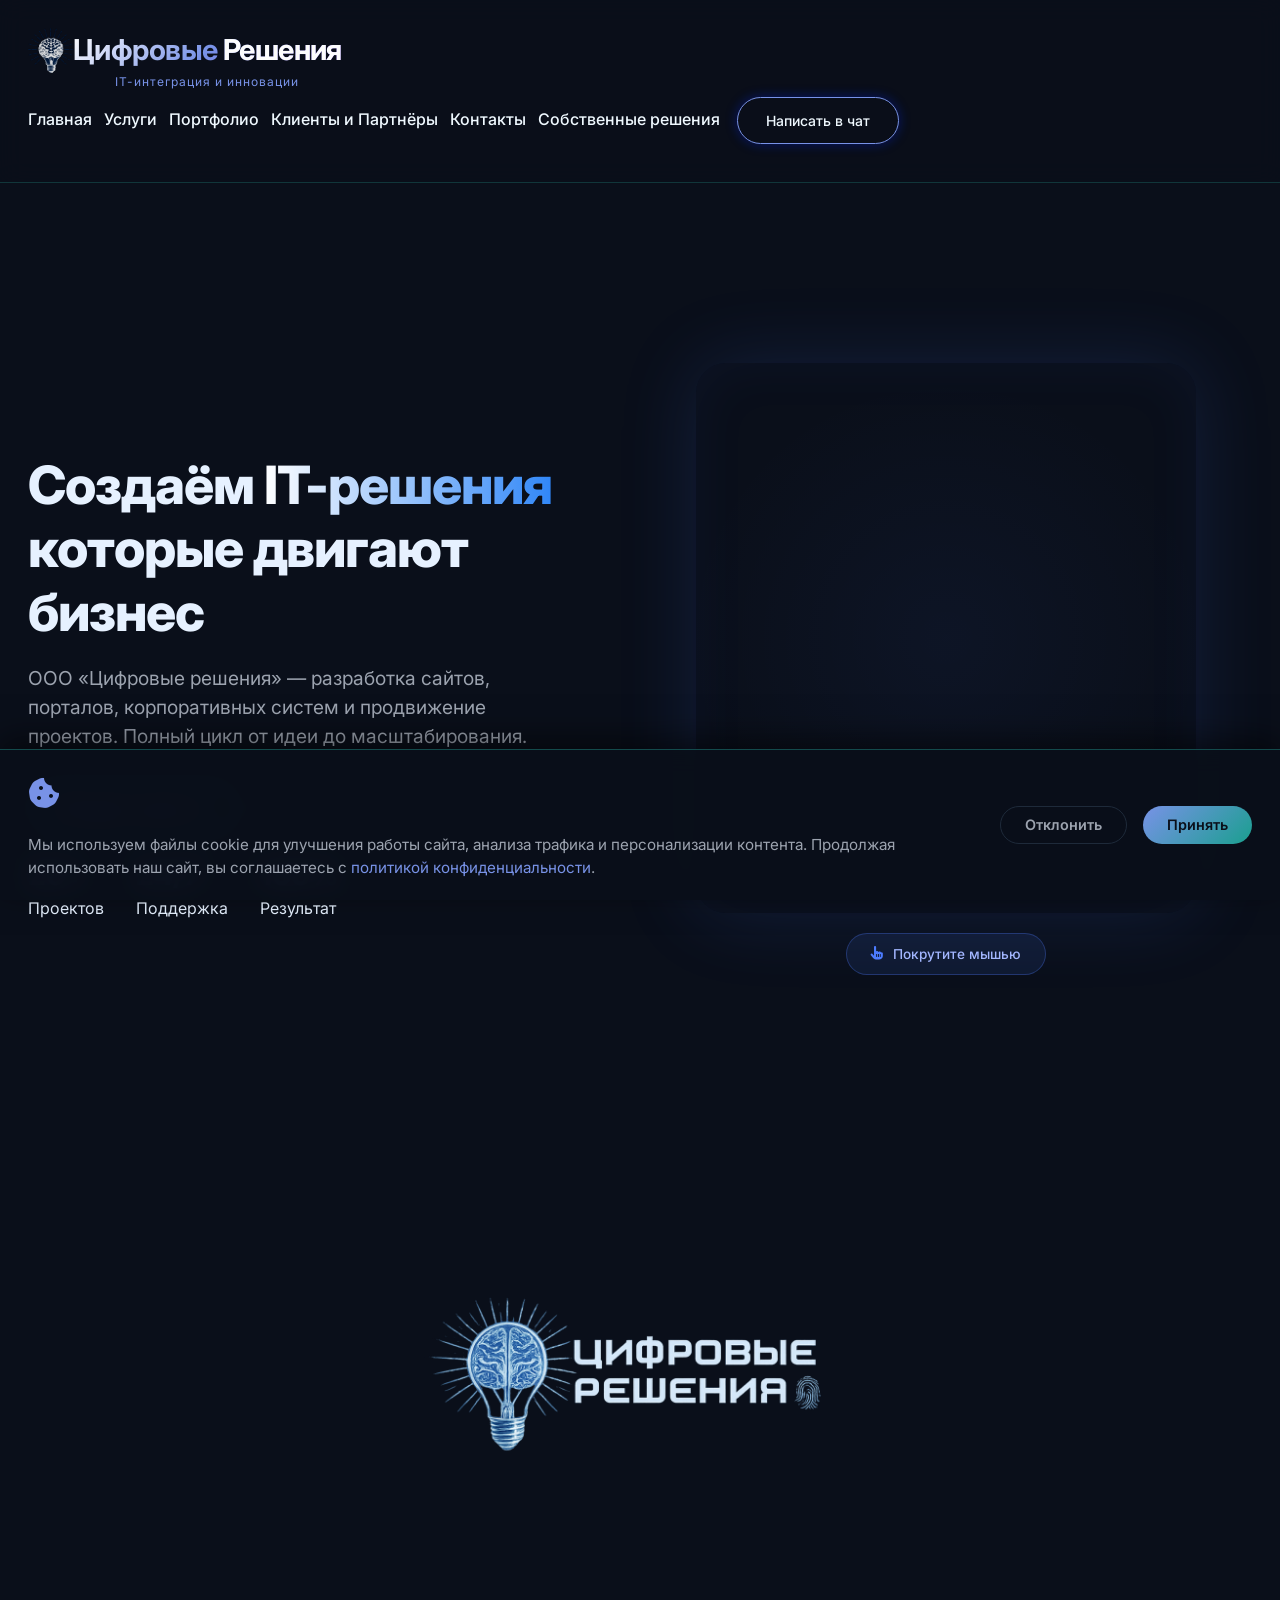
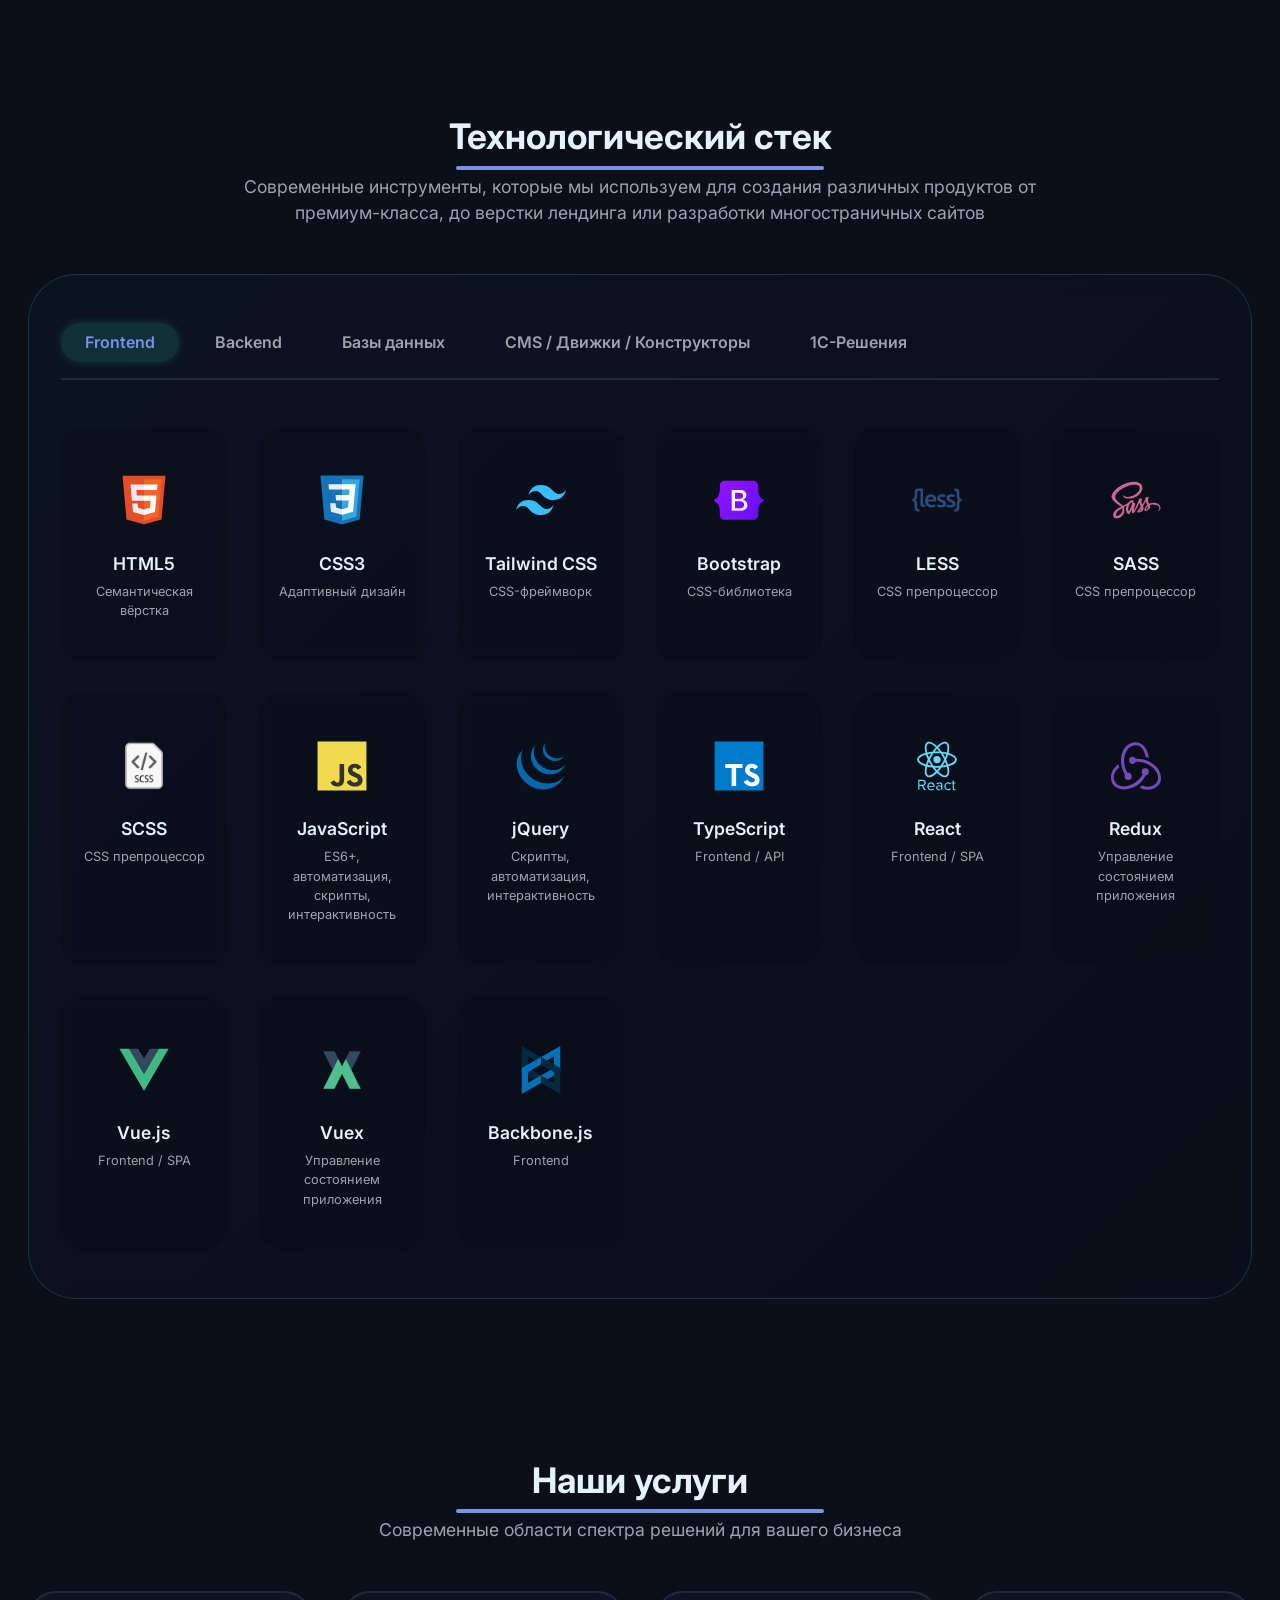
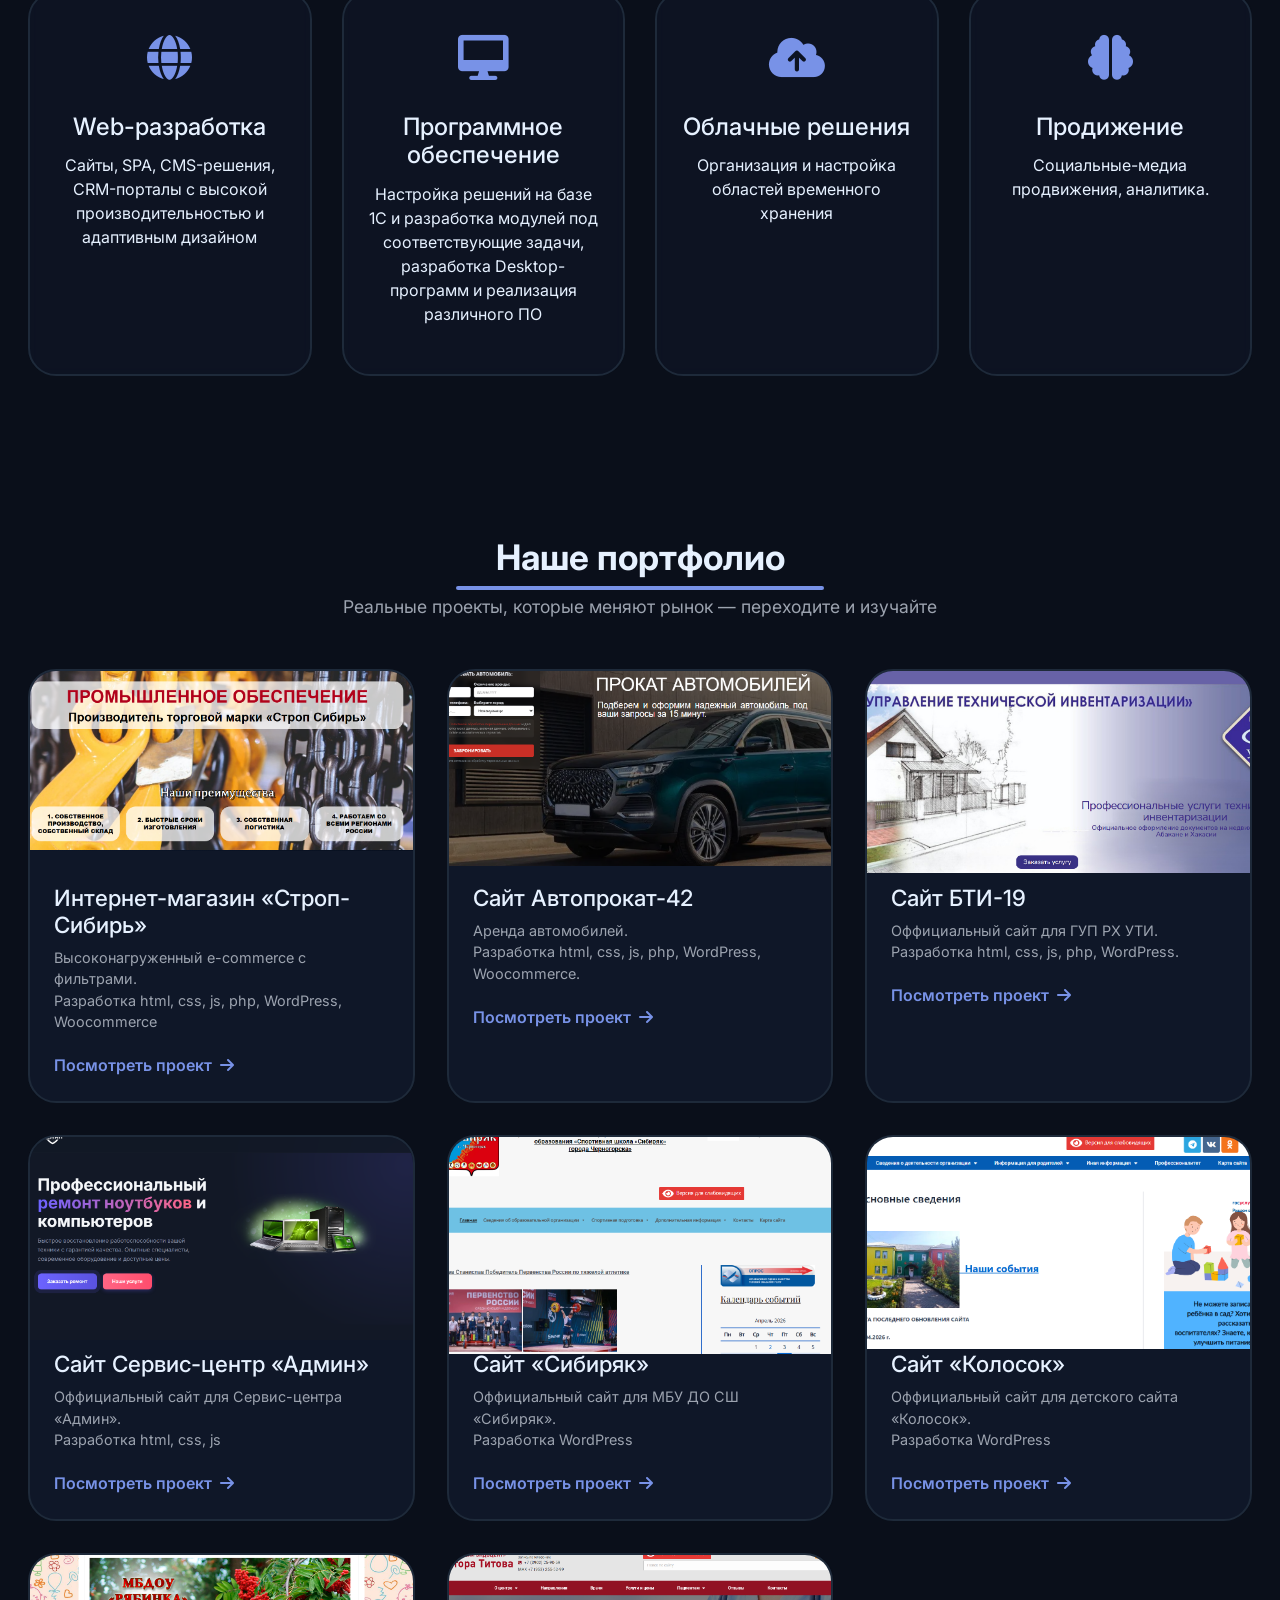
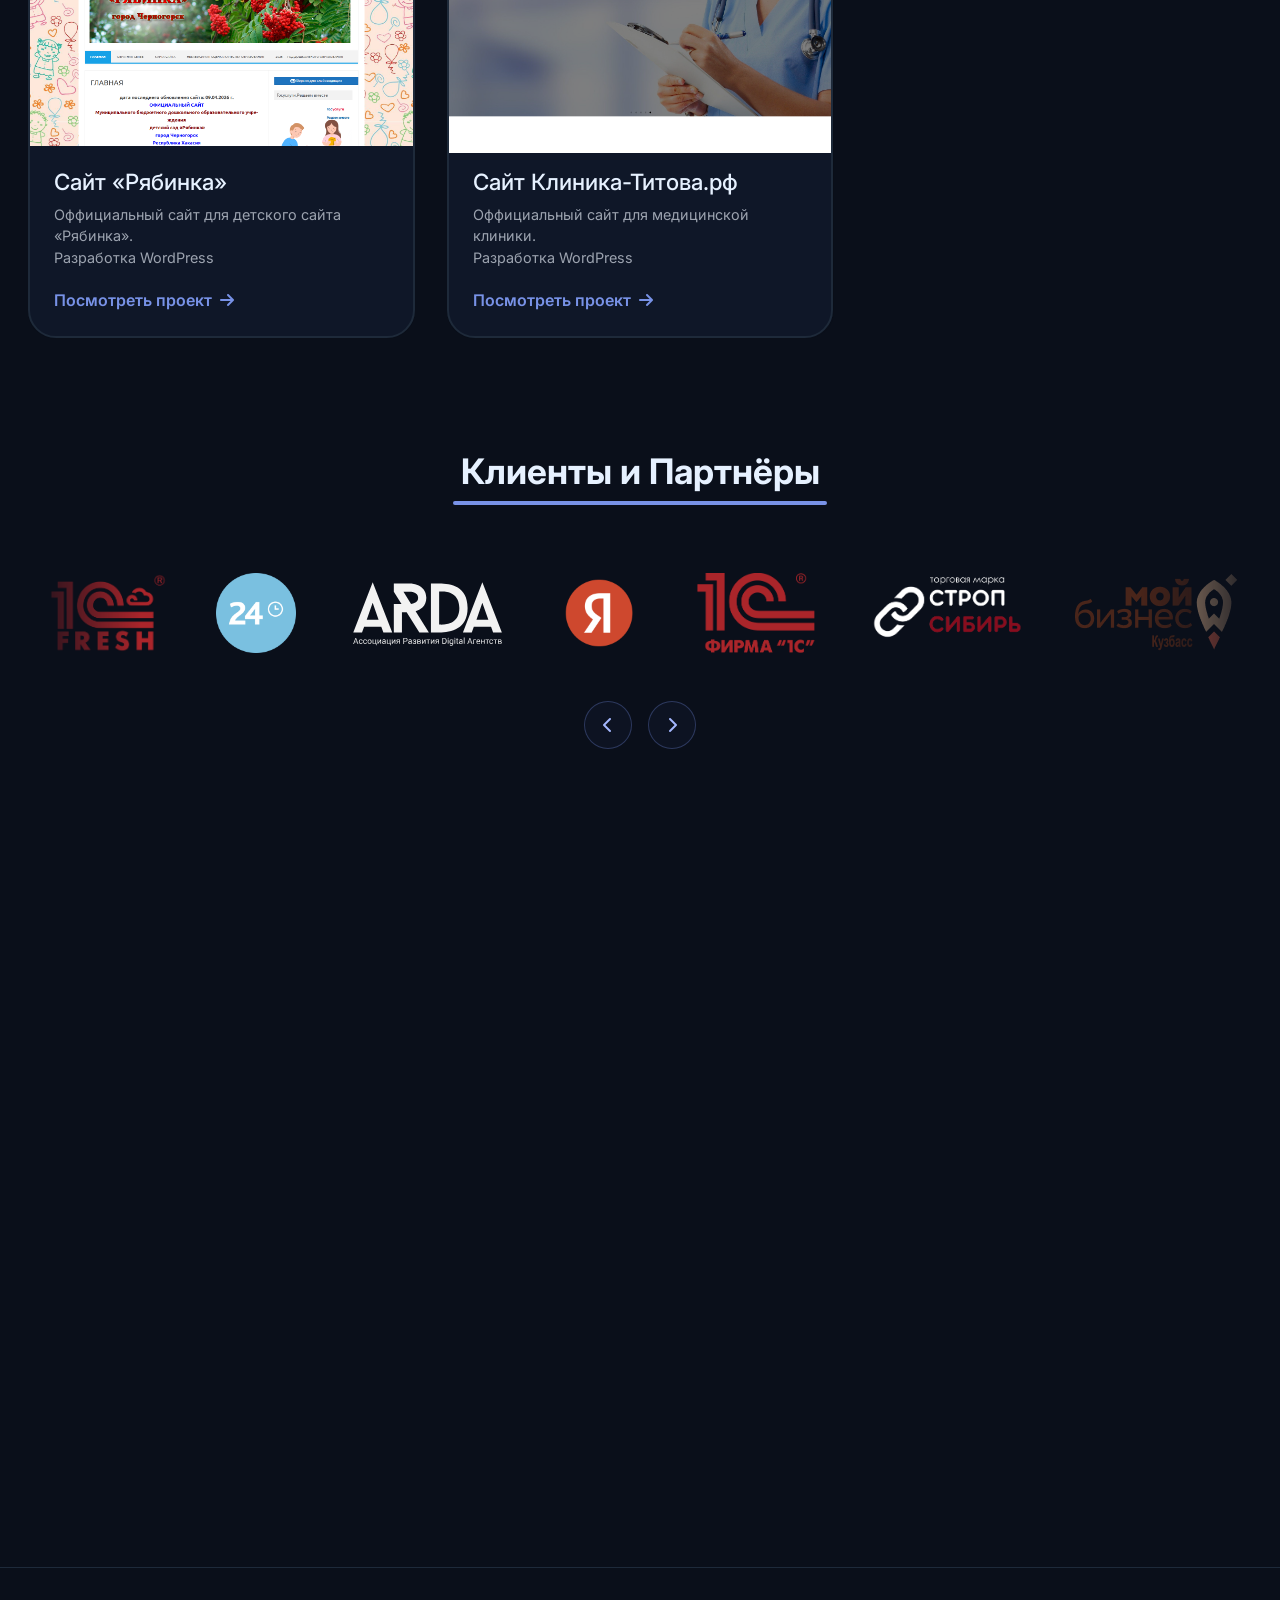
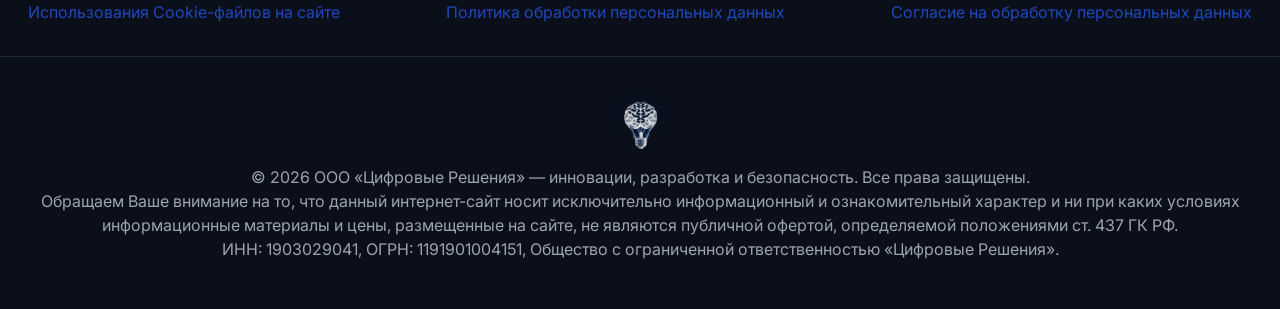
<file: index.html>
<!DOCTYPE html>
<html lang="ru">

<head>
    <meta charset="UTF-8">
    <meta name="viewport" content="width=device-width, initial-scale=1.0, viewport-fit=cover">
    <title>IT-компания «Цифровые решения»</title>
    <meta name="author" lang="en" content="IT company «Digital Solutions»">
    <meta name="author" lang="ru" content="IT-компания «Цифровые решения»">
    <link href="https://cdn.jsdelivr.net/npm/bootstrap@5.3.3/dist/css/bootstrap.min.css" rel="stylesheet">
    <link rel="stylesheet" href="https://cdnjs.cloudflare.com/ajax/libs/font-awesome/6.0.0-beta3/css/all.min.css">
    <link
        href="https://fonts.googleapis.com/css2?family=Inter:opsz,wght@14..32,300;14..32,400;14..32,600;14..32,700;14..32,800&family=Space+Grotesk:wght@400;500;600&display=swap"
        rel="stylesheet">
    <link rel="stylesheet" href="./style/normalize.css">
    <link rel="stylesheet" href="./style/style.css">
    <link rel="stylesheet" href="./style/project.css">
</head>

<body>
    <!-- Лоадер -->
    <div class="loader-wrapper" id="loaderWrapper">
        <div class="digital-loader">
            <div class="loader-ring"></div>
            <div class="loader-cube"></div>
            <div class="loader-pixel"></div>
            <div class="loader-pixel"></div>
            <div class="loader-pixel"></div>
            <div class="loader-pixel"></div>
            <div class="loader-pixel"></div>
            <div class="loader-pixel"></div>
            <div class="loader-corner top-left"></div>
            <div class="loader-corner bottom-right"></div>
        </div>
    </div>

    <div class="nav-overlay" id="navOverlay"></div>

    <div class="cookie-consent" id="cookieConsent">
        <div class="cookie-content">
            <div class="cookie-text">
                <div class="cookie-icon">
                    <i class="fas fa-cookie-bite"></i>
                </div>
                <p>
                    Мы используем файлы cookie для улучшения работы сайта, анализа трафика и персонализации контента.
                    Продолжая использовать наш сайт, вы соглашаетесь с
                    <a href="./privacy.html" id="privacyPolicyLink">политикой конфиденциальности</a>.
                </p>
            </div>
            <div class="cookie-buttons">
                <button class="cookie-btn cookie-btn-decline" id="declineCookies">Отклонить</button>
                <button class="cookie-btn cookie-btn-accept" id="acceptCookies">Принять</button>
            </div>
        </div>
    </div>

    <div class="bg-animate"></div>
    <div class="moving-gradient"></div>
    <div class="grid-lines"></div>
    <div class="cursor-glow" id="cursorGlow"></div>

    <header>
        <div class="container">
            <div class="navbar">
                <div class="logo">
                    <a href="index.html" style="text-decoration: none;" id="trigger">
                        <div class="logo">
                            <div class="container-logo-liner">
                                <img class="logo-title" src="./image/logo/logoBulbBrain.png" alt="Цифровые Решения"
                                    srcset="">
                                <h1>Цифровые<span style="color:#fcfcfc;"> Решения</span></h1>
                                <img class="logo-title hidden-object" src="./image/logo/Imprint.png"
                                    alt="Цифровые Решения" srcset="" id="object">
                            </div>
                            <p>IT-интеграция и инновации</p>
                        </div>
                    </a>
                </div>

                <div class="burger" id="burgerMenu">
                    <i class="fas fa-bars"></i>
                </div>

                <ul class="nav-links" id="navLinks">
                    <li><a href="#home" data-page="home" class="nav-link active">Главная</a></li>
                    <li><a href="#services" class="nav-link">Услуги</a></li>
                    <li><a href="#portfolio" class="nav-link">Портфолио</a></li>
                    <li><a href="#partners" class="nav-link">Клиенты и Партнёры</a></li>
                    <li><a href="#contact" class="nav-link">Контакты</a></li>
                    <li><a href="./projects.html" data-page="projects">Собственные решения</a></li>
                    <li><a href="https://max.ooocr.ru" target="_blank" class="btn btn-primary btn-pulse btn-nav">Написать в чат</a></li>
                </ul>
            </div>
        </div>
    </header>

    <main>
        <section id="home">
            <div class="container">
                <div class="hero">
                    <div class="hero-content reveal">
                        <h1>Создаём <span class="gradient-text">IT-решения</span> которые двигают бизнес</h1>
                        <p>
                            ООО «Цифровые решения» — разработка сайтов, порталов, корпоративных систем и продвижение
                            проектов. Полный цикл от идеи до масштабирования.
                        </p>
                        <a href="#contact" class="btn btn-primary btn-pulse">Обсудить проект -></a>
                        <div class="hero-stats">
                            <div class="stat"><span>20+</span><br>Проектов</div>
                            <div class="stat"><span>24/7</span><br>Поддержка</div>
                            <div class="stat"><span>100%</span><br>Результат</div>
                        </div>
                    </div>
                    <div class="hero-visual reveal">
                        <div id="bulb3d-container" class="bulb3d-container">
                        </div>
                        <div class="bulb3d-hint">
                            <i class="fas fa-hand-pointer"></i> Покрутите мышью
                        </div>
                    </div>
                </div>
            </div>
        </section>

        <section class="container">
            <div class="logo-theme">
                <img class="img-title" src="./image/titleDLCC.png" alt="ООО Цифровые решения">
            </div>
        </section>

        <section id="tech">
            <div class="container">
                <div class="reveal">
                    <h2 class="section-title">Технологический стек</h2>
                    <p class="section-sub">Современные инструменты, которые мы используем для создания различных
                        продуктов от <br>
                        премиум-класса, до верстки лендинга или разработки многостраничных сайтов</p>
                </div>

                <div class="tech-stack reveal">
                    <!-- Табы для переключения категорий -->
                    <div class="tech-tabs">
                        <button class="tab-btn active" data-tab="frontend">Frontend</button>
                        <button class="tab-btn" data-tab="backend">Backend</button>
                        <button class="tab-btn" data-tab="database">Базы данных</button>
                        <button class="tab-btn" data-tab="cms">CMS / Движки / Конструкторы</button>
                        <button class="tab-btn" data-tab="onec">1C-Решения</button>
                    </div>

                    <!-- FRONTEND (активная по умолчанию) -->
                    <div class="tab-content active" id="frontend">
                        <div class="tech-grid">
                            <div class="tech-item">
                                <div class="tech-icon"><img src="./image/icon/html5-original.svg" alt="HTML5"
                                        loading="lazy"></div>
                                <h4>HTML5</h4>
                                <p>Семантическая вёрстка</p>
                            </div>
                            <div class="tech-item">
                                <div class="tech-icon"><img src="./image/icon/css3-original.svg" alt="CSS3"
                                        loading="lazy"></div>
                                <h4>CSS3</h4>
                                <p>Адаптивный дизайн</p>
                            </div>
                            <div class="tech-item">
                                <div class="tech-icon"><img src="./image/icon/tailwindcss-original.svg"
                                        alt="Tailwind CSS" loading="lazy"></div>
                                <h4>Tailwind CSS</h4>
                                <p>CSS-фреймворк</p>
                            </div>
                            <div class="tech-item">
                                <div class="tech-icon"><img src="./image/icon/bootstrap-original.svg" alt="Bootstrap"
                                        loading="lazy"></div>
                                <h4>Bootstrap</h4>
                                <p>CSS-библиотека</p>
                            </div>
                            <div class="tech-item">
                                <div class="tech-icon"><img src="./image/icon/less-plain-wordmark.svg" alt="LESS"
                                        loading="lazy"></div>
                                <h4>LESS</h4>
                                <p>CSS препроцессор</p>
                            </div>
                            <div class="tech-item">
                                <div class="tech-icon"><img src="./image/icon/sass-original.svg" alt="SASS"
                                        loading="lazy"></div>
                                <h4>SASS</h4>
                                <p>CSS препроцессор</p>
                            </div>
                            <div class="tech-item">
                                <div class="tech-icon"><img src="./image/icon/scss.webp" alt="SCSS" loading="lazy">
                                </div>
                                <h4>SCSS</h4>
                                <p>CSS препроцессор</p>
                            </div>
                            <div class="tech-item">
                                <div class="tech-icon"><img src="./image/icon/javascript-original.svg" alt="JavaScript"
                                        loading="lazy"></div>
                                <h4>JavaScript</h4>
                                <p>ES6+, автоматизация, скрипты, интерактивность</p>
                            </div>
                            <div class="tech-item">
                                <div class="tech-icon"><img src="./image/icon/jquery-original.svg" alt="jQuery"
                                        loading="lazy"></div>
                                <h4>jQuery</h4>
                                <p>Скрипты, автоматизация, интерактивность</p>
                            </div>
                            <div class="tech-item">
                                <div class="tech-icon"><img src="./image/icon/typescript-original.svg" alt="TypeScript"
                                        loading="lazy"></div>
                                <h4>TypeScript</h4>
                                <p>Frontend / API</p>
                            </div>
                            <div class="tech-item">
                                <div class="tech-icon"><img src="./image/icon/react-original-wordmark.svg" alt="React"
                                        loading="lazy"></div>
                                <h4>React</h4>
                                <p>Frontend / SPA</p>
                            </div>
                            <div class="tech-item">
                                <div class="tech-icon"><img src="./image/icon/redux-original.svg" alt="Redux"
                                        loading="lazy"></div>
                                <h4>Redux</h4>
                                <p>Управление состоянием приложения</p>
                            </div>
                            <div class="tech-item">
                                <div class="tech-icon"><img src="./image/icon/vuejs-original.svg" alt="Vue.js"
                                        loading="lazy"></div>
                                <h4>Vue.js</h4>
                                <p>Frontend / SPA</p>
                            </div>
                            <div class="tech-item">
                                <div class="tech-icon"><img src="./image/icon/vuex.png" alt="Vuex" loading="lazy"></div>
                                <h4>Vuex</h4>
                                <p>Управление состоянием приложения</p>
                            </div>
                            <div class="tech-item">
                                <div class="tech-icon"><img src="./image/icon/backbonejs-original.svg" alt="Backbone.js"
                                        loading="lazy"></div>
                                <h4>Backbone.js</h4>
                                <p>Frontend</p>
                            </div>
                        </div>
                    </div>

                    <!-- BACKEND -->
                    <div class="tab-content" id="backend">
                        <div class="tech-grid">
                            <div class="tech-item">
                                <div class="tech-icon"><img src="./image/icon/php-original.svg" alt="PHP"
                                        loading="lazy"></div>
                                <h4>PHP</h4>
                                <p>Backend, плагины, скрипты</p>
                            </div>
                            <div class="tech-item">
                                <div class="tech-icon"><img src="./image/icon/python-original.svg" alt="Python"
                                        loading="lazy"></div>
                                <h4>Python</h4>
                                <p>Backend / скрипты / боты / анализ данных / автоматизация</p>
                            </div>
                            <div class="tech-item">
                                <div class="tech-icon"><img src="./image/icon/ruby-original.svg" alt="Ruby"
                                        loading="lazy"></div>
                                <h4>Ruby</h4>
                                <p>Backend</p>
                            </div>
                            <div class="tech-item">
                                <div class="tech-icon"><img src="./image/icon/csharp-original.svg" alt="C#"
                                        loading="lazy"></div>
                                <h4>C#</h4>
                                <p>Backend</p>
                            </div>
                            <div class="tech-item">
                                <div class="tech-icon"><img src="./image/icon/laravel-original.svg" alt="Laravel"
                                        loading="lazy"></div>
                                <h4>Laravel</h4>
                                <p>Full-stack / PHP Framework</p>
                            </div>
                            <div class="tech-item">
                                <div class="tech-icon"><img src="./image/icon/yii-original.svg" alt="Yii"
                                        loading="lazy"></div>
                                <h4>Yii</h4>
                                <p>Full-stack / PHP Framework</p>
                            </div>
                            <div class="tech-item">
                                <div class="tech-icon"><img src="./image/icon/nodejs-original.svg" alt="Node.js"
                                        loading="lazy"></div>
                                <h4>Node.js</h4>
                                <p>Backend / Scripts</p>
                            </div>
                            <div class="tech-item">
                                <div class="tech-icon"><img src="./image/icon/nextjs-original.svg" alt="Next.js"
                                        loading="lazy"></div>
                                <h4>Next.js</h4>
                                <p>Full-stack / React</p>
                            </div>
                            <div class="tech-item">
                                <div class="tech-icon"><img src="./image/icon/django-plain.svg" alt="Django"
                                        loading="lazy"></div>
                                <h4>Django</h4>
                                <p>Full-stack / Python Framework</p>
                            </div>
                            <div class="tech-item">
                                <div class="tech-icon"><img src="./image/icon/flask-original.svg" alt="Flask"
                                        loading="lazy"></div>
                                <h4>Flask</h4>
                                <p>Full-stack / Python Framework</p>
                            </div>
                        </div>
                    </div>

                    <!-- БАЗЫ ДАННЫХ -->
                    <div class="tab-content" id="database">
                        <div class="tech-grid">
                            <div class="tech-item">
                                <div class="tech-icon"><img src="./image/icon/postgresql-original.svg" alt="PostgreSQL"
                                        loading="lazy"></div>
                                <h4>PostgreSQL</h4>
                                <p>Объектно-реляционная БД</p>
                            </div>
                            <div class="tech-item">
                                <div class="tech-icon"><img src="./image/icon/mysql-original-wordmark.svg" alt="MySQL"
                                        loading="lazy"></div>
                                <h4>MySQL</h4>
                                <p>Реляционная БД</p>
                            </div>
                            <div class="tech-item">
                                <div class="tech-icon"><img src="./image/icon/mariadb-original-wordmark.svg"
                                        alt="MariaDB" loading="lazy"></div>
                                <h4>MariaDB</h4>
                                <p>Реляционная БД</p>
                            </div>
                            <div class="tech-item">
                                <div class="tech-icon"><img src="./image/icon/microsoft-sql-server.svg"
                                        alt="MSSQLServer" loading="lazy"></div>
                                <h4>MSSQLServer</h4>
                                <p>Реляционная БД</p>
                            </div>
                            <div class="tech-item">
                                <div class="tech-icon"><img src="./image/icon/mongodb-original.svg" alt="MongoDB"
                                        loading="lazy"></div>
                                <h4>MongoDB</h4>
                                <p>NoSQL / Документо-ориентированная</p>
                            </div>
                            <div class="tech-item">
                                <div class="tech-icon"><img src="./image/icon/redis-original.svg" alt="Redis"
                                        loading="lazy"></div>
                                <h4>Redis</h4>
                                <p>In-memory / Кэширование</p>
                            </div>
                            <div class="tech-item">
                                <div class="tech-icon"><img src="./image/icon/cassandra-original.svg" alt="Cassandra"
                                        loading="lazy"></div>
                                <h4>Cassandra</h4>
                                <p>СУБД / NoSQL-система</p>
                            </div>
                        </div>
                    </div>

                    <!-- CMS / Движки / Конструкторы -->
                    <div class="tab-content" id="cms">
                        <div class="tech-grid">
                            <div class="tech-item">
                                <div class="tech-icon"><img src="./image/icon/wordpress-original.svg" alt="WordPress"
                                        loading="lazy"></div>
                                <h4>WordPress</h4>
                                <p>CMS / Блоги / Магазины</p>
                            </div>
                            <div class="tech-item">
                                <div class="tech-icon"><img src="./image/icon/woocommerce-original.svg"
                                        alt="WooCommerce" loading="lazy"></div>
                                <h4>WooCommerce</h4>
                                <p>Инструмент в электронной коммерции</p>
                            </div>
                            <div class="tech-item">
                                <div class="tech-icon"><img src="./image/icon/1c_bitrix.png" alt="1С-Битрикс"
                                        loading="lazy"></div>
                                <h4>1С-Битрикс</h4>
                                <p>CMS / Блоги / Магазины</p>
                            </div>
                            <div class="tech-item">
                                <div class="tech-icon"><img src="./image/icon/umi-cms.png" alt="UMI.CMS" loading="lazy">
                                </div>
                                <h4>UMI.CMS</h4>
                                <p>CMS / Блоги / Магазины</p>
                            </div>
                            <div class="tech-item">
                                <div class="tech-icon"><img src="./image/icon/OcteberCMS.png" alt="OctoberCMS"
                                        loading="lazy"></div>
                                <h4>OctoberCMS</h4>
                                <p>CMS / Блоги / Магазины</p>
                            </div>
                            <div class="tech-item">
                                <div class="tech-icon"><img src="./image/icon/Host_CMS.png" alt="HostCMS"
                                        loading="lazy"></div>
                                <h4>HostCMS</h4>
                                <p>CMS / Блоги / Магазины</p>
                            </div>
                            <div class="tech-item">
                                <div class="tech-icon"><img src="./image/icon/Netcat_logo.png" alt="NetCat CMS"
                                        loading="lazy"></div>
                                <h4>NetCat CMS</h4>
                                <p>CMS / Блоги / Магазины</p>
                            </div>
                            <div class="tech-item">
                                <div class="tech-icon"><img src="./image/icon/drupal-original.svg" alt="Drupal"
                                        loading="lazy"></div>
                                <h4>Drupal</h4>
                                <p>Enterprise CMS</p>
                            </div>
                            <div class="tech-item">
                                <div class="tech-icon"><img src="./image/icon/joomla.png" alt="Joomla" loading="lazy">
                                </div>
                                <h4>Joomla</h4>
                                <p>CMS / Портал</p>
                            </div>
                            <div class="tech-item">
                                <div class="tech-icon"><img src="./image/icon/opencart.svg" alt="OpenCart"
                                        loading="lazy"></div>
                                <h4>OpenCart</h4>
                                <p>E-commerce платформа</p>
                            </div>
                            <div class="tech-item">
                                <div class="tech-icon"><img src="./image/icon/magento-line-wordmark.svg" alt="Magento"
                                        loading="lazy"></div>
                                <h4>Magento</h4>
                                <p>E-commerce платформа</p>
                            </div>
                            <div class="tech-item">
                                <div class="tech-icon"><img src="./image/icon/modx-original.svg" alt="Modx"
                                        loading="lazy"></div>
                                <h4>Modx</h4>
                                <p>CMF / Конструктор сайтов</p>
                            </div>
                            <div class="tech-item">
                                <div class="tech-icon"><img src="./image/icon/PhpBB.png" alt="phpBB" loading="lazy">
                                </div>
                                <h4>phpBB</h4>
                                <p>Конструктор веб-форум</p>
                            </div>
                            <div class="tech-item">
                                <div class="tech-icon"><img src="./image/icon/tilda.png" alt="Tilda" loading="lazy">
                                </div>
                                <h4>Tilda</h4>
                                <p>Конструктор веб-форум</p>
                            </div>
                        </div>
                    </div>

                    <!-- 1C-РЕШЕНИЯ -->
                    <div class="tab-content" id="onec">
                        <div class="tech-grid">
                            <div class="tech-item">
                                <div class="tech-icon"><img src="./image/icon/1c.png" alt="1C" loading="lazy"></div>
                                <h4>1C</h4>
                                <p>Настройка предприятий и конфигураций / программирование модулей</p>
                            </div>
                            <div class="tech-item">
                                <div class="tech-icon"><img src="./image/icon/1c_bitrix.png" alt="1С-Битрикс"
                                        loading="lazy"></div>
                                <h4>1С-Битрикс</h4>
                                <p>CMS / Блоги / Магазины</p>
                            </div>
                            <div class="tech-item">
                                <div class="tech-icon"><img src="./image/icon/1cfresh.png" alt="1C-Fresh"
                                        loading="lazy"></div>
                                <h4>1C-Fresh</h4>
                                <p>Облако хранения</p>
                            </div>
                            <div class="tech-item">
                                <div class="tech-icon"><img src="./image/icon/Bitrix24.png" alt="Битрикс24"
                                        loading="lazy"></div>
                                <h4>Битрикс24</h4>
                                <p>CRM</p>
                            </div>
                        </div>
                    </div>
                </div>
            </div>
        </section>

        <section id="services">
            <div class="container">
                <div class="reveal">
                    <h2 class="section-title">Наши услуги</h2>
                    <p class="section-sub">Современные области спектра решений для вашего бизнеса</p>
                </div>
                <div class="services-grid">
                    <div class="service-card reveal">
                        <div class="service-icon"><i class="fas fa-globe"></i></div>
                        <h3>Web-разработка</h3>
                        <p>Сайты, SPA, CMS-решения, CRM-порталы с высокой производительностью и адаптивным дизайном</p>
                    </div>
                    <div class="service-card reveal">
                        <div class="service-icon"><i class="fa-solid fa-desktop"></i></div>
                        <h3>Программное обеспечение</h3>
                        <p>Настройка решений на базе 1С и разработка модулей под соответствующие задачи, разработка
                            Desktop-программ и реализация различного ПО</p>
                    </div>
                    <div class="service-card reveal">
                        <div class="service-icon"><i class="fas fa-cloud-upload-alt"></i></div>
                        <h3>Облачные решения</h3>
                        <p>Организация и настройка областей временного хранения</p>
                    </div>
                    <div class="service-card reveal">
                        <div class="service-icon"><i class="fas fa-brain"></i></div>
                        <h3>Продижение</h3>
                        <p>Социальные-медиа продвижения, аналитика.</p>
                    </div>
                </div>
            </div>
        </section>

        <section id="portfolio">
            <div class="container">
                <div class="reveal">
                    <h2 class="section-title">Наше портфолио</h2>
                    <p class="section-sub">Реальные проекты, которые меняют рынок — переходите и изучайте</p>
                </div>
                <div class="portfolio-grid" id="portfolioGrid"></div>
            </div>
        </section>

        <section id="partners" class="partners">
            <div class="reveal">
                <h2 class="section-title">Клиенты и Партнёры</h2>
            </div>

            <div id="partnersCarousel" class="carousel slide partners-carousel" data-bs-ride="carousel" data-bs-interval="0" data-bs-touch="true" data-bs-pause="false">
                
                <div class="carousel-inner">
                    <!-- Слайд 1 -->
                    <div class="carousel-item active">
                        <div class="partners-track">
                            <div class="partner-logo"><img src="./image/icon/1cfresh.png" alt="1C-Fresh" loading="lazy"></div>
                            <div class="partner-logo"><img src="./image/icon/Bitrix24.png" alt="Битрикс24" loading="lazy"></div>
                            <div class="partner-logo"><img src="./image/partners/arda.svg" alt="ARDA" loading="lazy"></div>
                            <div class="partner-logo"><img src="./image/partners/Yandex_icon.png" alt="Яндекс" loading="lazy"></div>
                            <div class="partner-logo"><img src="./image/partners/1С.png" alt="1C" loading="lazy"></div>
                            <div class="partner-logo"><img src="./image/clients/strop.png" alt="СТРОП-СИБИРЬ" loading="lazy"></div>
                            <div class="partner-logo"><img src="./image/partners/myBisnes.png" alt="Мой бизнес" loading="lazy"></div>
                        </div>
                    </div>
                    <!-- Слайд 2 (для бесшовной прокрутки — те же логотипы) -->
                    <div class="carousel-item">
                        <div class="partners-track">
                            <div class="partner-logo"><img src="./image/icon/1cfresh.png" alt="1C-Fresh" loading="lazy"></div>
                            <div class="partner-logo"><img src="./image/icon/Bitrix24.png" alt="Битрикс24" loading="lazy"></div>
                            <div class="partner-logo"><img src="./image/partners/arda.svg" alt="ARDA" loading="lazy"></div>
                            <div class="partner-logo"><img src="./image/partners/Yandex_icon.png" alt="Яндекс" loading="lazy"></div>
                            <div class="partner-logo"><img src="./image/partners/1С.png" alt="1C" loading="lazy"></div>
                            <div class="partner-logo"><img src="./image/clients/strop.png" alt="СТРОП-СИБИРЬ" loading="lazy"></div>
                            <div class="partner-logo"><img src="./image/partners/myBisnes.png" alt="Мой бизнес" loading="lazy"></div>
                        </div>
                    </div>
                </div>

                <!-- Кнопки управления -->
                <div class="partners-controls">
                    <button class="partners-btn" type="button" data-bs-target="#partnersCarousel" data-bs-slide="prev" aria-label="Назад">
                        <i class="fas fa-chevron-left"></i>
                    </button>
                    <button class="partners-btn" type="button" data-bs-target="#partnersCarousel" data-bs-slide="next" aria-label="Вперёд">
                        <i class="fas fa-chevron-right"></i>
                    </button>
                </div>
            </div>
        </section>

        <section id="contact">
            <div class="container">
                <div class="reveal">
                    <h2 class="section-title">Свяжитесь с нами</h2>
                    <p class="section-sub">Готовы воплотить вашу идею в жизнь? Напишите или позвоните.</p>
                </div>
                <div class="contact-flex">
                    <div class="contact-info reveal">
                        <h3>ООО «Цифровые решения»</h3>
                        <p>Инновационный ИТ-партнёр для бизнеса любого масштаба.</p>
                        <div class="contact-details">
                            <p><i class="fas fa-map-marker-alt"></i> <a href="https://yandex.ru/maps/-/CPfwBBNd"
                                    target="_blank">г. Абакан, ул. Вяткина, 39, 3 этаж, 310 офис</a></p>
                            <p><i class="fas fa-phone-alt"></i> <a href="tel:83912248158">+7 (3902) 24-81-58</a></p>
                            <p><i class="fas fa-envelope"></i> <a href="mailto:e@digital19.ru">e@digital19.ru</a></p>
                        </div>
                        <div class="social-links">
                            <a href="https://t.me/ooocrbot" aria-label="Telegram" target="_blank"><i
                                    class="fab fa-telegram-plane"></i></a>
                            <!-- <a href="https://github.com/LLC-Digital-Solutions" aria-label="GitHub" target="_blank"><i class="fab fa-github"></i></a> -->
                            <a href="https://vk.com/ooocr" aria-label="VK" target="_blank"><i class="fab fa-vk"></i></a>
                            <a href="https://max.ru/id1903029041_biz" aria-label="MAX" target="_blank"><img
                                    class="icon-social-link" src="./image/icon/MAX.png" alt="MAX" srcset=""></a>
                        </div>
                    </div>
                    <div class="contact-form reveal">
                        <form id="contactForm">
                            <div class="input-group">
                                <input type="text" id="userName" name="name" placeholder="Ваше имя" required>
                            </div>
                            <div class="input-group">
                                <input type="email" id="userEmail" name="email" placeholder="Email" required>
                            </div>
                            <div class="input-group">
                                <textarea id="userMessage" name="message" rows="4"
                                    placeholder="Опишите проект или задайте вопрос" required></textarea>
                            </div>

                            <div class="checkbox-group">
                                <label class="checkbox-label">
                                    <input type="checkbox" id="privacyConsent" required>
                                    <span class="checkmark"></span>
                                    <span class="checkbox-text">
                                        Я ознакомлен(а) с
                                        <a href="./privacy.html" target="_blank">Политикой обработки персональных
                                            данных</a>
                                        и даю согласие на обработку моих данных, включая данные, собираемые с
                                        использованием
                                        cookie и аналитических сервисов.
                                    </span>
                                </label>
                            </div>

                            <button type="submit" id="submitBtn" class="btn-primary btn-pulse"
                                style="background:#2d89d4; border:none;">
                                Отправить запрос →
                            </button>
                        </form>
                        <p id="formMessage" style="margin-top: 16px; font-size:0.85rem;"></p>
                    </div>
                </div>
            </div>
        </section>
    </main>

    <section class="privacy-block">
        <div class="container privacy-block-liner">
            <a class="personal-link-privacy" href="./privacy-personal.html">Использования Cookie-файлов на сайте</a><br>
            <a class="personal-link-privacy" href="./privacy.html">Политика обработки персональных данных</a><br>
            <a class="personal-link-privacy" href="./privacy-processing.html">Согласие на обработку персональных
                данных</a>
        </div>
    </section>

    <footer>
        <div class="container">
            <div class="footer-logo">
                <img class="logo-title" src="./image/logo/logoBulbBrain.png" alt="Цифровые Решения">
            </div>
            <p>
                © 2026 ООО «Цифровые Решения» — инновации, разработка и безопасность. Все права защищены.<br>
                Обращаем Ваше внимание на то, что данный интернет-сайт носит исключительно информационный и
                ознакомительный характер и ни при каких условиях информационные материалы и цены, размещенные на сайте,
                не являются публичной офертой, определяемой положениями ст. 437 ГК РФ.
                <br>ИНН: 1903029041, ОГРН: 1191901004151, Общество с ограниченной ответственностью «Цифровые
                Решения».
            </p>
        </div>
    </footer>

    <script type="importmap">
    {
        "imports": {
            "three": "https://unpkg.com/three@0.160.0/build/three.module.js",
            "three/addons/": "https://unpkg.com/three@0.160.0/examples/jsm/"
        }
    }
    </script>
    <!-- <script type="module" src="./js/bulb3d.js"></script> -->

    <script src="./js/app.js"></script>
    <script src="./js/loader.js"></script>
    <script src="./js/cookie.js"></script>
    <script src="./js/happy.js"></script>
    <script src="./js/carusel.js"></script>

    <!-- Yandex.Metrika counter -->
    <script type="text/javascript">
        (function (m, e, t, r, i, k, a) {
            m[i] = m[i] || function () { (m[i].a = m[i].a || []).push(arguments) };
            m[i].l = 1 * new Date();
            for (var j = 0; j < document.scripts.length; j++) { if (document.scripts[j].src === r) { return; } }
            k = e.createElement(t), a = e.getElementsByTagName(t)[0], k.async = 1, k.src = r, a.parentNode.insertBefore(k, a)
        })(window, document, 'script', 'https://mc.yandex.ru/metrika/tag.js?id=108477628', 'ym');

        ym(108477628, 'init', { ssr: true, webvisor: true, clickmap: true, ecommerce: "dataLayer", referrer: document.referrer, url: location.href, accurateTrackBounce: true, trackLinks: true });
    </script>
    <noscript>
        <div><img src="https://mc.yandex.ru/watch/108477628&quot; style=" position:absolute; left:-9999px;" alt="" />
        </div>
    </noscript>
    <!-- /Yandex.Metrika counter -->
     <script src="https://cdn.jsdelivr.net/npm/bootstrap@5.3.3/dist/js/bootstrap.bundle.min.js"></script>
</body>

</html>
</file>
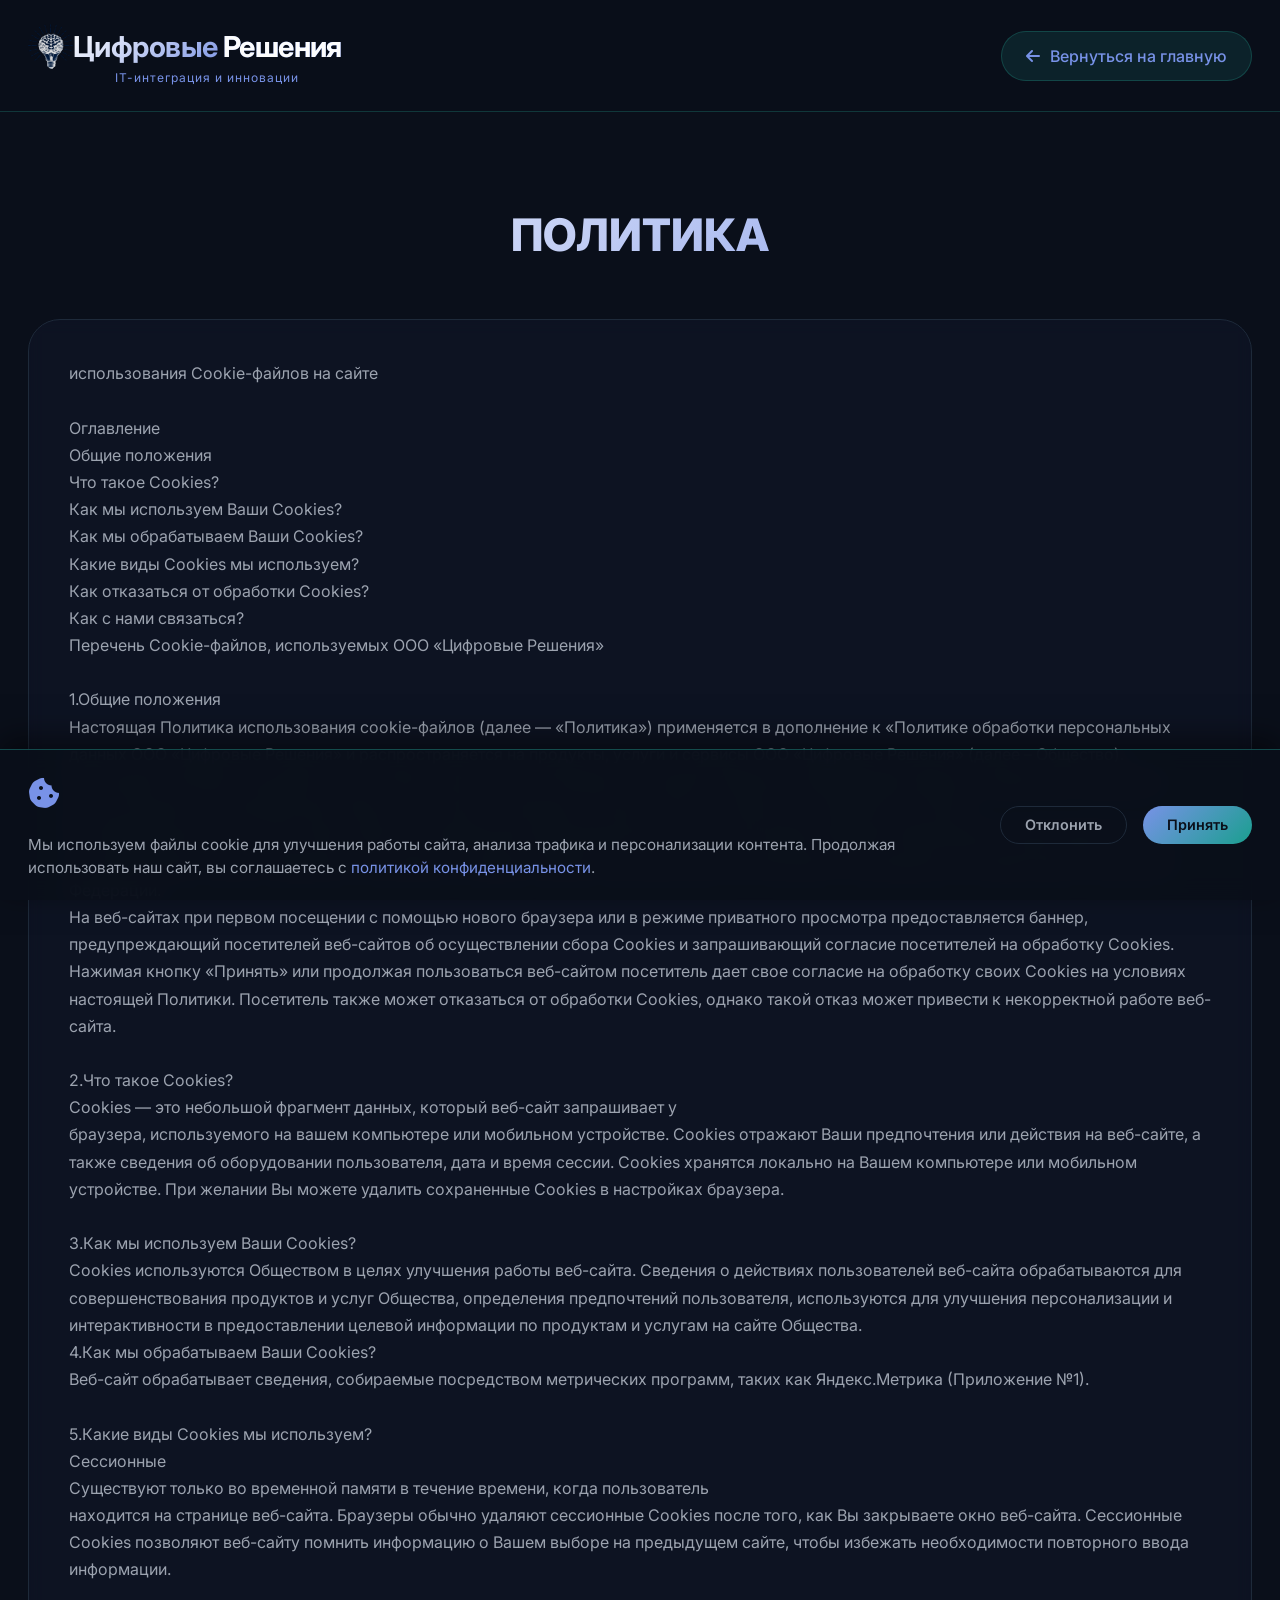
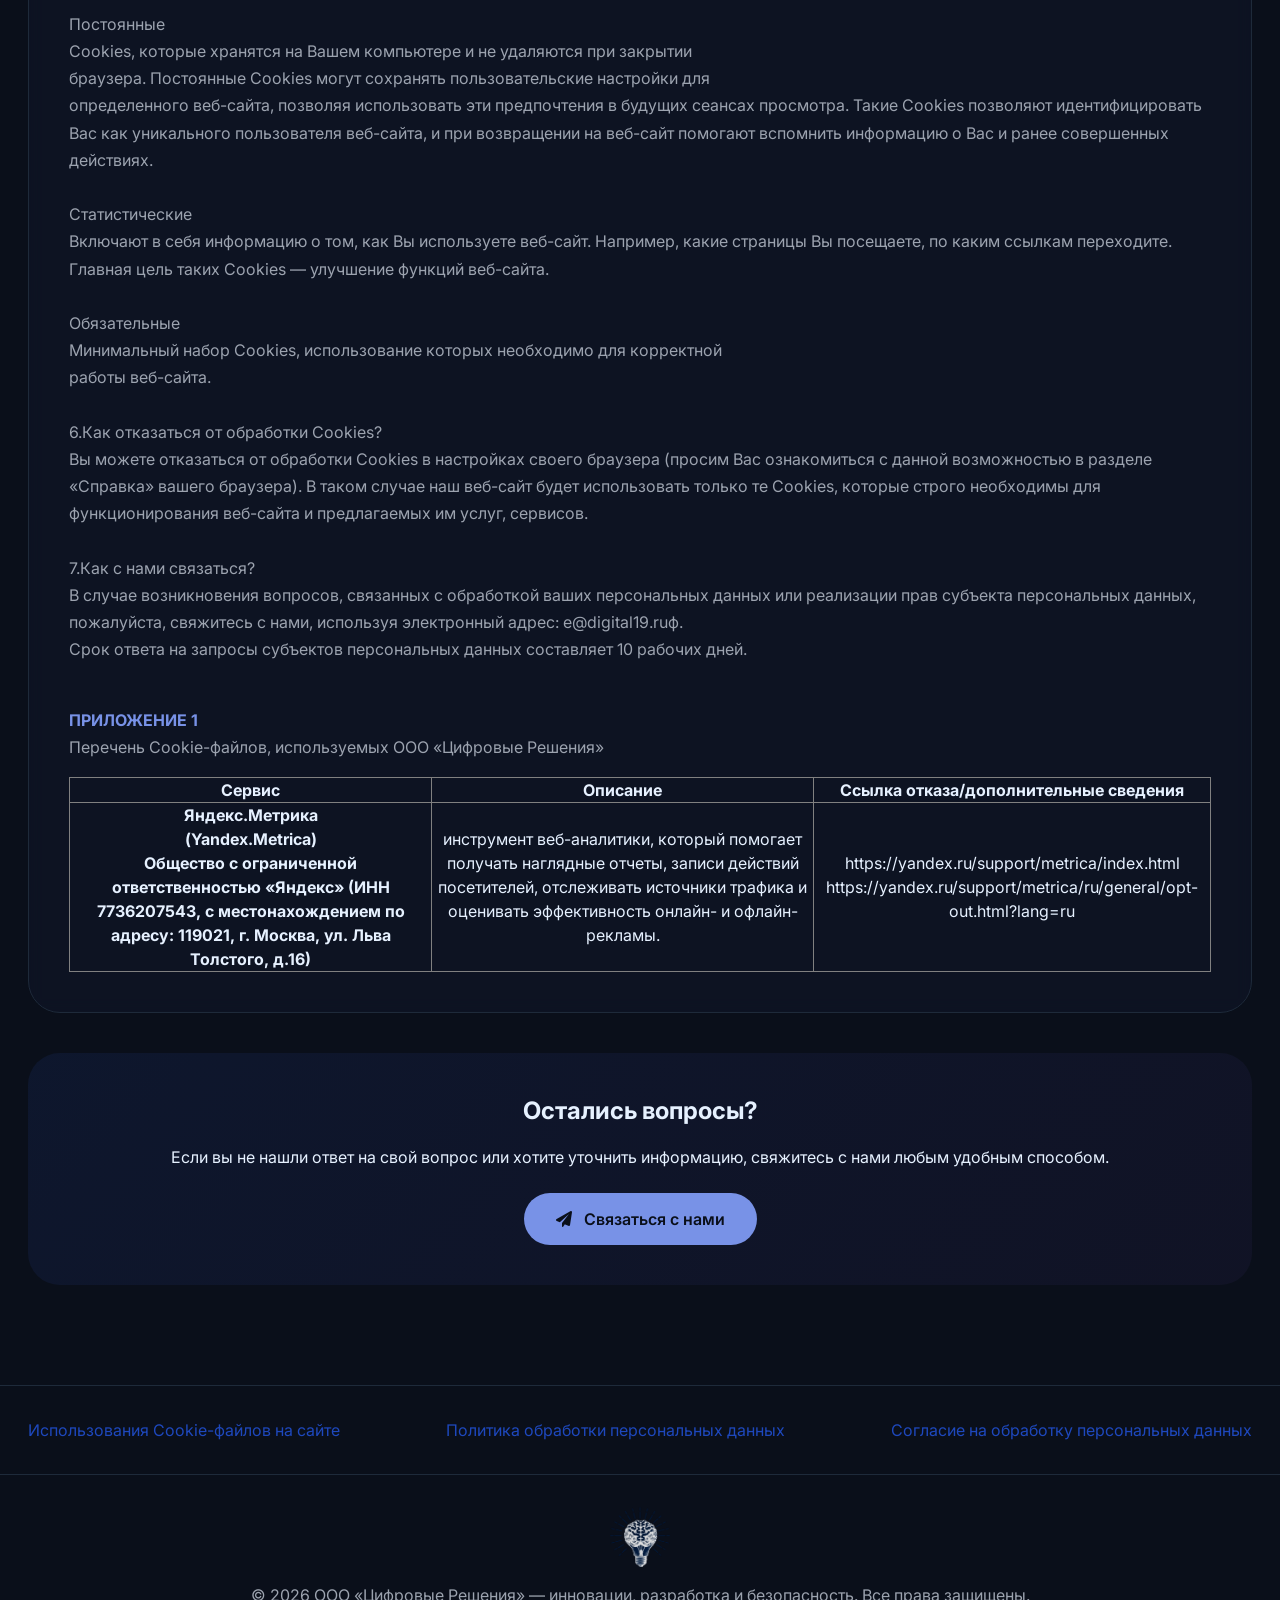
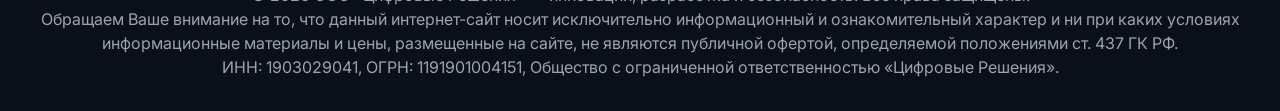
<file: privacy-personal.html>
<!DOCTYPE html>
<html lang="ru">

<head>
    <meta charset="UTF-8">
    <meta name="viewport" content="width=device-width, initial-scale=1.0, viewport-fit=cover">
    <title>IT-компания «Цифровые решения»</title>
    <meta name="author" lang="en" content="IT company «Digital Solutions»">
    <meta name="author" lang="ru" content="IT-компания «Цифровые решения»">
    <meta name="description"
        content="Политика конфиденциальности и обработки персональных данных IT-компании «Цифровые решения».">
    <!-- Font Awesome 6 -->
    <link rel="stylesheet" href="https://cdnjs.cloudflare.com/ajax/libs/font-awesome/6.0.0-beta3/css/all.min.css">
    <!-- Google Fonts -->
    <link
        href="https://fonts.googleapis.com/css2?family=Inter:opsz,wght@14..32,300;14..32,400;14..32,500;14..32,600;14..32,700;14..32,800&family=Space+Grotesk:wght@400;500;600&display=swap"
        rel="stylesheet">
    <link rel="stylesheet" href="./style/normalize.css">
    <link rel="stylesheet" href="./style/privacy.css">
    <link rel="stylesheet" href="./style/style.css">
</head>

<body>
    <div class="bg-animate"></div>
    <div class="moving-gradient"></div>
    <div class="grid-lines"></div>

    <div class="cookie-consent" id="cookieConsent">
        <div class="cookie-content">
            <div class="cookie-text">
                <div class="cookie-icon">
                    <i class="fas fa-cookie-bite"></i>
                </div>
                <p>
                    Мы используем файлы cookie для улучшения работы сайта, анализа трафика и персонализации контента.
                    Продолжая использовать наш сайт, вы соглашаетесь с
                    <a href="./privacy.html" id="privacyPolicyLink">политикой конфиденциальности</a>.
                </p>
            </div>
            <div class="cookie-buttons">
                <button class="cookie-btn cookie-btn-decline" id="declineCookies">Отклонить</button>
                <button class="cookie-btn cookie-btn-accept" id="acceptCookies">Принять</button>
            </div>
        </div>
    </div>

    <header>
        <div class="container">
            <div class="navbar">
                <a href="index.html" style="text-decoration: none;">
                    <div class="logo">
                        <div class="container-logo-liner">
                            <img class="logo-title" src="./image/logo/logoBulbBrain.png" alt="Цифровые Решения"
                                srcset="">
                            <h1>Цифровые<span style="color:#fcfcfc;"> Решения</span></h1>
                            <img class="logo-title hidden-object" src="./image/logo/Imprint.png" alt="Цифровые Решения"
                                srcset="" id="object">
                        </div>
                        <p>IT-интеграция и инновации</p>
                    </div>
                </a>
                <a href="index.html" class="back-button">
                    <i class="fas fa-arrow-left"></i>
                    <span>Вернуться на главную</span>
                </a>
            </div>
        </div>
    </header>

    <main class="privacy-content">
        <div class="container">
            <div class="privacy-header reveal">
                <h1>ПОЛИТИКА</h1>
            </div>

            <div class="privacy-card reveal">
                <p>
                    использования Cookie-файлов на сайте<br>
                    <br>
                    Оглавление<br>
                    Общие положения<br>
                    Что такое Cookies?<br>
                    Как мы используем Ваши Cookies?<br>
                    Как мы обрабатываем Ваши Cookies?<br>
                    Какие виды Сookies мы используем?<br>
                    Как отказаться от обработки Сookies?<br>
                    Как с нами связаться?<br>
                    Перечень Cookie-файлов, используемых ООО «Цифровые Решения»<br>
                    <br>
                    1.Общие положения<br>
                    Настоящая Политика использования cookie-файлов (далее — «Политика») применяется в дополнение к
                    «Политике обработки персональных данных ООО «Цифровые Решения» и распространяется на продукты,
                    услуги и сервисы ООО «Цифровые Решения» (далее – Общество).<br>
                    Настоящая Политика описывает типы Cookies, цели их использования, как именно Общество обрабатывает
                    данные, собранные в процессе использования посетителями веб-сайтов, и способы, с помощью которых
                    можно отказаться от обработки Cookies.<br>
                    На информационном ресурсе (веб-сайте) при применении информационных технологий предоставления
                    информации осуществляется сбор, систематизация и анализ сведений, относящихся к предпочтениям
                    пользователей сети «Интернет», находящихся на территории Российской Федерации.<br>
                    На веб-сайтах при первом посещении с помощью нового браузера или в режиме приватного просмотра
                    предоставляется баннер, предупреждающий посетителей веб-сайтов об осуществлении сбора Cookies и
                    запрашивающий согласие посетителей на обработку Сookies.<br>
                    Нажимая кнопку «Принять» или продолжая пользоваться веб-сайтом посетитель дает свое согласие на
                    обработку своих Cookies на условиях настоящей Политики. Посетитель также может отказаться от
                    обработки Сookies, однако такой отказ может привести к некорректной работе веб-сайта.<br>
                    <br>
                    2.Что такое Cookies?<br>
                    Сookies — это небольшой фрагмент данных, который веб-сайт запрашивает у<br>
                    браузера, используемого на вашем компьютере или мобильном устройстве. Cookies отражают Ваши
                    предпочтения или действия на веб-сайте, а также сведения об оборудовании пользователя, дата и время
                    сессии. Сookies хранятся локально на Вашем компьютере или мобильном устройстве. При желании Вы
                    можете удалить сохраненные Сookies в настройках браузера.<br>
                    <br>
                    3.Как мы используем Ваши Cookies?<br>
                    Сookies используются Обществом в целях улучшения работы веб-сайта. Сведения о действиях
                    пользователей веб-сайта обрабатываются для совершенствования продуктов и услуг Общества, определения
                    предпочтений пользователя, используются для улучшения персонализации и интерактивности в
                    предоставлении целевой информации по продуктам и услугам на сайте Общества.<br>
                    4.Как мы обрабатываем Ваши Cookies?<br>
                    Веб-сайт обрабатывает сведения, собираемые посредством метрических программ, таких как
                    Яндекс.Метрика (Приложение №1).<br>
                    <br>
                    5.Какие виды Сookies мы используем?<br>
                    Сессионные<br>
                    Существуют только во временной памяти в течение времени, когда пользователь<br>
                    находится на странице веб-сайта. Браузеры обычно удаляют сессионные Cookies после того, как Вы
                    закрываете окно веб-сайта. Сессионные Cookies позволяют веб-сайту помнить информацию о Вашем выборе
                    на предыдущем сайте, чтобы избежать необходимости повторного ввода информации.<br>
                    <br>
                    Постоянные<br>
                    Сookies, которые хранятся на Вашем компьютере и не удаляются при закрытии<br>
                    браузера. Постоянные Сookies могут сохранять пользовательские настройки для<br>
                    определенного веб-сайта, позволяя использовать эти предпочтения в будущих сеансах просмотра. Такие
                    Cookies позволяют идентифицировать Вас как уникального пользователя веб-сайта, и при возвращении на
                    веб-сайт помогают вспомнить информацию о Вас и ранее совершенных действиях.<br>
                    <br>
                    Статистические<br>
                    Включают в себя информацию о том, как Вы используете веб-сайт. Например, какие страницы Вы
                    посещаете, по каким ссылкам переходите. Главная цель таких Cookies — улучшение функций
                    веб-сайта.<br>
                    <br>
                    Обязательные <br>
                    Минимальный набор Cookies, использование которых необходимо для корректной<br>
                    работы веб-сайта.<br>
                    <br>
                    6.Как отказаться от обработки Сookies?<br>
                    Вы можете отказаться от обработки Cookies в настройках своего браузера (просим Вас ознакомиться с
                    данной возможностью в разделе «Справка» вашего браузера). В таком случае наш веб-сайт будет
                    использовать только те Cookies, которые строго необходимы для функционирования веб-сайта и
                    предлагаемых им услуг, сервисов.<br>
                    <br>
                    7.Как с нами связаться?<br>
                    В случае возникновения вопросов, связанных с обработкой ваших персональных данных или реализации
                    прав субъекта персональных данных, пожалуйста, свяжитесь с нами, используя электронный адрес:
                    e@digital19.ruф.<br>
                    Срок ответа на запросы субъектов персональных данных составляет 10 рабочих дней.<br>
                    <br>
                </p>
                <p>
                    <strong>ПРИЛОЖЕНИЕ 1</strong><br>
                    Перечень Cookie-файлов, используемых ООО «Цифровые Решения»
                </p>
                <table style="width:100%; border-collapse: collapse;" border="1">
                    <thead>
                        <tr>
                            <th scope="col">Сервис</th>
                            <th scope="col">Описание</th>
                            <th scope="col">Ссылка отказа/дополнительные сведения</th>
                        </tr>
                    </thead>
                    <tbody>
                        <tr>
                            <th scope="row">Яндекс.Метрика<br>
                                (Yandex.Metrica)<br>
                                Общество с ограниченной ответственностью «Яндекс» (ИНН 7736207543, с местонахождением по
                                адресу: 119021, г. Москва, ул. Льва Толстого, д.16)
                            </th>
                            <td style="text-align: center;">инструмент веб-аналитики, который помогает получать
                                наглядные отчеты, записи действий
                                посетителей, отслеживать источники трафика и оценивать эффективность онлайн- и
                                офлайн-рекламы.</td>
                            <td style="text-align: center;">
                                <a
                                    href="https://yandex.ru/support/metrica/index.html">https://yandex.ru/support/metrica/index.html</a><br>
                                <a
                                    href="https://yandex.ru/support/metrica/ru/general/opt-out.html?lang=ru">https://yandex.ru/support/metrica/ru/general/opt-out.html?lang=ru</a>
                            </td>
                        </tr>
                    </tbody>
                </table>
            </div>

            <div class="contact-block reveal">
                <h3>Остались вопросы?</h3>
                <p>Если вы не нашли ответ на свой вопрос или хотите уточнить информацию, свяжитесь с нами любым удобным
                    способом.</p>
                <a href="index.html#contact" class="contact-link">
                    <i class="fas fa-paper-plane"></i>
                    Связаться с нами
                </a>
            </div>
        </div>
    </main>

    <section class="privacy-block">
        <div class="container privacy-block-liner">
            <a class="personal-link-privacy" href="./privacy-personal.html">Использования Cookie-файлов на сайте</a><br>
            <a class="personal-link-privacy" href="./privacy.html">Политика обработки персональных данных</a><br>
            <a class="personal-link-privacy" href="./privacy-processing.html">Согласие на обработку персональных данных</a>
        </div>
    </section>

    <footer>
        <div class="container">
            <div class="footer-logo">
                <img class="logo-title" src="./image/logo/logoBulbBrain.png" alt="Цифровые Решения">
            </div>
            <p>
                © 2026 ООО «Цифровые Решения» — инновации, разработка и безопасность. Все права защищены.<br>
                Обращаем Ваше внимание на то, что данный интернет-сайт носит исключительно информационный и
                ознакомительный характер и ни при каких условиях информационные материалы и цены, размещенные на сайте,
                не являются публичной офертой, определяемой положениями ст. 437 ГК РФ.
                <br>ИНН: 1903029041, ОГРН: 1191901004151, Общество с ограниченной ответственностью «Цифровые
                Решения».
            </p>
        </div>
    </footer>

    <script src="./js/privacy.js"></script>
    <script src="./js/loader.js"></script>
    <script src="./js/happy.js"></script>
    <script src="./js/cookie.js"></script>

    <!-- Yandex.Metrika counter -->
    <script type="text/javascript">
        (function (m, e, t, r, i, k, a) {
            m[i] = m[i] || function () { (m[i].a = m[i].a || []).push(arguments) };
            m[i].l = 1 * new Date();
            for (var j = 0; j < document.scripts.length; j++) { if (document.scripts[j].src === r) { return; } }
            k = e.createElement(t), a = e.getElementsByTagName(t)[0], k.async = 1, k.src = r, a.parentNode.insertBefore(k, a)
        })(window, document, 'script', 'https://mc.yandex.ru/metrika/tag.js?id=108477628', 'ym');

        ym(108477628, 'init', { ssr: true, webvisor: true, clickmap: true, ecommerce: "dataLayer", referrer: document.referrer, url: location.href, accurateTrackBounce: true, trackLinks: true });
    </script>
    <noscript>
        <div><img src="https://mc.yandex.ru/watch/108477628&quot; style=" position:absolute; left:-9999px;" alt="" />
        </div>
    </noscript>
    <!-- /Yandex.Metrika counter -->
</body>

</html>
</file>
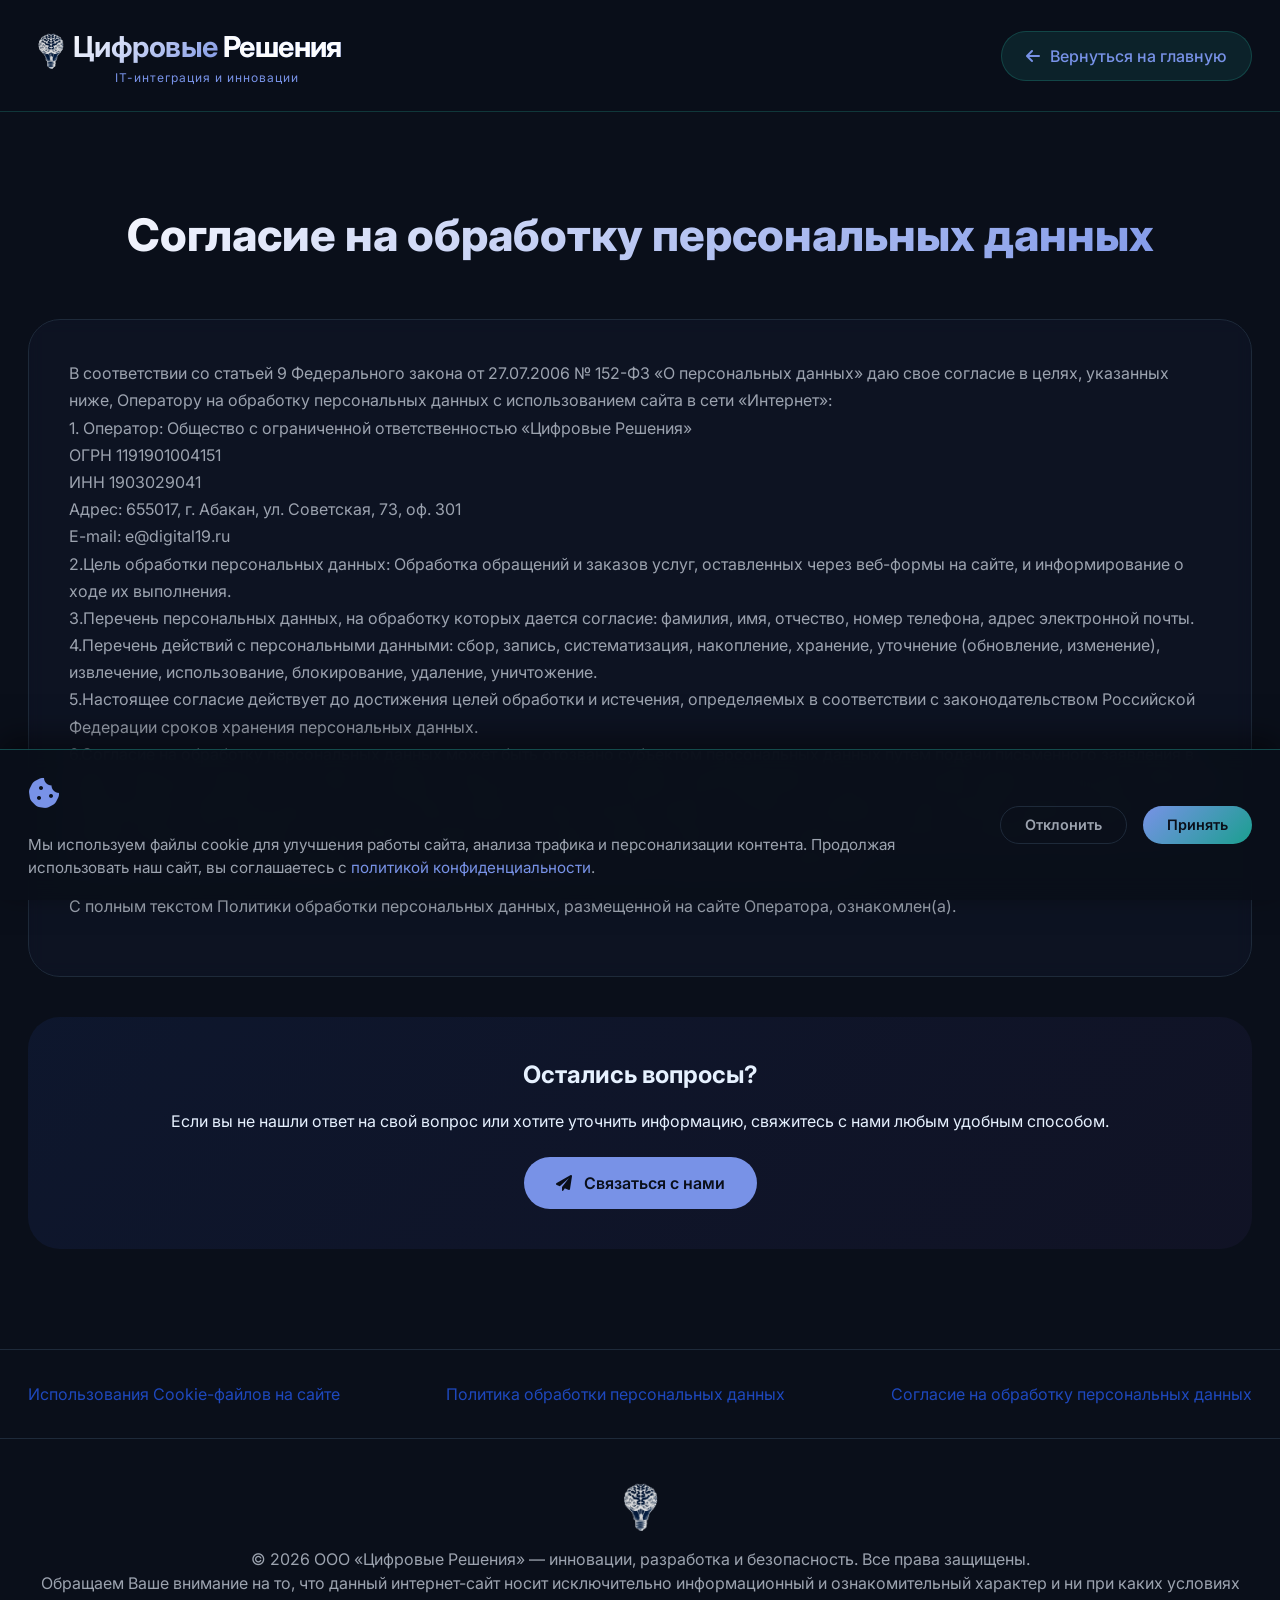
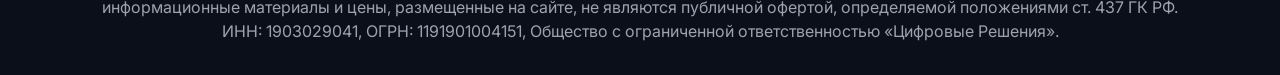
<file: privacy-processing.html>
<!DOCTYPE html>
<html lang="ru">

<head>
    <meta charset="UTF-8">
    <meta name="viewport" content="width=device-width, initial-scale=1.0, viewport-fit=cover">
    <title>IT-компания «Цифровые решения»</title>
    <meta name="author" lang="en" content="IT company «Digital Solutions»">
    <meta name="author" lang="ru" content="IT-компания «Цифровые решения»">
    <meta name="description"
        content="Политика конфиденциальности и обработки персональных данных IT-компании «Цифровые решения».">
    <!-- Font Awesome 6 -->
    <link rel="stylesheet" href="https://cdnjs.cloudflare.com/ajax/libs/font-awesome/6.0.0-beta3/css/all.min.css">
    <!-- Google Fonts -->
    <link
        href="https://fonts.googleapis.com/css2?family=Inter:opsz,wght@14..32,300;14..32,400;14..32,500;14..32,600;14..32,700;14..32,800&family=Space+Grotesk:wght@400;500;600&display=swap"
        rel="stylesheet">
    <link rel="stylesheet" href="./style/normalize.css">
    <link rel="stylesheet" href="./style/privacy.css">
    <link rel="stylesheet" href="./style/style.css">
</head>

<body>
    <div class="bg-animate"></div>
    <div class="moving-gradient"></div>
    <div class="grid-lines"></div>

    <div class="cookie-consent" id="cookieConsent">
        <div class="cookie-content">
            <div class="cookie-text">
                <div class="cookie-icon">
                    <i class="fas fa-cookie-bite"></i>
                </div>
                <p>
                    Мы используем файлы cookie для улучшения работы сайта, анализа трафика и персонализации контента.
                    Продолжая использовать наш сайт, вы соглашаетесь с
                    <a href="./privacy.html" id="privacyPolicyLink">политикой конфиденциальности</a>.
                </p>
            </div>
            <div class="cookie-buttons">
                <button class="cookie-btn cookie-btn-decline" id="declineCookies">Отклонить</button>
                <button class="cookie-btn cookie-btn-accept" id="acceptCookies">Принять</button>
            </div>
        </div>
    </div>

    <header>
        <div class="container">
            <div class="navbar">
                <a href="index.html" style="text-decoration: none;">
                    <div class="logo">
                        <div class="container-logo-liner">
                            <img class="logo-title" src="./image/logo/logoBulbBrain.png" alt="Цифровые Решения"
                                srcset="">
                            <h1>Цифровые<span style="color:#fcfcfc;"> Решения</span></h1>
                            <img class="logo-title hidden-object" src="./image/logo/Imprint.png" alt="Цифровые Решения"
                                srcset="" id="object">
                        </div>
                        <p>IT-интеграция и инновации</p>
                    </div>
                </a>
                <a href="index.html" class="back-button">
                    <i class="fas fa-arrow-left"></i>
                    <span>Вернуться на главную</span>
                </a>
            </div>
        </div>
    </header>

    <main class="privacy-content">
        <div class="container">
            <div class="privacy-header reveal">
                <h1>Согласие на обработку персональных данных</h1>
            </div>

            <div class="privacy-card reveal">
                <p>
                    В соответствии со статьей 9 Федерального закона от 27.07.2006 № 152-ФЗ «О персональных данных» даю
                    свое согласие в целях, указанных ниже, Оператору на обработку персональных данных с использованием
                    сайта в сети «Интернет»:<br>
                    1. Оператор: Общество с ограниченной ответственностью «Цифровые Решения»<br>
                    ОГРН 1191901004151<br>
                    ИНН 1903029041<br>
                    Адрес: 655017, г. Абакан, ул. Советская, 73, оф. 301<br>
                    E-mail: e@digital19.ru<br>
                    2.Цель обработки персональных данных: Обработка обращений и заказов услуг, оставленных через
                    веб-формы на сайте, и информирование о ходе их выполнения.<br>
                    3.Перечень персональных данных, на обработку которых дается согласие: фамилия, имя, отчество, номер
                    телефона, адрес электронной почты.<br>
                    4.Перечень действий с персональными данными: сбор, запись, систематизация, накопление, хранение,
                    уточнение (обновление, изменение), извлечение, использование, блокирование, удаление,
                    уничтожение.<br>
                    5.Настоящее согласие действует до достижения целей обработки и истечения, определяемых в
                    соответствии с законодательством Российской Федерации сроков хранения персональных данных.<br>
                    6.Согласие на обработку персональных данных может быть отозвано субъектом персональных данных путем
                    подачи письменного заявления в адрес оператора одним из способов: по адресу электронной почты:
                    navigator.systems@yandex.ru или по почтовому адресу, указанному напротив наименования оператора
                    выше. В случае отзыва субъектом персональных данных согласия на обработку персональных данных
                    оператор вправе продолжить обработку персональных данных без согласия субъекта персональных данных
                    при наличии оснований, указанных в пп. 2 - 11 ч. 1 ст.6, ч. 2 ст.10 и ч. 2 ст. 11 Федерального
                    закона от 27.07.2006 № 152-ФЗ «О персональных данных».
                </p>
                <p>
                    С полным текстом Политики обработки персональных данных, размещенной на сайте Оператора,
                    ознакомлен(а).
                </p>
            </div>

            <div class="contact-block reveal">
                <h3>Остались вопросы?</h3>
                <p>Если вы не нашли ответ на свой вопрос или хотите уточнить информацию, свяжитесь с нами любым удобным
                    способом.</p>
                <a href="index.html#contact" class="contact-link">
                    <i class="fas fa-paper-plane"></i>
                    Связаться с нами
                </a>
            </div>
        </div>
    </main>

    <section class="privacy-block">
        <div class="container privacy-block-liner">
            <a class="personal-link-privacy" href="./privacy-personal.html">Использования Cookie-файлов на сайте</a><br>
            <a class="personal-link-privacy" href="./privacy.html">Политика обработки персональных данных</a><br>
            <a class="personal-link-privacy" href="./privacy-processing.html">Согласие на обработку персональных данных</a>
        </div>
    </section>

    <footer>
        <div class="container">
            <div class="footer-logo">
                <img class="logo-title" src="./image/logo/logoBulbBrain.png" alt="Цифровые Решения">
            </div>
            <p>
                © 2026 ООО «Цифровые Решения» — инновации, разработка и безопасность. Все права защищены.<br>
                Обращаем Ваше внимание на то, что данный интернет-сайт носит исключительно информационный и
                ознакомительный характер и ни при каких условиях информационные материалы и цены, размещенные на сайте,
                не являются публичной офертой, определяемой положениями ст. 437 ГК РФ.
                <br>ИНН: 1903029041, ОГРН: 1191901004151, Общество с ограниченной ответственностью «Цифровые
                Решения».
            </p>
        </div>
    </footer>

    <script src="./js/privacy.js"></script>
    <script src="./js/loader.js"></script>
    <script src="./js/happy.js"></script>
    <script src="./js/cookie.js"></script>

    <!-- Yandex.Metrika counter -->
    <script type="text/javascript">
        (function (m, e, t, r, i, k, a) {
            m[i] = m[i] || function () { (m[i].a = m[i].a || []).push(arguments) };
            m[i].l = 1 * new Date();
            for (var j = 0; j < document.scripts.length; j++) { if (document.scripts[j].src === r) { return; } }
            k = e.createElement(t), a = e.getElementsByTagName(t)[0], k.async = 1, k.src = r, a.parentNode.insertBefore(k, a)
        })(window, document, 'script', 'https://mc.yandex.ru/metrika/tag.js?id=108477628', 'ym');

        ym(108477628, 'init', { ssr: true, webvisor: true, clickmap: true, ecommerce: "dataLayer", referrer: document.referrer, url: location.href, accurateTrackBounce: true, trackLinks: true });
    </script>
    <noscript>
        <div><img src="https://mc.yandex.ru/watch/108477628&quot; style=" position:absolute; left:-9999px;" alt="" />
        </div>
    </noscript>
    <!-- /Yandex.Metrika counter -->
</body>

</html>
</file>
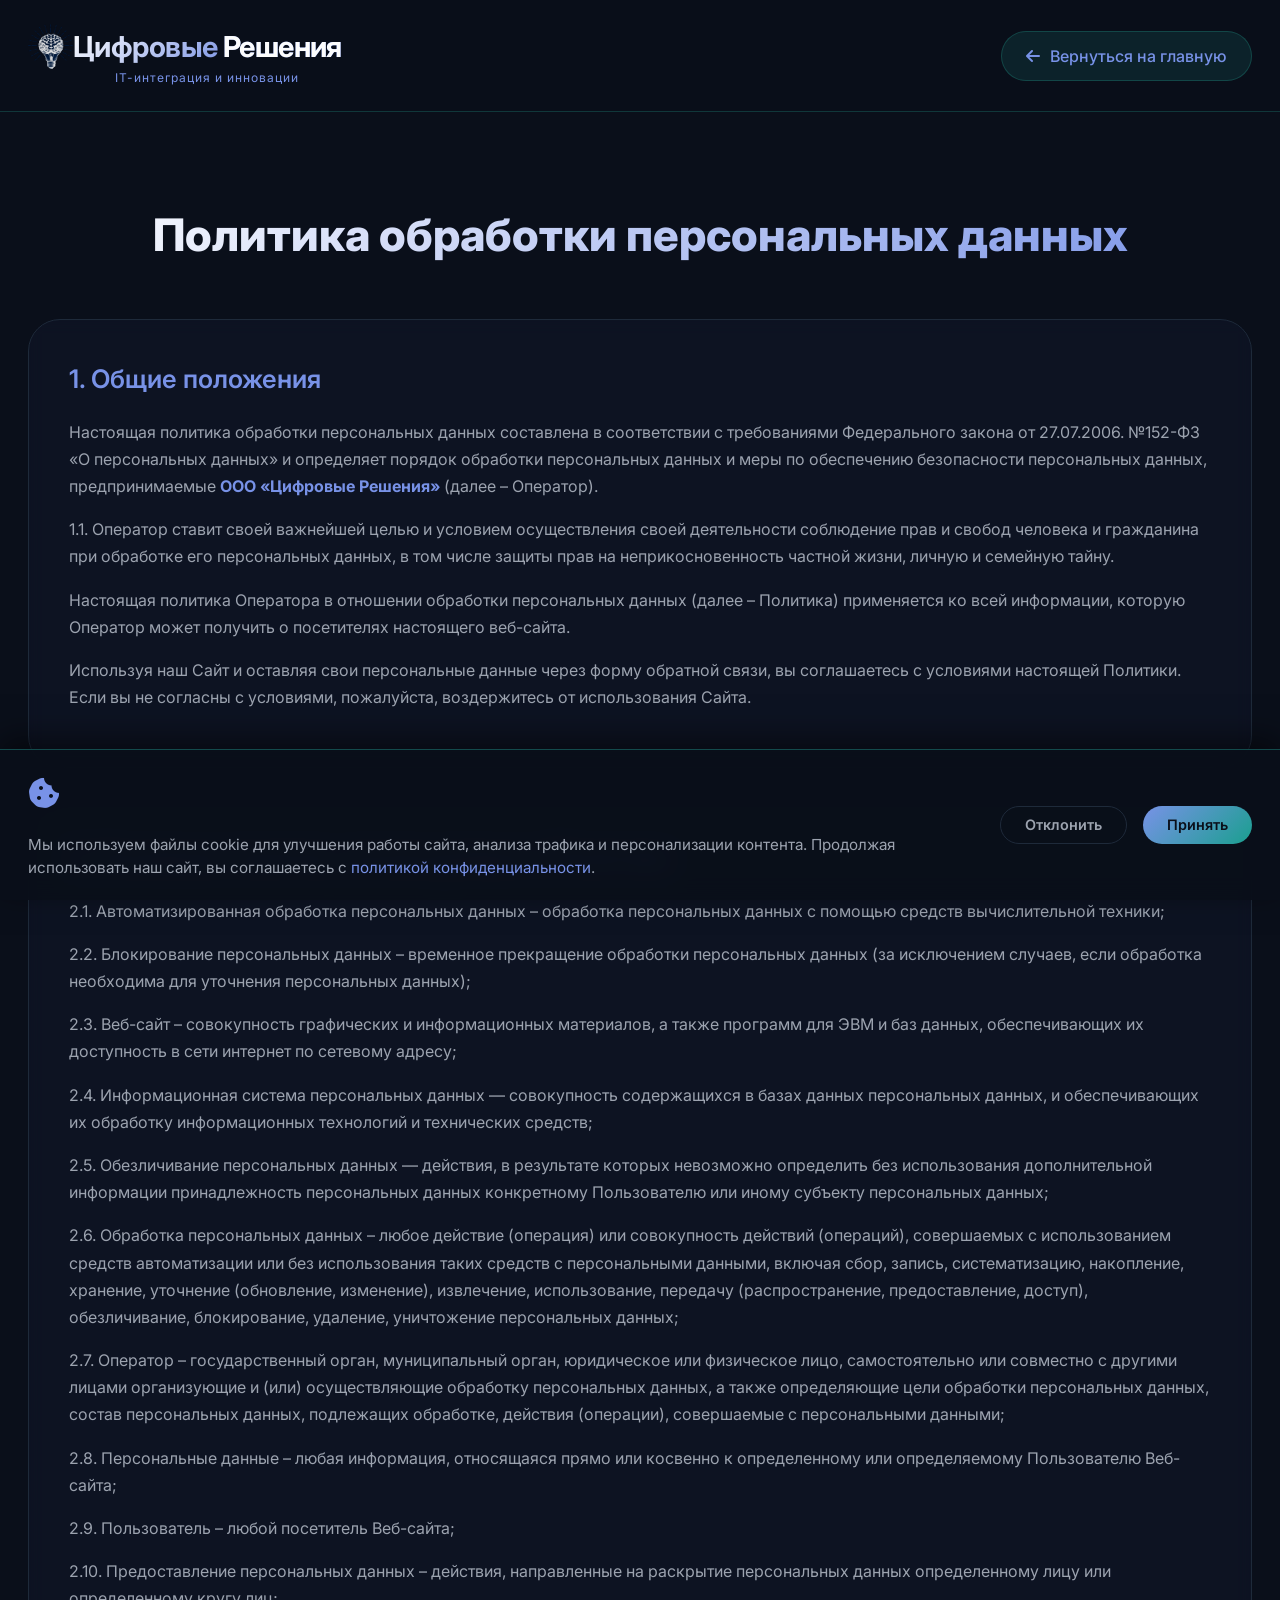
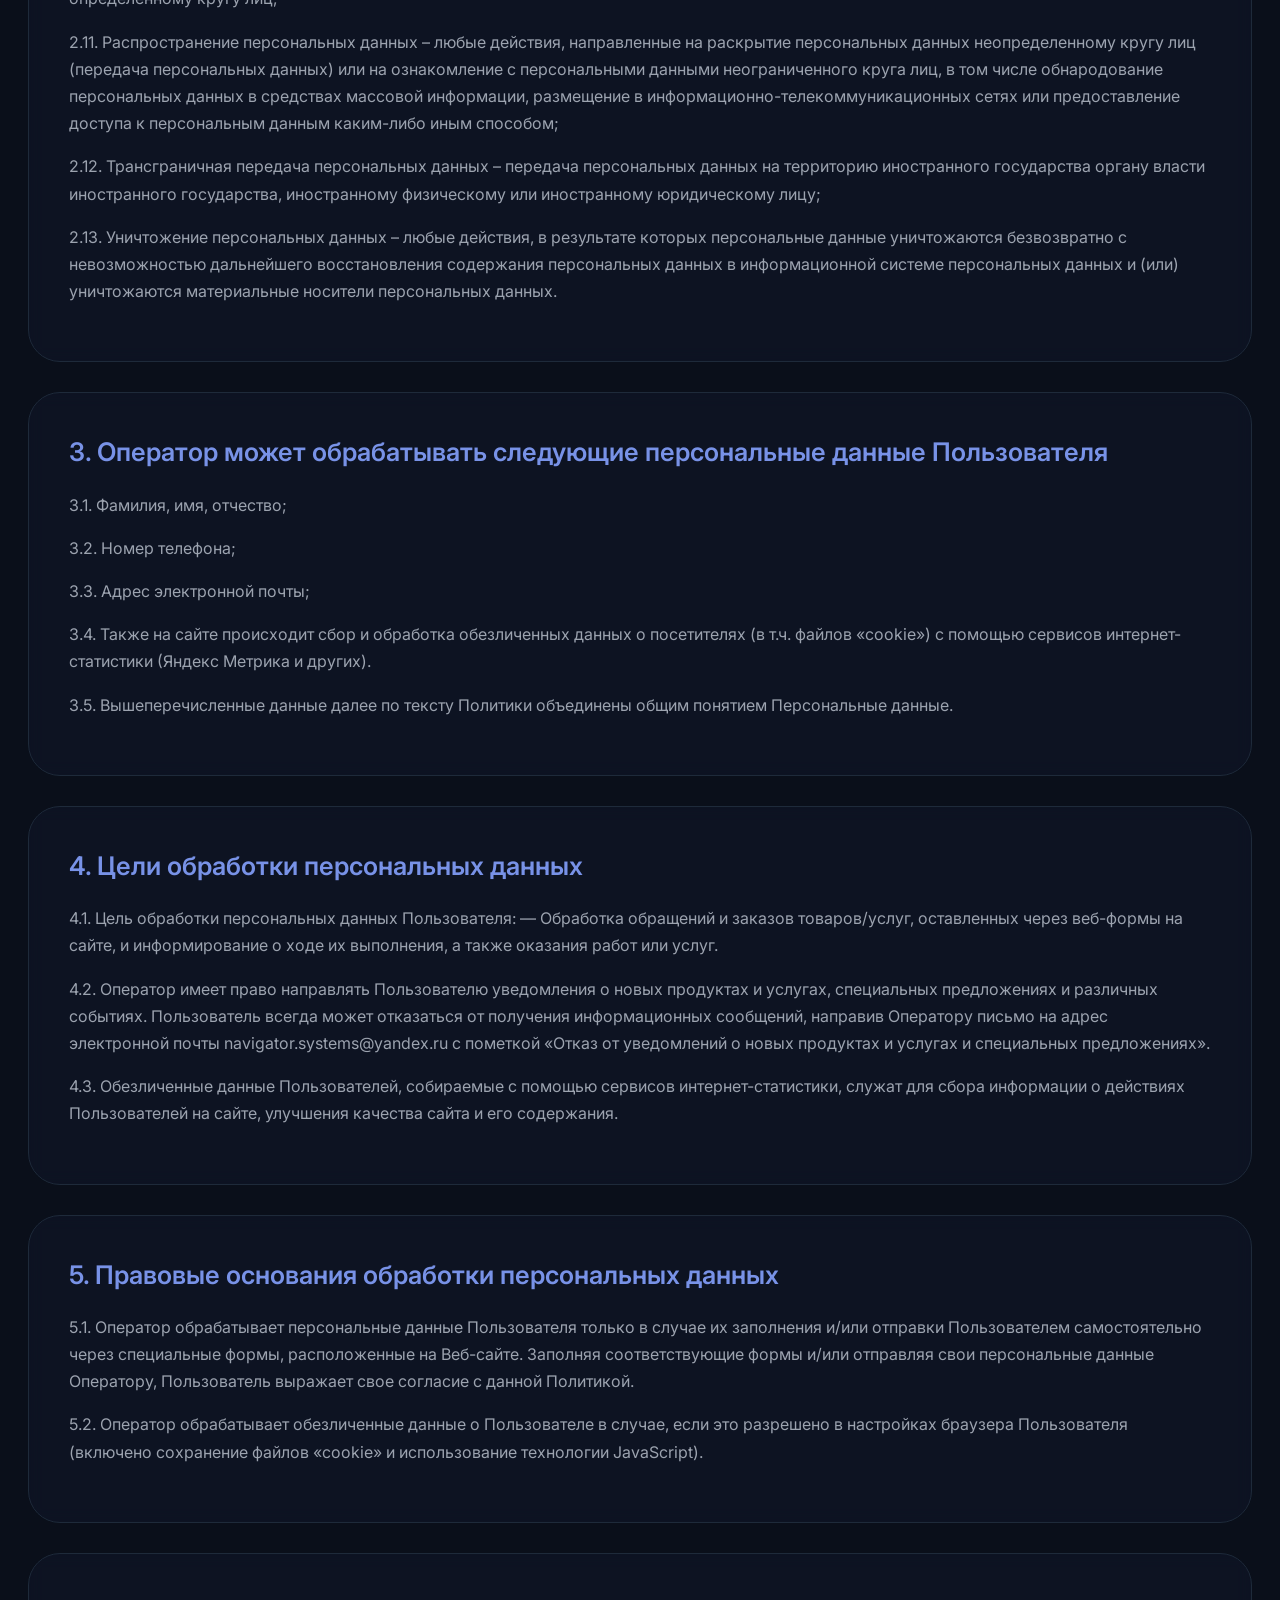
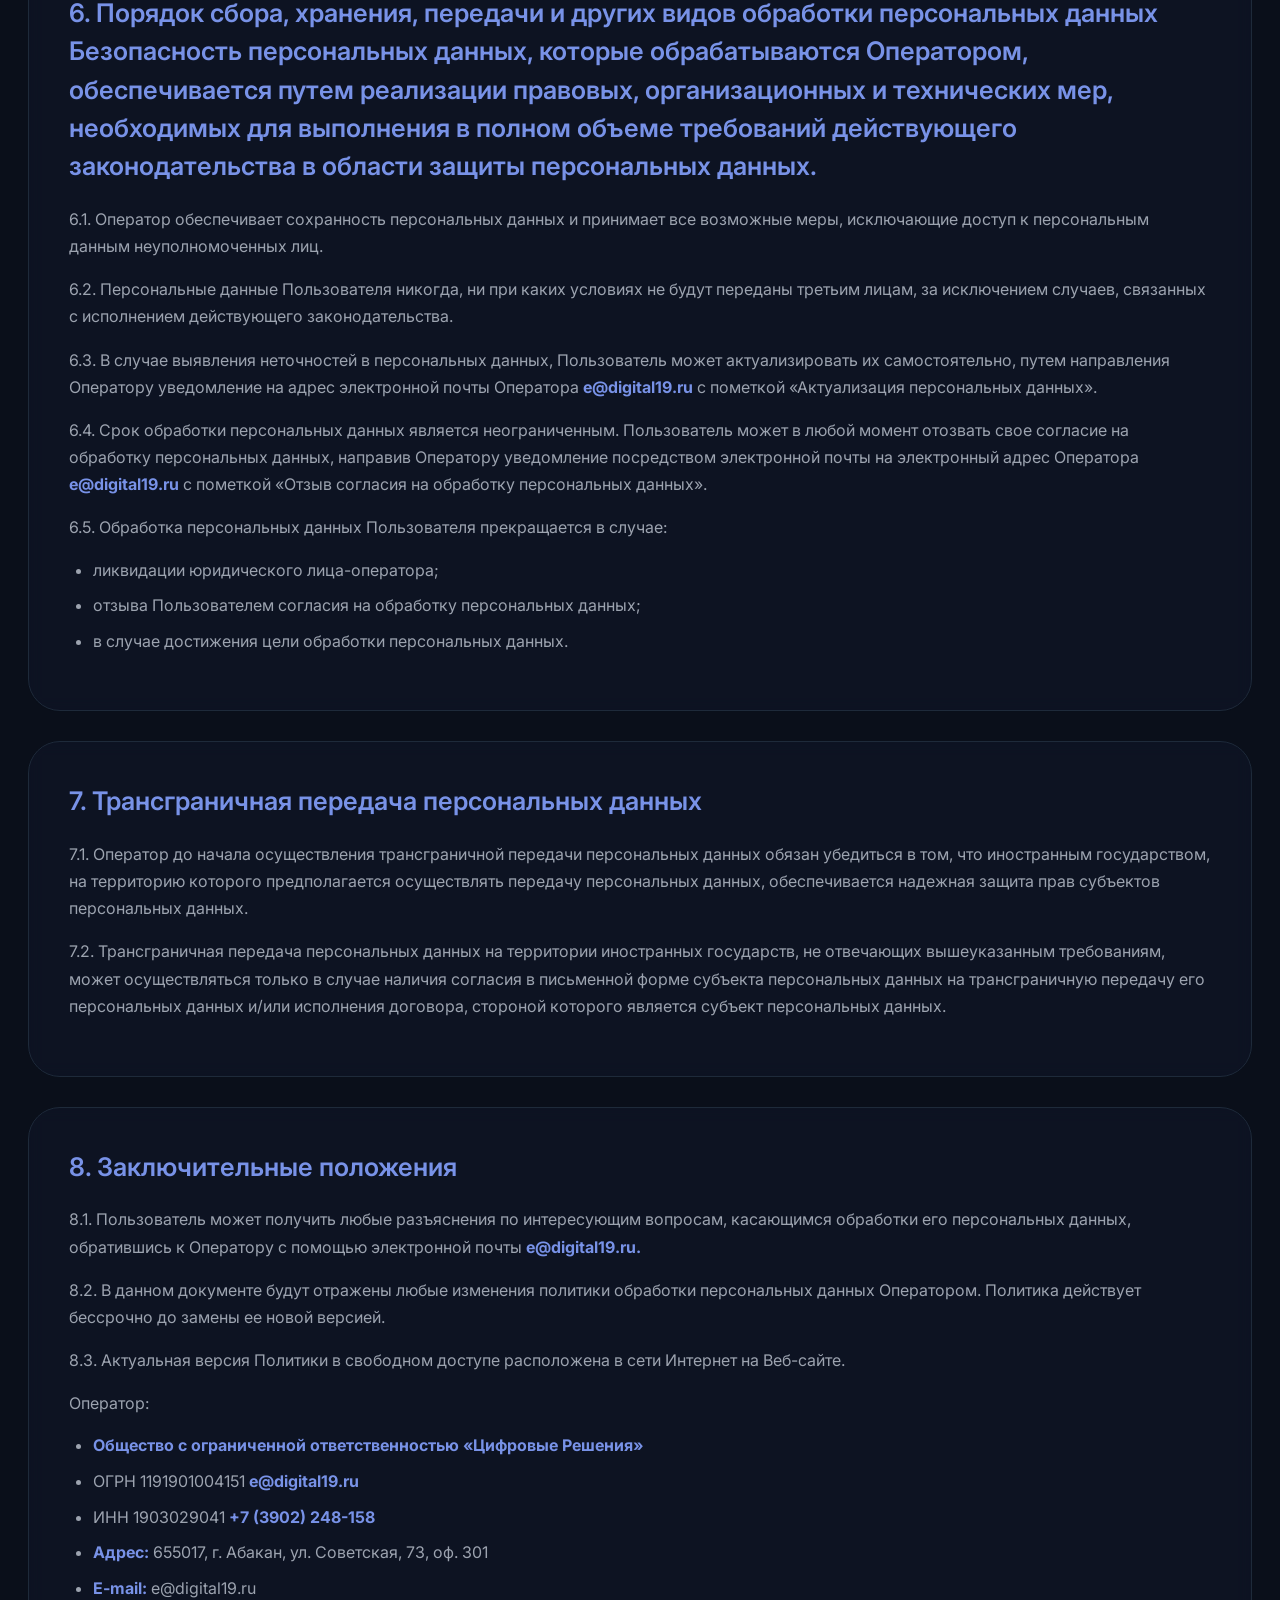
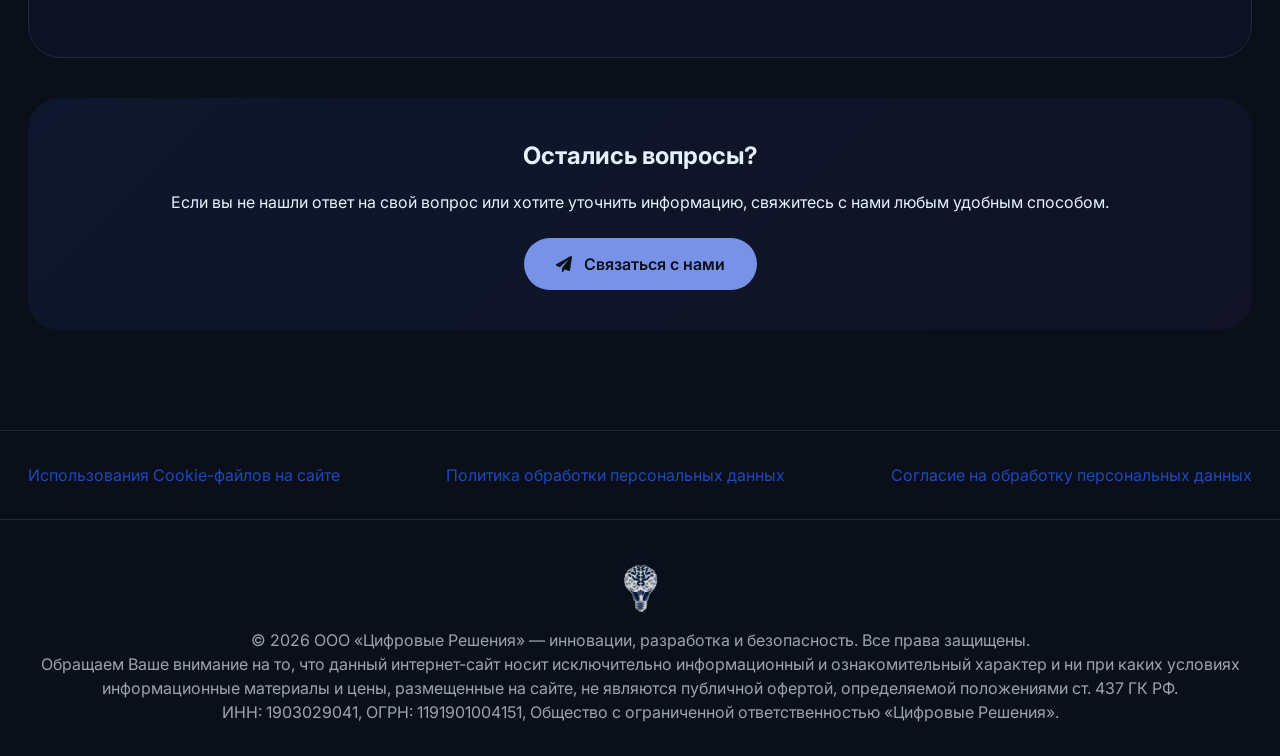
<file: privacy.html>
<!DOCTYPE html>
<html lang="ru">

<head>
    <meta charset="UTF-8">
    <meta name="viewport" content="width=device-width, initial-scale=1.0, viewport-fit=cover">
    <title>IT-компания «Цифровые решения»</title>
    <meta name="author" lang="en" content="IT company «Digital Solutions»">
    <meta name="author" lang="ru" content="IT-компания «Цифровые решения»">
    <meta name="description"
        content="Политика конфиденциальности и обработки персональных данных IT-компании «Цифровые решения».">
    <!-- Font Awesome 6 -->
    <link rel="stylesheet" href="https://cdnjs.cloudflare.com/ajax/libs/font-awesome/6.0.0-beta3/css/all.min.css">
    <!-- Google Fonts -->
    <link
        href="https://fonts.googleapis.com/css2?family=Inter:opsz,wght@14..32,300;14..32,400;14..32,500;14..32,600;14..32,700;14..32,800&family=Space+Grotesk:wght@400;500;600&display=swap"
        rel="stylesheet">
    <link rel="stylesheet" href="./style/normalize.css">
    <link rel="stylesheet" href="./style/privacy.css">
    <link rel="stylesheet" href="./style/style.css">
</head>

<body>
    <div class="bg-animate"></div>
    <div class="moving-gradient"></div>
    <div class="grid-lines"></div>

    <div class="cookie-consent" id="cookieConsent">
        <div class="cookie-content">
            <div class="cookie-text">
                <div class="cookie-icon">
                    <i class="fas fa-cookie-bite"></i>
                </div>
                <p>
                    Мы используем файлы cookie для улучшения работы сайта, анализа трафика и персонализации контента.
                    Продолжая использовать наш сайт, вы соглашаетесь с
                    <a href="./privacy.html" id="privacyPolicyLink">политикой конфиденциальности</a>.
                </p>
            </div>
            <div class="cookie-buttons">
                <button class="cookie-btn cookie-btn-decline" id="declineCookies">Отклонить</button>
                <button class="cookie-btn cookie-btn-accept" id="acceptCookies">Принять</button>
            </div>
        </div>
    </div>

    <header>
        <div class="container">
            <div class="navbar">
                <a href="index.html" style="text-decoration: none;">
                    <div class="logo">
                        <div class="container-logo-liner">
                            <img class="logo-title" src="./image/logo/logoBulbBrain.png" alt="Цифровые Решения"
                                srcset="">
                            <h1>Цифровые<span style="color:#fcfcfc;"> Решения</span></h1>
                            <img class="logo-title hidden-object" src="./image/logo/Imprint.png" alt="Цифровые Решения"
                                srcset="" id="object">
                        </div>
                        <p>IT-интеграция и инновации</p>
                    </div>
                </a>
                
                <a href="index.html" class="back-button">
                    <i class="fas fa-arrow-left"></i>
                    <span>Вернуться на главную</span>
                </a>
            </div>
        </div>
    </header>

    <main class="privacy-content">
        <div class="container">
            <div class="privacy-header reveal">
                <h1>Политика обработки персональных данных</h1>
            </div>

            <div class="privacy-card reveal">
                <h2>1. Общие положения</h2>
                <p>
                    Настоящая политика обработки персональных данных составлена в соответствии с требованиями
                    Федерального закона от 27.07.2006.
                    №152-ФЗ «О персональных данных» и определяет порядок обработки персональных данных и меры по
                    обеспечению безопасности персональных данных,
                    предпринимаемые <strong>ООО «Цифровые Решения»</strong> (далее – Оператор).
                </p>
                <p>
                    1.1. Оператор ставит своей важнейшей целью и условием осуществления своей деятельности соблюдение
                    прав и свобод человека и гражданина при обработке его персональных данных, в том числе защиты прав
                    на неприкосновенность частной жизни, личную и семейную тайну.
                </p>
                <p>
                    Настоящая политика Оператора в отношении обработки персональных данных (далее – Политика)
                    применяется ко всей информации, которую Оператор может получить о посетителях настоящего веб-сайта.
                </p>
                <p>Используя наш Сайт и оставляя свои персональные данные через форму обратной связи, вы соглашаетесь с
                    условиями настоящей Политики. Если вы не согласны с условиями, пожалуйста, воздержитесь от
                    использования Сайта.</p>
            </div>

            <div class="privacy-card reveal">
                <h2>2. Основные понятия, используемые в Политике</h2>
                <p>
                    2.1. Автоматизированная обработка персональных данных – обработка персональных данных с помощью
                    средств вычислительной техники;
                </p>
                <p>
                    2.2. Блокирование персональных данных – временное прекращение обработки персональных данных (за
                    исключением случаев, если обработка необходима для уточнения персональных данных);
                </p>
                <p>
                    2.3. Веб-сайт – совокупность графических и информационных материалов, а также программ для ЭВМ и баз
                    данных, обеспечивающих их доступность в сети интернет по сетевому адресу;
                </p>
                <p>
                    2.4. Информационная система персональных данных — совокупность содержащихся в базах данных
                    персональных данных, и обеспечивающих их обработку информационных технологий и технических средств;
                </p>
                <p>
                    2.5. Обезличивание персональных данных — действия, в результате которых невозможно определить без
                    использования дополнительной информации принадлежность персональных данных конкретному Пользователю
                    или иному субъекту персональных данных;
                </p>
                <p>
                    2.6. Обработка персональных данных – любое действие (операция) или совокупность действий (операций),
                    совершаемых с использованием средств автоматизации или без использования таких средств с
                    персональными данными, включая сбор, запись, систематизацию, накопление, хранение, уточнение
                    (обновление, изменение), извлечение, использование, передачу (распространение, предоставление,
                    доступ), обезличивание, блокирование, удаление, уничтожение персональных данных;
                </p>
                <p>
                    2.7. Оператор – государственный орган, муниципальный орган, юридическое или физическое лицо,
                    самостоятельно или совместно с другими лицами организующие и (или) осуществляющие обработку
                    персональных данных, а также определяющие цели обработки персональных данных, состав персональных
                    данных, подлежащих обработке, действия (операции), совершаемые с персональными данными;
                </p>
                <p>
                    2.8. Персональные данные – любая информация, относящаяся прямо или косвенно к определенному или
                    определяемому Пользователю Веб-сайта;
                </p>
                <p>
                    2.9. Пользователь – любой посетитель Веб-сайта;
                </p>
                <p>
                    2.10. Предоставление персональных данных – действия, направленные на раскрытие персональных данных
                    определенному лицу или определенному кругу лиц;
                </p>
                <p>
                    2.11. Распространение персональных данных – любые действия, направленные на раскрытие персональных
                    данных неопределенному кругу лиц (передача персональных данных) или на ознакомление с персональными
                    данными неограниченного круга лиц, в том числе обнародование персональных данных в средствах
                    массовой информации, размещение в информационно-телекоммуникационных сетях или предоставление
                    доступа к персональным данным каким-либо иным способом;
                </p>
                <p>
                    2.12. Трансграничная передача персональных данных – передача персональных данных на территорию
                    иностранного государства органу власти иностранного государства, иностранному физическому или
                    иностранному юридическому лицу;
                </p>
                <p>
                    2.13. Уничтожение персональных данных – любые действия, в результате которых персональные данные
                    уничтожаются безвозвратно с невозможностью дальнейшего восстановления содержания персональных данных
                    в информационной системе персональных данных и (или) уничтожаются материальные носители персональных
                    данных.
                </p>
            </div>

            <div class="privacy-card reveal">
                <h2>3. Оператор может обрабатывать следующие персональные данные Пользователя</h2>
                <p>
                    3.1. Фамилия, имя, отчество;
                </p>
                <p>
                    3.2. Номер телефона;
                </p>
                <p>
                    3.3. Адрес электронной почты;
                </p>
                <p>
                    3.4. Также на сайте происходит сбор и обработка обезличенных данных о посетителях (в т.ч. файлов
                    «cookie») с помощью сервисов интернет-статистики (Яндекс Метрика и других).
                </p>
                <p>
                    3.5. Вышеперечисленные данные далее по тексту Политики объединены общим понятием Персональные
                    данные.
                </p>
            </div>

            <div class="privacy-card reveal">
                <h2>4. Цели обработки персональных данных</h2>
                <p>
                    4.1. Цель обработки персональных данных Пользователя:
                    — Обработка обращений и заказов товаров/услуг, оставленных через веб-формы на сайте, и
                    информирование о ходе их выполнения, а также оказания работ или услуг.
                </p>
                <p>
                    4.2. Оператор имеет право направлять Пользователю уведомления о новых продуктах и услугах,
                    специальных предложениях и различных событиях. Пользователь всегда может отказаться от получения
                    информационных сообщений, направив Оператору письмо на адрес электронной почты
                    navigator.systems@yandex.ru с пометкой «Отказ от уведомлений о новых продуктах и услугах и
                    специальных предложениях».
                </p>
                <p>
                    4.3. Обезличенные данные Пользователей, собираемые с помощью сервисов интернет-статистики, служат
                    для сбора информации о действиях Пользователей на сайте, улучшения качества сайта и его содержания.
                </p>
            </div>

            <div class="privacy-card reveal">
                <h2>5. Правовые основания обработки персональных данных</h2>
                <p>
                    5.1. Оператор обрабатывает персональные данные Пользователя только в случае их заполнения и/или
                    отправки Пользователем самостоятельно через специальные формы, расположенные на Веб-сайте. Заполняя
                    соответствующие формы и/или отправляя свои персональные данные Оператору, Пользователь выражает свое
                    согласие с данной Политикой.
                </p>
                <p>
                    5.2. Оператор обрабатывает обезличенные данные о Пользователе в случае, если это разрешено в
                    настройках браузера Пользователя (включено сохранение файлов «cookie» и использование технологии
                    JavaScript).
                </p>
            </div>

            <div class="privacy-card reveal">
                <h2>6. Порядок сбора, хранения, передачи и других видов обработки персональных данных Безопасность
                    персональных данных, которые обрабатываются Оператором, обеспечивается путем реализации правовых,
                    организационных и технических мер, необходимых для выполнения в полном объеме требований
                    действующего законодательства в области защиты персональных данных.</h2>
                <p>
                    6.1. Оператор обеспечивает сохранность персональных данных и принимает все возможные меры,
                    исключающие доступ к персональным данным неуполномоченных лиц.
                </p>
                <p>
                    6.2. Персональные данные Пользователя никогда, ни при каких условиях не будут переданы третьим
                    лицам, за исключением случаев, связанных с исполнением действующего законодательства.
                </p>
                <p>
                    6.3. В случае выявления неточностей в персональных данных, Пользователь может актуализировать их
                    самостоятельно, путем направления Оператору уведомление на адрес электронной почты Оператора
                    <strong>e@digital19.ru</strong> с пометкой «Актуализация персональных данных».
                </p>
                <p>
                    6.4. Срок обработки персональных данных является неограниченным. Пользователь может в любой момент
                    отозвать свое согласие на обработку персональных данных, направив Оператору уведомление посредством
                    электронной почты на электронный адрес Оператора <strong>e@digital19.ru</strong> с пометкой «Отзыв
                    согласия на обработку персональных данных».
                </p>
                <p>
                    6.5. Обработка персональных данных Пользователя прекращается в случае:
                <ul>
                    <li>ликвидации юридического лица-оператора;</li>
                    <li>отзыва Пользователем согласия на обработку персональных данных;</li>
                    <li>в случае достижения цели обработки персональных данных.</li>
                </ul>
                </p>
            </div>

            <div class="privacy-card reveal">
                <h2>7. Трансграничная передача персональных данных</h2>
                <p>
                    7.1. Оператор до начала осуществления трансграничной передачи персональных данных обязан убедиться в
                    том, что иностранным государством, на территорию которого предполагается осуществлять передачу
                    персональных данных, обеспечивается надежная защита прав субъектов персональных данных.
                </p>
                <p>
                    7.2. Трансграничная передача персональных данных на территории иностранных государств, не отвечающих
                    вышеуказанным требованиям, может осуществляться только в случае наличия согласия в письменной форме
                    субъекта персональных данных на трансграничную передачу его персональных данных и/или исполнения
                    договора, стороной которого является субъект персональных данных.
                </p>
            </div>

            <div class="privacy-card reveal">
                <h2>8. Заключительные положения</h2>
                <p>
                    8.1. Пользователь может получить любые разъяснения по интересующим вопросам, касающимся обработки
                    его персональных данных, обратившись к Оператору с помощью электронной почты
                    <strong>e@digital19.ru.</strong>
                </p>
                <p>
                    8.2. В данном документе будут отражены любые изменения политики обработки персональных данных
                    Оператором. Политика действует бессрочно до замены ее новой версией.
                </p>
                <p>
                    8.3. Актуальная версия Политики в свободном доступе расположена в сети Интернет на Веб-сайте.
                </p>
                <p>Оператор:</p>
                <ul>
                    <li><strong>Общество с ограниченной ответственностью «Цифровые Решения»</strong></li>
                    <li>ОГРН 1191901004151 <strong>e@digital19.ru</strong></li>
                    <li>ИНН 1903029041 <strong>+7 (3902) 248-158</strong></li>
                    <li><strong>Адрес:</strong> 655017, г. Абакан, ул. Советская, 73, оф. 301</li>
                    <li><strong>E-mail:</strong> e@digital19.ru</li>
                </ul>
            </div>

            <div class="contact-block reveal">
                <h3>Остались вопросы?</h3>
                <p>Если вы не нашли ответ на свой вопрос или хотите уточнить информацию, свяжитесь с нами любым удобным
                    способом.</p>
                <a href="index.html#contact" class="contact-link">
                    <i class="fas fa-paper-plane"></i>
                    Связаться с нами
                </a>
            </div>
        </div>
    </main>

    <section class="privacy-block">
        <div class="container privacy-block-liner">
            <a class="personal-link-privacy" href="./privacy-personal.html">Использования Cookie-файлов на сайте</a><br>
            <a class="personal-link-privacy" href="./privacy.html">Политика обработки персональных данных</a><br>
            <a class="personal-link-privacy" href="./privacy-processing.html">Согласие на обработку персональных данных</a>
        </div>
    </section>

    <footer>
        <div class="container">
            <div class="footer-logo">
                <img class="logo-title" src="./image/logo/logoBulbBrain.png" alt="Цифровые Решения">
            </div>
            <p>
                © 2026 ООО «Цифровые Решения» — инновации, разработка и безопасность. Все права защищены.<br>
                Обращаем Ваше внимание на то, что данный интернет-сайт носит исключительно информационный и
                ознакомительный характер и ни при каких условиях информационные материалы и цены, размещенные на сайте,
                не являются публичной офертой, определяемой положениями ст. 437 ГК РФ.
                <br>ИНН: 1903029041, ОГРН: 1191901004151, Общество с ограниченной ответственностью «Цифровые
                Решения».
            </p>
        </div>
    </footer>

    <script src="./js/privacy.js"></script>
    <script src="./js/loader.js"></script>
    <script src="./js/happy.js"></script>
    <script src="./js/cookie.js"></script>


    <!-- Yandex.Metrika counter -->
    <script type="text/javascript">
        (function (m, e, t, r, i, k, a) {
            m[i] = m[i] || function () { (m[i].a = m[i].a || []).push(arguments) };
            m[i].l = 1 * new Date();
            for (var j = 0; j < document.scripts.length; j++) { if (document.scripts[j].src === r) { return; } }
            k = e.createElement(t), a = e.getElementsByTagName(t)[0], k.async = 1, k.src = r, a.parentNode.insertBefore(k, a)
        })(window, document, 'script', 'https://mc.yandex.ru/metrika/tag.js?id=108477628', 'ym');

        ym(108477628, 'init', { ssr: true, webvisor: true, clickmap: true, ecommerce: "dataLayer", referrer: document.referrer, url: location.href, accurateTrackBounce: true, trackLinks: true });
    </script>
    <noscript>
        <div><img src="https://mc.yandex.ru/watch/108477628&quot; style=" position:absolute; left:-9999px;" alt="" />
        </div>
    </noscript>
    <!-- /Yandex.Metrika counter -->
</body>

</html>
</file>
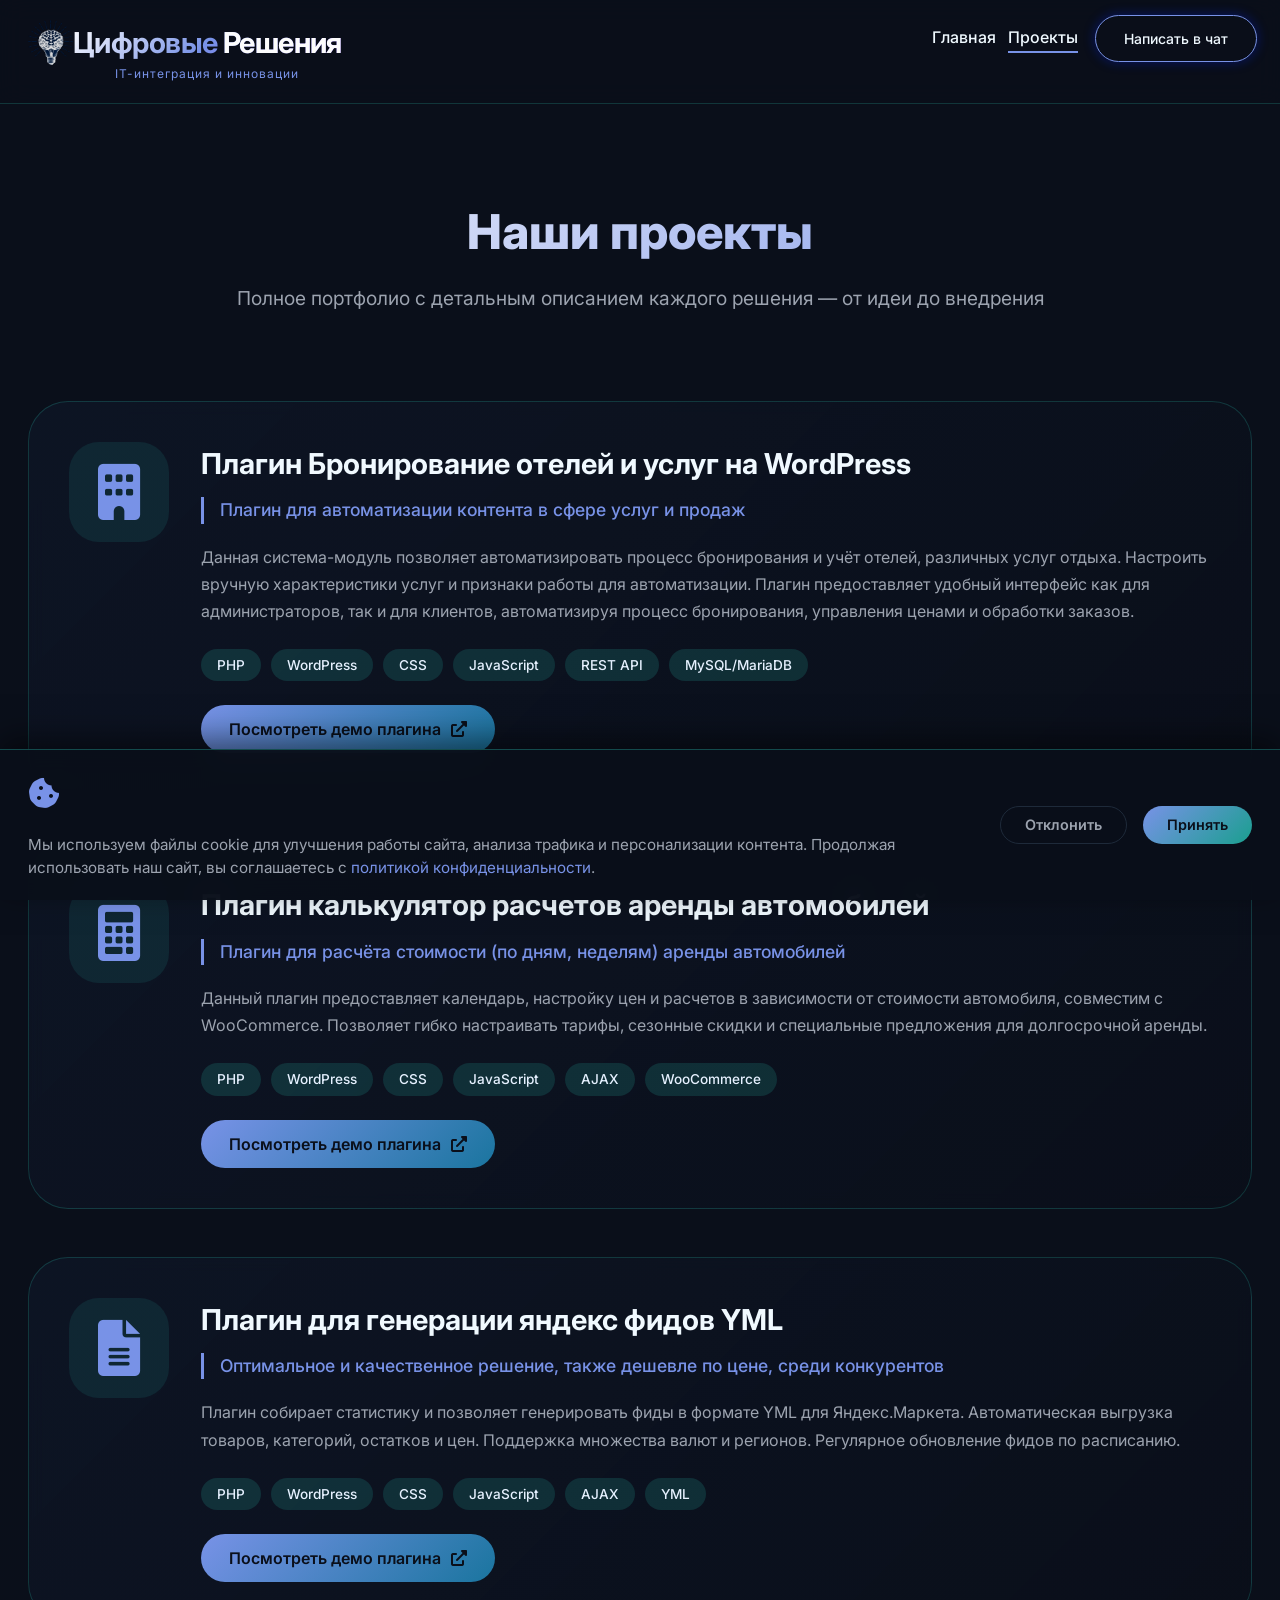
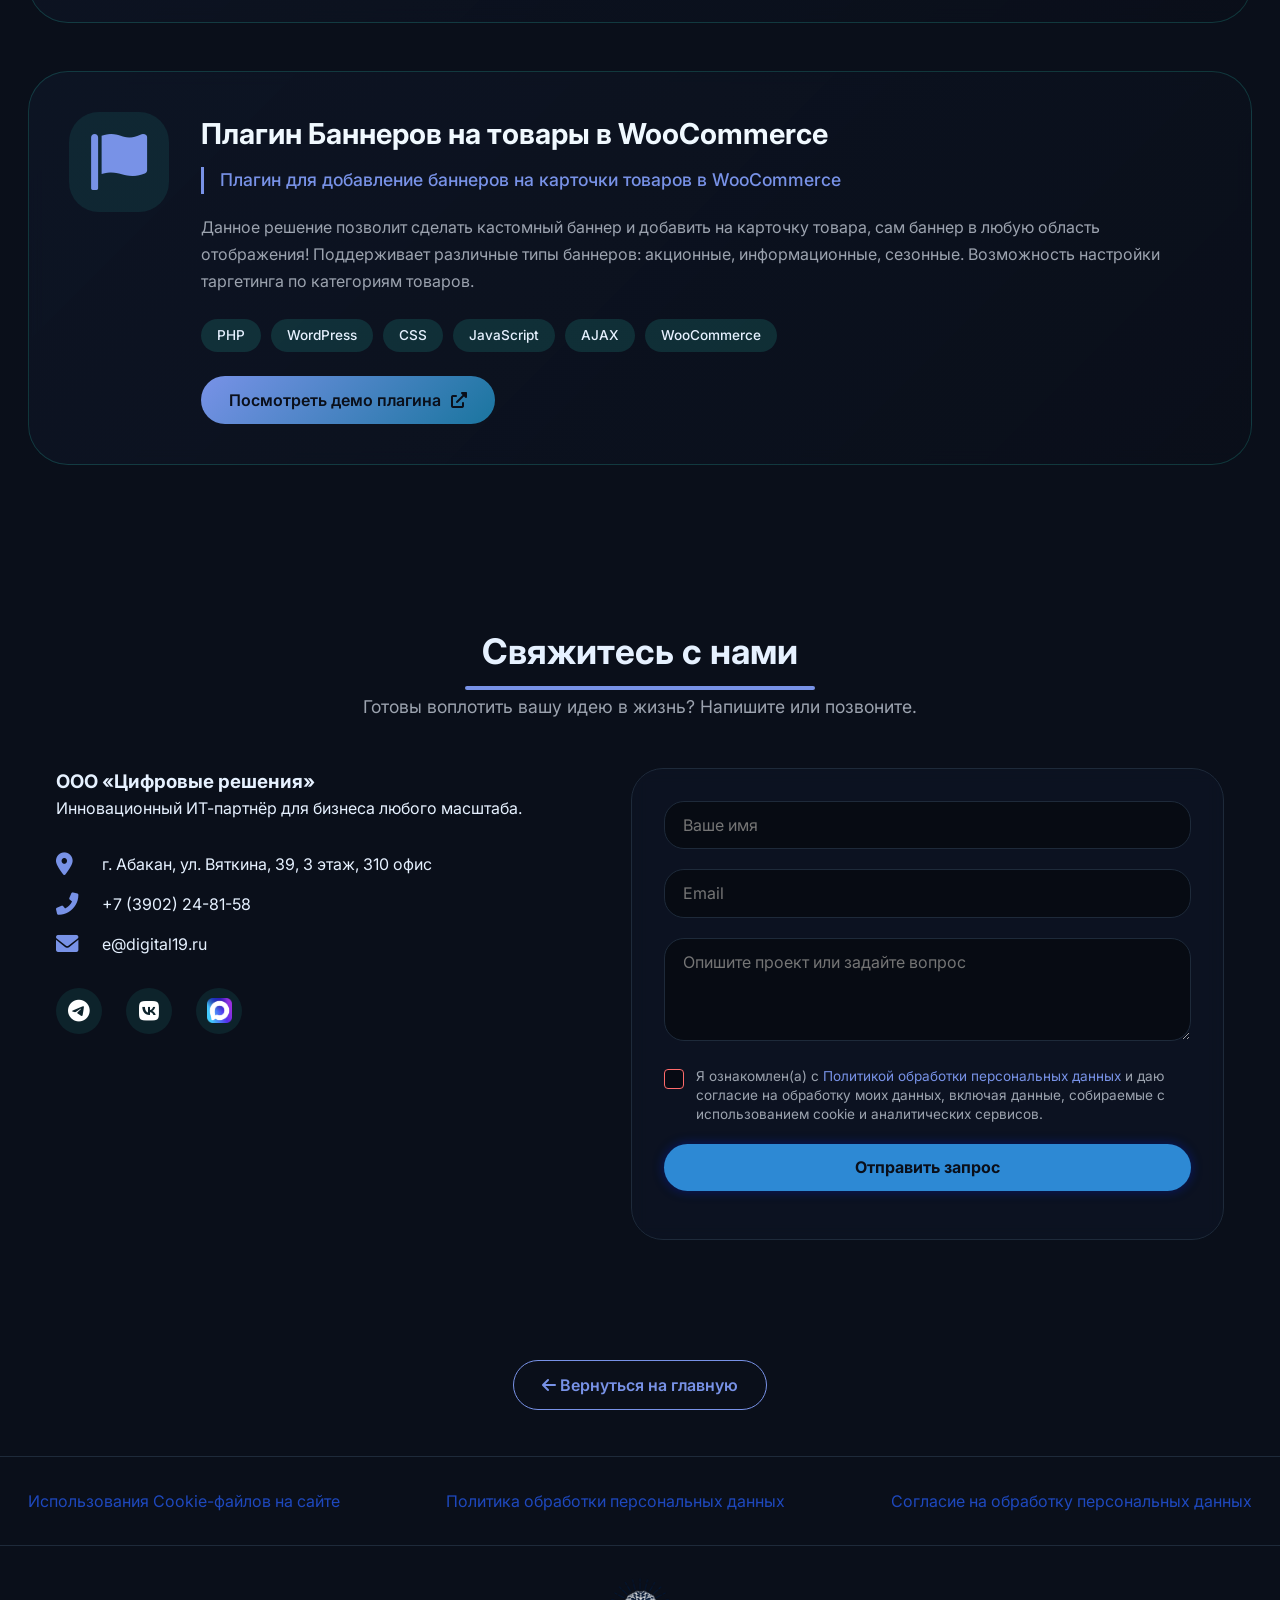
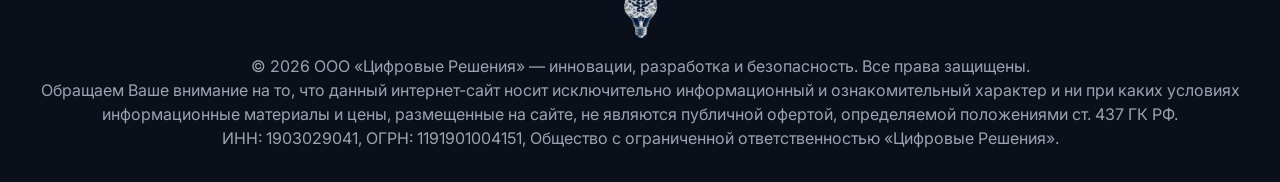
<file: projects.html>
<!DOCTYPE html>
<html lang="ru">

<head>
  <meta charset="UTF-8">
  <meta name="viewport" content="width=device-width, initial-scale=1.0, viewport-fit=cover">
  <title>IT-компания «Цифровые решения»</title>
  <meta name="author" lang="en" content="IT company «Digital Solutions»">
  <meta name="author" lang="ru" content="IT-компания «Цифровые решения»">
  <meta name="description"
    content="Портфолио IT-компании «Цифровые решения»: разработка плагинов, корпоративных порталов, сайтов и CRM-систем.">
  <link rel="stylesheet" href="https://cdnjs.cloudflare.com/ajax/libs/font-awesome/6.0.0-beta3/css/all.min.css">
  <link
    href="https://fonts.googleapis.com/css2?family=Inter:opsz,wght@14..32,300;14..32,400;14..32,600;14..32,700;14..32,800&family=Space+Grotesk:wght@400;500;600&display=swap"
    rel="stylesheet">
  <link rel="stylesheet" href="./style/normalize.css">
  <link rel="stylesheet" href="./style/style.css">
  <link rel="stylesheet" href="./style/project.css">
</head>

<body>
  <!-- Лоадер -->
  <div class="loader-wrapper" id="loaderWrapper">
    <div class="digital-loader">
      <div class="loader-ring"></div>
      <div class="loader-cube"></div>
      <div class="loader-pixel"></div>
      <div class="loader-pixel"></div>
      <div class="loader-pixel"></div>
      <div class="loader-pixel"></div>
      <div class="loader-pixel"></div>
      <div class="loader-pixel"></div>
      <div class="loader-corner top-left"></div>
      <div class="loader-corner bottom-right"></div>
    </div>
  </div>

  <div class="nav-overlay" id="navOverlay"></div>

  <div class="cookie-consent" id="cookieConsent">
    <div class="cookie-content">
      <div class="cookie-text">
        <div class="cookie-icon">
          <i class="fas fa-cookie-bite"></i>
        </div>
        <p>
          Мы используем файлы cookie для улучшения работы сайта, анализа трафика и персонализации контента.
          Продолжая использовать наш сайт, вы соглашаетесь с
          <a href="./privacy.html" id="privacyPolicyLink">политикой конфиденциальности</a>.
        </p>
      </div>
      <div class="cookie-buttons">
        <button class="cookie-btn cookie-btn-decline" id="declineCookies">Отклонить</button>
        <button class="cookie-btn cookie-btn-accept" id="acceptCookies">Принять</button>
      </div>
    </div>
  </div>

  <div class="bg-animate"></div>
  <div class="moving-gradient"></div>
  <div class="grid-lines"></div>
  <div class="cursor-glow" id="cursorGlow"></div>

  <header>
    <div class="container">
      <div class="navbar">
        <a href="index.html" style="text-decoration: none;" id="trigger">
          <div class="logo">
            <div class="container-logo-liner">
              <img class="logo-title" src="./image/logo/logoBulbBrain.png" alt="Цифровые Решения" srcset="">
              <h1>Цифровые<span style="color:#fcfcfc;"> Решения</span></h1>
              <img class="logo-title hidden-object" src="./image/logo/Imprint.png" alt="Цифровые Решения" srcset=""
                id="object">
            </div>
            <p>IT-интеграция и инновации</p>
          </div>
        </a>

        <div class="burger" id="burgerMenu">
          <i class="fas fa-bars"></i>
        </div>

        <ul class="nav-links fon-black-nav" id="navLinks">
          <li><a href="index.html" class="nav-link">Главная</a></li>
          <li><a href="projects.html" class="nav-link active">Проекты</a></li>
          <li><a href="https://max.ooocr.ru" target="_blank" class="btn btn-primary btn-pulse btn-nav">Написать в чат</a></li>
        </ul>
      </div>
    </div>
  </header>

  <main>
    <div class="container">
      <div class="page-header reveal">
        <h1>Наши проекты</h1>
        <p class="section-sub" style="font-size: 1.2rem;">Полное портфолио с детальным описанием каждого решения — от
          идеи до внедрения</p>
      </div>

      <div class="projects-grid">
        <div class="project-detail-card" id="project-1">
          <div class="project-content">
            <div class="project-icon"><i class="fas fa-building"></i></div>
            <div class="project-info">
              <h2>Плагин Бронирование отелей и услуг на WordPress</h2>
              <div class="project-short-desc">Плагин для автоматизации контента в сфере услуг и продаж</div>
              <div class="project-full-desc">Данная система-модуль позволяет автоматизировать процесс бронирования и
                учёт отелей, различных услуг отдыха. Настроить вручную характеристики услуг и признаки работы для
                автоматизации. Плагин предоставляет удобный интерфейс как для администраторов, так и для клиентов,
                автоматизируя процесс бронирования, управления ценами и обработки заказов.</div>
              <div class="tech-badges">
                <span class="tech-badge">PHP</span>
                <span class="tech-badge">WordPress</span>
                <span class="tech-badge">CSS</span>
                <span class="tech-badge">JavaScript</span>
                <span class="tech-badge">REST API</span>
                <span class="tech-badge">MySQL/MariaDB</span>
              </div>
              <a href="#contact" class="project-link-btn">Посмотреть демо плагина <i
                  class="fas fa-external-link-alt"></i></a>
            </div>
          </div>
        </div>

        <div class="project-detail-card" id="project-2">
          <div class="project-content">
            <div class="project-icon"><i class="fas fa-calculator"></i></div>
            <div class="project-info">
              <h2>Плагин калькулятор расчетов аренды автомобилей</h2>
              <div class="project-short-desc">Плагин для расчёта стоимости (по дням, неделям) аренды автомобилей</div>
              <div class="project-full-desc">Данный плагин предоставляет календарь, настройку цен и расчетов в
                зависимости от стоимости автомобиля, совместим с WooCommerce. Позволяет гибко настраивать тарифы,
                сезонные скидки и специальные предложения для долгосрочной аренды.</div>
              <div class="tech-badges">
                <span class="tech-badge">PHP</span>
                <span class="tech-badge">WordPress</span>
                <span class="tech-badge">CSS</span>
                <span class="tech-badge">JavaScript</span>
                <span class="tech-badge">AJAX</span>
                <span class="tech-badge">WooCommerce</span>
              </div>
              <a href="#contact" class="project-link-btn">Посмотреть демо плагина <i
                  class="fas fa-external-link-alt"></i></a>
            </div>
          </div>
        </div>

        <div class="project-detail-card" id="project-3">
          <div class="project-content">
            <div class="project-icon"><i class="fas fa-file-alt"></i></div>
            <div class="project-info">
              <h2>Плагин для генерации яндекс фидов YML</h2>
              <div class="project-short-desc">Оптимальное и качественное решение, также дешевле по цене, среди
                конкурентов</div>
              <div class="project-full-desc">Плагин собирает статистику и позволяет генерировать фиды в формате YML для
                Яндекс.Маркета. Автоматическая выгрузка товаров, категорий, остатков и цен. Поддержка множества валют и
                регионов. Регулярное обновление фидов по расписанию.</div>
              <div class="tech-badges">
                <span class="tech-badge">PHP</span>
                <span class="tech-badge">WordPress</span>
                <span class="tech-badge">CSS</span>
                <span class="tech-badge">JavaScript</span>
                <span class="tech-badge">AJAX</span>
                <span class="tech-badge">YML</span>
              </div>
              <a href="#contact" class="project-link-btn">Посмотреть демо плагина <i
                  class="fas fa-external-link-alt"></i></a>
            </div>
          </div>
        </div>

        <div class="project-detail-card" id="project-4">
          <div class="project-content">
            <div class="project-icon"><i class="fas fa-flag"></i></div>
            <div class="project-info">
              <h2>Плагин Баннеров на товары в WooCommerce</h2>
              <div class="project-short-desc">Плагин для добавление баннеров на карточки товаров в WooCommerce</div>
              <div class="project-full-desc">Данное решение позволит сделать кастомный баннер и добавить на карточку
                товара, сам баннер в любую область отображения! Поддерживает различные типы баннеров: акционные,
                информационные, сезонные. Возможность настройки таргетинга по категориям товаров.</div>
              <div class="tech-badges">
                <span class="tech-badge">PHP</span>
                <span class="tech-badge">WordPress</span>
                <span class="tech-badge">CSS</span>
                <span class="tech-badge">JavaScript</span>
                <span class="tech-badge">AJAX</span>
                <span class="tech-badge">WooCommerce</span>
              </div>
              <a href="#contact" class="project-link-btn">Посмотреть демо плагина <i
                  class="fas fa-external-link-alt"></i></a>
            </div>
          </div>
        </div>
      </div>

      <section id="contact">
        <div class="container">
          <div class="reveal">
            <h2 class="section-title">Свяжитесь с нами</h2>
            <p class="section-sub">Готовы воплотить вашу идею в жизнь? Напишите или позвоните.</p>
          </div>
          <div class="contact-flex">
            <div class="contact-info reveal">
              <h3>ООО «Цифровые решения»</h3>
              <p>Инновационный ИТ-партнёр для бизнеса любого масштаба.</p>
              <div class="contact-details">
                <p><i class="fas fa-map-marker-alt"></i> <a href="https://yandex.ru/maps/-/CPfwBBNd" target="_blank">г. Абакан, ул. Вяткина, 39, 3 этаж, 310 офис</a></p>
                <p><i class="fas fa-phone-alt"></i> <a href="tel:83912248158">+7 (3902) 24-81-58</a></p>
                <p><i class="fas fa-envelope"></i> <a href="mailto:e@digital19.ru">e@digital19.ru</a></p>
              </div>
              <div class="social-links">
                <a href="https://t.me/ooocrbot" aria-label="Telegram" target="_blank"><i
                    class="fab fa-telegram-plane"></i></a>
                <!-- <a href="https://github.com/LLC-Digital-Solutions" aria-label="GitHub" target="_blank"><i class="fab fa-github"></i></a> -->
                <a href="https://vk.com/ooocr" aria-label="VK" target="_blank"><i class="fab fa-vk"></i></a>
                <a href="https://max.ru/id1903029041_biz" aria-label="MAX" target="_blank"><img class="icon-social-link"
                    src="./image/icon/MAX.png" alt="MAX" srcset=""></a>
              </div>
            </div>
            <div class="contact-form reveal">
              <form id="contactForm">
                <div class="input-group">
                  <input type="text" id="userName" name="name" placeholder="Ваше имя" required>
                </div>
                <div class="input-group">
                  <input type="email" id="userEmail" name="email" placeholder="Email" required>
                </div>
                <div class="input-group">
                  <textarea id="userMessage" name="message" rows="4" placeholder="Опишите проект или задайте вопрос"
                    required></textarea>
                </div>

                <div class="checkbox-group">
                  <label class="checkbox-label">
                    <input type="checkbox" id="privacyConsent" required>
                    <span class="checkmark"></span>
                    <span class="checkbox-text">
                      Я ознакомлен(а) с
                      <a href="./privacy.html" target="_blank">Политикой обработки персональных данных</a>
                      и даю согласие на обработку моих данных, включая данные, собираемые с использованием
                      cookie и аналитических сервисов.
                    </span>
                  </label>
                </div>

                <button type="submit" id="submitBtn" class="btn-primary btn-pulse"
                  style="background:#2d89d4; border:none;">
                  Отправить запрос
                </button>
              </form>
              <p id="formMessage" style="margin-top: 16px; font-size:0.85rem;"></p>
            </div>
          </div>
        </div>
      </section>


      <div class="back-home reveal">
        <a href="index.html" class="btn btn-outline"><i class="fas fa-arrow-left"></i> Вернуться на главную</a>
      </div>
    </div>
  </main>

  <section class="privacy-block">
    <div class="container privacy-block-liner">
      <a class="personal-link-privacy" href="./privacy-personal.html">Использования Cookie-файлов на сайте</a><br>
      <a class="personal-link-privacy" href="./privacy.html">Политика обработки персональных данных</a><br>
      <a class="personal-link-privacy" href="./privacy-processing.html">Согласие на обработку персональных данных</a>
    </div>
  </section>

  <footer>
    <div class="container">
      <div class="footer-logo">
          <img class="logo-title" src="./image/logo/logoBulbBrain.png" alt="Цифровые Решения">
      </div>
      <p>
        © 2026 ООО «Цифровые Решения» — инновации, разработка и безопасность. Все права защищены.<br>
        Обращаем Ваше внимание на то, что данный интернет-сайт носит исключительно информационный и ознакомительный
        характер и ни при каких условиях информационные материалы и цены, размещенные на сайте, не являются публичной
        офертой, определяемой положениями ст. 437 ГК РФ.
        <br>ИНН: 1903029041, ОГРН: 1191901004151, Общество с ограниченной ответственностью «Цифровые Решения».
      </p>
    </div>
  </footer>

  <script src="./js/project.js"></script>
  <script src="./js/loader.js"></script>
  <script src="./js/cookie.js"></script>
  <script src="./js/happy.js"></script>
  <script src="./js/app.js"></script>

  <!-- Yandex.Metrika counter -->
  <script type="text/javascript">
    (function (m, e, t, r, i, k, a) {
      m[i] = m[i] || function () { (m[i].a = m[i].a || []).push(arguments) };
      m[i].l = 1 * new Date();
      for (var j = 0; j < document.scripts.length; j++) { if (document.scripts[j].src === r) { return; } }
      k = e.createElement(t), a = e.getElementsByTagName(t)[0], k.async = 1, k.src = r, a.parentNode.insertBefore(k, a)
    })(window, document, 'script', 'https://mc.yandex.ru/metrika/tag.js?id=108477628', 'ym');

    ym(108477628, 'init', { ssr: true, webvisor: true, clickmap: true, ecommerce: "dataLayer", referrer: document.referrer, url: location.href, accurateTrackBounce: true, trackLinks: true });
  </script>
  <noscript>
    <div><img src="https://mc.yandex.ru/watch/108477628&quot; style=" position:absolute; left:-9999px;" alt="" />
    </div>
  </noscript>
  <!-- /Yandex.Metrika counter -->
</body>

</html>
</file>
<file: style/style.css>
*,
*::after,
*::before {
    margin: 0;
    padding: 0;
    box-sizing: border-box;
}

html,
body {
    background-color: #0A0F1A;
    font-family: 'Inter', sans-serif;
    color: #E6F1FF;
    line-height: 1.5;
    scroll-behavior: smooth;
    overflow-x: hidden;
}

a {
    text-decoration: none;
    color: inherit;
}

:root {
    --bg-dark: #0A0F1A;
    --bg-card: #0F1728;
    --bg-elevated: #111827;
    --primary-blue: #0A2B4E;
    --accent-cyan: #7892e7;
    --accent-glow: rgba(16, 43, 194, 0.2);
    --text-light: #F0F9FF;
    --text-dim: #9CA3AF;
    --border-dim: #1E2A3A;
    --transition: all 0.3s cubic-bezier(0.25, 0.46, 0.45, 0.94);
}

.container-logo-liner {
    display: flex;
    justify-content: start;
    align-items: center;
}

.logo-title {
    width: 45px;
    height: 45px;
    transition: all 0.5s ease-in-out;
}

.logo-title:hover,
.logo-title:focus {
    animation: shakeSmooth 0.4s ease-in-out;
}

@keyframes shakeSmooth {

    0%,
    100% {
        transform: translate(0, 0);
    }

    25% {
        transform: translate(0, -3px);
    }

    50% {
        transform: translate(3px, 0);
    }

    75% {
        transform: translate(-3px, 3px);
    }
}

.logo {
    display: flex;
    flex-direction: column;
    justify-content: center;
    align-items: center;
}

.cookie-consent {
    position: fixed;
    bottom: 0;
    left: 0;
    right: 0;
    background: rgba(10, 15, 26, 0.95);
    backdrop-filter: blur(12px);
    border-top: 1px solid rgba(45, 212, 191, 0.3);
    padding: 20px 28px;
    z-index: 1000;
    transform: translateY(100%);
    transition: transform 0.5s cubic-bezier(0.2, 0.9, 0.4, 1.1);
    box-shadow: 0 -10px 30px rgba(0, 0, 0, 0.5);
}

.cookie-consent.show {
    transform: translateY(0);
}

.cookie-content {
    max-width: 1280px;
    margin: 0 auto;
    display: flex;
    flex-wrap: wrap;
    align-items: center;
    justify-content: space-between;
    gap: 20px;
}

.cookie-text {
    flex: 1;
    display: flex;
    align-items: center;
    gap: 16px;
    flex-wrap: wrap;
}

.cookie-icon {
    font-size: 2rem;
    color: var(--accent-cyan);
    animation: cookieWiggle 3s infinite ease-in-out;
}

@keyframes cookieWiggle {

    0%,
    100% {
        transform: rotate(0deg);
    }

    25% {
        transform: rotate(-8deg);
    }

    75% {
        transform: rotate(8deg);
    }
}

.cookie-text p {
    margin: 0;
    font-size: 0.95rem;
    color: var(--text-dim);
}

.cookie-text a {
    color: var(--accent-cyan);
    text-decoration: none;
    transition: var(--transition-smooth);
}

.cookie-text a:hover {
    text-decoration: underline;
    text-shadow: 0 0 5px var(--accent-glow);
}

.cookie-buttons {
    display: flex;
    gap: 16px;
    flex-shrink: 0;
}

.cookie-btn {
    padding: 10px 24px;
    border-radius: 40px;
    font-weight: 600;
    cursor: pointer;
    transition: all 0.3s ease;
    border: none;
    font-family: 'Inter', sans-serif;
    font-size: 0.9rem;
}

.cookie-btn-accept {
    background: linear-gradient(135deg, var(--accent-cyan), #1a9f8f);
    color: #0A0F1A;
}

.cookie-btn-accept:hover {
    transform: translateY(-2px);
    box-shadow: 0 5px 15px rgba(45, 212, 191, 0.4);
}

.cookie-btn-decline {
    background: transparent;
    border: 1px solid var(--border-dim);
    color: var(--text-dim);
}

.cookie-btn-decline:hover {
    border-color: var(--accent-cyan);
    color: var(--accent-cyan);
    background: rgba(45, 212, 191, 0.1);
}

.bg-animate {
    position: fixed;
    top: 0;
    left: 0;
    width: 100%;
    height: 100%;
    z-index: -2;
    background: radial-gradient(circle at 10% 20%, #0A1122, #03070f);
}

.bg-animate::before {
    content: "";
    position: absolute;
    width: 200%;
    height: 200%;
    top: -50%;
    left: -50%;
    background: radial-gradient(circle, rgba(45, 212, 191, 0.08) 0%, rgba(10, 43, 78, 0) 70%);
    animation: slowRotate 30s infinite linear;
    z-index: -1;
}

@keyframes slowRotate {
    0% {
        transform: rotate(0deg);
    }

    100% {
        transform: rotate(360deg);
    }
}

.orb {
    position: fixed;
    border-radius: 50%;
    filter: blur(70px);
    opacity: 0.25;
    z-index: -1;
    animation: floatOrb 18s infinite alternate ease-in-out;
}

.orb1 {
    width: 40vw;
    height: 40vw;
    background: #2d59d4;
    bottom: -20vh;
    left: -10vw;
}

.orb2 {
    width: 30vw;
    height: 30vw;
    background: #1E3A8A;
    top: -15vh;
    right: -10vw;
    animation-duration: 25s;
}

@keyframes floatOrb {
    0% {
        transform: translate(0, 0) scale(1);
    }

    100% {
        transform: translate(5%, 5%) scale(1.1);
    }
}

.container {
    max-width: 1280px;
    margin: 0 auto;
    padding: 0 28px;
    position: relative;
}

header {
    padding: 24px 0;
    backdrop-filter: blur(8px);
    position: sticky;
    top: 0;
    z-index: 100;
    background: rgba(10, 15, 26, 0.75);
    border-bottom: 1px solid rgba(45, 212, 191, 0.2);
}

.navbar {
    display: flex;
    justify-content: space-between;
    align-items: center;
    flex-wrap: wrap;
}

.logo h1 {
    font-size: 1.8rem;
    font-weight: 700;
    background: linear-gradient(135deg, #FFFFFF, #2d54d4);
    -webkit-background-clip: text;
    background-clip: text;
    color: transparent;
    letter-spacing: -0.02em;

    margin: 0;
}

.logo p {
    font-size: 0.75rem;
    color: var(--accent-cyan);
    letter-spacing: 1px;
}

/* Десктопное меню */
.nav-links {
    display: flex;
    gap: 12px;
    list-style: none;
    margin: 0;
    padding: 0;
}

.nav-links a {
    text-decoration: none;
    color: var(--text-light);
    font-weight: 500;
    transition: var(--transition);
    position: relative;
}

.nav-links a::after {
    content: '';
    position: absolute;
    width: 0%;
    height: 2px;
    bottom: -6px;
    left: 0;
    background: var(--accent-cyan);
    transition: 0.25s;
}

.nav-links a:hover::after,
.nav-links a.active::after {
    width: 100%;
}

.btn-nav {
    font-size: 14px;
    bottom: 10px;
    left: 5px;
}

/* Бургер */
.burger {
    display: none;
    background: none;
    border: none;
    font-size: 1.8rem;
    cursor: pointer;
    color: var(--accent-cyan);
    z-index: 1002;
    transition: transform 0.3s;
}

.burger:hover {
    transform: scale(1.1);
}

/* Оверлей */
.nav-overlay {
    position: fixed;
    top: 0;
    left: 0;
    width: 100%;
    height: 100%;
    background: rgba(0, 0, 0, 0.8);
    backdrop-filter: blur(8px);
    z-index: 100;
    display: none;
}

.btn {
    display: inline-block;
    background: transparent;
    border: 1.5px solid var(--accent-cyan);
    color: var(--accent-cyan);
    padding: 12px 28px;
    border-radius: 40px;
    font-weight: 600;
    transition: var(--transition);
    cursor: pointer;
    text-decoration: none;
}

.btn-primary {
    background: var(--accent-cyan);
    color: #0A0F1A;
    border: none;
    box-shadow: 0 0 12px rgba(1, 34, 223, 0.4);
}

.btn-primary:hover {
    transform: translateY(-3px);
    box-shadow: 0 0 20px rgba(0, 15, 224, 0.7);
    background: #1e48bd;
}

.btn-outline:hover {
    background: rgba(1, 40, 148, 0.1);
    transform: translateY(-2px);
}

.hero {
    padding: 80px 0 60px;
    display: flex;
    flex-wrap: wrap;
    justify-content: space-between;
    align-items: center;
    gap: 40px;
}

.hero-content {
    flex: 1;
    min-width: 280px;
}

.hero-content h1 {
    font-size: 3.3rem;
    font-weight: 800;
    line-height: 1.2;
    letter-spacing: -0.02em;
    margin-bottom: 20px;
}

.gradient-text {
    background: linear-gradient(to right, #FFFFFF, hsl(214, 93%, 58%));
    -webkit-background-clip: text;
    background-clip: text;
    color: transparent;
}

.hero-content p {
    font-size: 1.2rem;
    color: var(--text-dim);
    max-width: 550px;
    margin-bottom: 32px;
}

.hero-stats {
    display: flex;
    gap: 32px;
    margin-top: 20px;
}

.stat span {
    font-size: 1.8rem;
    font-weight: 800;
    color: var(--accent-cyan);
}

.logo-theme {
    display: flex;
    justify-content: center;
    align-items: center;
}

.img-title {
    display: inline-block;
    width: 500px;
    height: 500px;
    animation: floatIcon 3s infinite alternate;
}

@keyframes floatIcon {
    0% {
        transform: translateY(0px);
    }

    100% {
        transform: translateY(-15px);
    }
}

.hero-visual {
    flex: 1;
    min-width: 300px;
    display: flex;
    flex-direction: column;
    justify-content: center;
    align-items: center;
    padding: 20px;
    position: relative;
    z-index: 1;
}

.bulb3d-container {
    width: 100%;
    max-width: 500px;
    height: 550px;
    position: relative;
    cursor: grab;
    border-radius: 30px;
    overflow: hidden;
    /* Лёгкое свечение контейнера */
    box-shadow: 
        0 0 80px rgba(77, 124, 255, 0.15),
        inset 0 0 60px rgba(77, 124, 255, 0.05);
    background: radial-gradient(circle at center, 
        rgba(77, 124, 255, 0.05) 0%, 
        transparent 70%);
}

.bulb3d-container:active {
    cursor: grabbing;
}

.bulb3d-container canvas {
    display: block;
    width: 100% !important;
    height: 100% !important;
}

.bulb3d-hint {
    margin-top: 20px;
    padding: 10px 24px;
    background: rgba(77, 124, 255, 0.1);
    border: 1px solid rgba(77, 124, 255, 0.3);
    border-radius: 40px;
    color: #a5b8ff;
    font-size: 0.85rem;
    font-weight: 500;
    display: flex;
    align-items: center;
    gap: 10px;
    animation: hintPulse 2s ease-in-out infinite;
    pointer-events: none;
}

.bulb3d-hint i {
    color: #4d7cff;
}

@keyframes hintPulse {
    0%, 100% { opacity: 0.7; }
    50% { opacity: 1; box-shadow: 0 0 20px rgba(77, 124, 255, 0.3); }
}

section {
    padding: 80px 0;
}

.section-title {
    display: inline-block;
    position: relative;

    font-size: 2.2rem;
    font-weight: 700;
    margin-bottom: 16px;

    text-align: center;

    width: 100%;
}

.section-title:after {
    content: '';
    position: absolute;
    bottom: -12px;
    left: 35%;
    width: 30%;
    height: 4px;
    background: var(--accent-cyan);
    border-radius: 4px;
}

.section-sub {
    color: var(--text-dim);
    font-size: 1.1rem;

    margin-bottom: 48px;
    text-align: center;
}

.services-grid {
    display: grid;
    grid-template-columns: repeat(auto-fit, minmax(260px, 1fr));
    gap: 30px;

    margin-top: 20px;
}

.service-card {
    background: rgba(15, 23, 40, 0.6);
    backdrop-filter: blur(4px);

    border: 2px solid var(--border-dim);
    border-radius: 28px;

    padding: 32px 24px;
    transition: var(--transition);
    text-align: center;
}

.service-card:hover {
    transform: translateY(-8px);
    border-color: var(--accent-cyan);

    box-shadow: 0 20px 30px -12px rgba(0, 0, 0, 0.5);
    background: rgba(17, 24, 39, 0.8);
}

.service-icon {
    font-size: 2.8rem;
    color: var(--accent-cyan);
    margin-bottom: 20px;
}

.service-card h3 {
    font-size: 1.5rem;
    margin-bottom: 12px;
}

.tech-stack {
    background: linear-gradient(135deg, rgba(15, 23, 40, 0.5), rgba(10, 15, 26, 0.8));
    border-radius: 48px;
    padding: 48px 32px;
    backdrop-filter: blur(8px);
    border: 1px solid rgba(45, 212, 191, 0.2);
}

.tech-grid {
    display: grid;
    grid-template-columns: repeat(auto-fit, minmax(140px, 1fr));
    gap: 32px;
    margin-top: 48px;
}

.tech-item {
    position: relative;

    text-align: center;

    padding: 24px 16px;

    background: rgba(10, 15, 26, 0.5);
    border-radius: 24px;
    backdrop-filter: blur(4px);

    transition: all 0.4s cubic-bezier(0.2, 0.9, 0.4, 1.1);
    cursor: pointer;
    border: 1px solid transparent;

    overflow: hidden;
}

.tech-item::before {
    content: '';
    position: absolute;
    top: 0;
    left: -100%;
    width: 100%;
    height: 100%;
    background: linear-gradient(90deg, transparent, rgba(45, 212, 191, 0.1), transparent);
    transition: left 0.6s;
}

.tech-item:hover::before {
    left: 100%;
}

.tech-item:hover {
    transform: translateY(-8px) scale(1.02);
    border-color: var(--accent-cyan);
    box-shadow: 0 15px 30px -12px rgba(45, 212, 191, 0.3);
}

.tech-icon {
    font-size: 3.5rem;
    margin-bottom: 16px;
    transition: transform 0.3s;
}

.tech-item:hover .tech-icon {
    transform: scale(1.1) rotate(5deg);
}

.tech-icon img {
    width: 50px;
    height: 50px;
}

.tech-item h4 {
    font-size: 1.1rem;
    font-weight: 600;
    margin-top: 8px;
}

.tech-item p {
    font-size: 0.8rem;
    color: var(--text-dim);
    margin-top: 4px;
}

.tech-tabs {
    display: flex;
    flex-wrap: wrap;
    gap: 12px;
    margin-bottom: 40px;
    border-bottom: 2px solid var(--border-dim);
    padding-bottom: 16px;
}

.tab-btn {
    background: transparent;
    border: none;
    padding: 10px 24px;
    font-size: 1rem;
    font-weight: 600;
    font-family: 'Inter', sans-serif;
    color: var(--text-dim);
    cursor: pointer;
    border-radius: 40px;
    transition: all 0.3s ease;
    position: relative;
}

.tab-btn:hover {
    color: var(--accent-cyan);
    background: rgba(45, 212, 191, 0.1);
}

.tab-btn.active {
    color: var(--accent-cyan);
    background: rgba(45, 212, 191, 0.15);
    box-shadow: 0 0 10px rgba(45, 212, 191, 0.2);
}

.tab-content {
    display: none;
    animation: fadeIn 0.4s ease;
}

.tab-content.active {
    display: block;
}

@keyframes fadeIn {
    from {
        opacity: 0;
        transform: translateY(10px);
    }

    to {
        opacity: 1;
        transform: translateY(0);
    }
}

.portfolio-grid {
    display: grid;
    grid-template-columns: repeat(auto-fill, minmax(300px, 1fr));
    gap: 32px;
}

.portfolio-item {
    background: var(--bg-card);
    border-radius: 28px;
    overflow: hidden;
    transition: all 0.35s ease;
    border: 2px solid var(--border-dim);
    backdrop-filter: blur(2px);
}

.portfolio-item:hover {
    transform: scale(1.02);
    border-color: var(--accent-cyan);
    box-shadow: 0 20px 32px -12px rgba(0, 0, 0, 0.6);
}

.portfolio-img {
    background: linear-gradient(145deg, #0F1A2F, #081020);
    height: 180px;
    display: flex;
    align-items: center;
    justify-content: center;
    font-size: 4rem;
    color: var(--accent-cyan);
    transition: 0.2s;

    margin-bottom: 10px;
}

.portfolio-info {
    padding: 24px;
}

.portfolio-info h3 {
    font-size: 1.4rem;
    margin-bottom: 8px;
}

.portfolio-info p {
    color: var(--text-dim);
    margin-bottom: 20px;
    font-size: 0.9rem;
}

.project-link {
    display: inline-flex;
    align-items: center;
    gap: 8px;
    color: var(--accent-cyan);
    text-decoration: none;
    font-weight: 600;
    transition: 0.2s;
}

.project-link i {
    transition: transform 0.2s;
}

.project-link:hover i {
    transform: translateX(6px);
}

.contact-flex {
    display: flex;
    flex-wrap: wrap;
    gap: 48px;
    justify-content: space-between;
}

.contact-info {
    flex: 1;
}

.contact-details {
    margin-top: 32px;
}

.contact-details p {
    margin: 16px 0;
    display: flex;
    align-items: center;
    gap: 14px;

    transition: all .5s ease-in-out;
}

.contact-details p:hover,
.contact-details p:focus {
    color: rgba(62, 180, 248, 0.801)
}

.contact-details i {
    width: 32px;
    color: var(--accent-cyan);
    font-size: 1.4rem;
}

.checkbox-group {
    margin: 20px 0;
    width: 100%;
}

.checkbox-label {
    display: flex;
    align-items: flex-start;
    gap: 12px;
    cursor: pointer;
    font-size: 0.85rem;
    color: var(--text-dim);
    line-height: 1.4;
    position: relative;
}

.checkbox-label input {
    position: absolute;
    opacity: 0;
    width: 0;
    height: 0;
    cursor: pointer;
}

.checkmark {
    position: relative;
    flex-shrink: 0;
    width: 20px;
    height: 20px;
    background: rgba(0, 0, 0, 0.4);
    border: 1px solid var(--border-dim);
    border-radius: 4px;
    transition: all 0.2s ease;
    margin-top: 2px;
}

.checkmark::after {
    content: '';
    position: absolute;
    display: none;
    left: 6px;
    top: 2px;
    width: 6px;
    height: 10px;
    border: solid white;
    border-width: 0 2px 2px 0;
    transform: rotate(45deg);
}

.checkbox-label input:checked~.checkmark {
    background: var(--accent-cyan);
    border-color: var(--accent-cyan);
}

.checkbox-label input:checked~.checkmark::after {
    display: block;
}

.checkbox-label input:focus~.checkmark {
    box-shadow: 0 0 0 2px rgba(120, 146, 231, 0.3);
}

.checkbox-label:hover .checkmark {
    border-color: var(--accent-cyan);
}

.checkbox-text a {
    color: var(--accent-cyan);
    text-decoration: none;
    transition: color 0.2s;
}

.checkbox-text a:hover {
    text-decoration: underline;
    color: #fff;
}

/* Ошибка для чекбокса */
.checkbox-label input:invalid~.checkmark {
    border-color: #ff6b6b;
}

.privacy-error {
    color: #ff6b6b;
    font-size: 0.75rem;
    margin-top: 8px;
    display: block;
}

.social-links {
    display: flex;
    gap: 24px;
    margin-top: 32px;
}

.social-links a {
    background: rgba(45, 212, 191, 0.1);
    width: 46px;
    height: 46px;
    display: flex;
    align-items: center;
    justify-content: center;
    border-radius: 50%;
    transition: 0.2s;
    color: white;
    font-size: 1.4rem;
    text-decoration: none;
}

.social-links a:hover {
    background: var(--accent-cyan);
    color: #0A0F1A;
    transform: translateY(-4px);
}

.contact-form {
    flex: 1;
    background: rgba(15, 23, 40, 0.5);
    padding: 32px;
    border-radius: 32px;
    backdrop-filter: blur(8px);
    border: 1px solid var(--border-dim);
}

.input-group {
    margin-bottom: 20px;
}

input,
textarea {
    width: 100%;
    background: rgba(0, 0, 0, 0.4);
    border: 1px solid var(--border-dim);
    border-radius: 20px;
    padding: 14px 18px;
    font-family: 'Inter', sans-serif;
    color: white;
    transition: 0.2s;
}

input:focus,
textarea:focus {
    outline: none;
    border-color: var(--accent-cyan);
    box-shadow: 0 0 5px var(--accent-glow);
}

button[type="submit"] {
    width: 100%;
    background: var(--accent-cyan);
    border: none;
    padding: 14px;
    font-weight: bold;
    border-radius: 40px;
    font-size: 1rem;
    cursor: pointer;
    transition: 0.2s;
}

.privacy-block {
    width: 100%;

    border-top: 1px solid var(--border-dim);
    padding: 32px 0;
    text-align: center;
    color: var(--text-dim);
}

.privacy-block-liner {
    display: flex;
    justify-content: space-between;
    align-items: center;
    flex-wrap: wrap;
}

/* Секция партнёров */
.partners {
    max-width: 1400px;
    width: 100%;
    margin: 0 auto;
    text-align: center;

    padding: 2rem 1rem 3rem 1rem;
}

@keyframes fadeSlideUp {
    0% {
        opacity: 0;
        transform: translateY(30px);
    }

    100% {
        opacity: 1;
        transform: translateY(0);
    }
}

.drag-icon {
    font-size: 1.2rem;
    animation: slightMove 1.4s infinite;
}

@keyframes slightMove {
    0% {
        transform: translateX(0px);
    }

    50% {
        transform: translateX(4px);
    }

    100% {
        transform: translateX(0px);
    }
}

.partners {
    max-width: 1400px;
    width: 100%;
    margin: 0 auto;
    text-align: center;
    padding: 2rem 1rem 3rem 1rem;
}

.partners-carousel {
    position: relative;
    margin-top: 40px;
    /* Плавное затухание по краям */
    mask-image: linear-gradient(to right, transparent 0%, black 10%, black 90%, transparent 100%);
    -webkit-mask-image: linear-gradient(to right, transparent 0%, black 10%, black 90%, transparent 100%);
}

/* Скрываем стандартные индикаторы Bootstrap */
.partners-carousel .carousel-indicators {
    display: none;
}

/* Убираем стандартную высоту */
.partners-carousel .carousel-inner {
    overflow: hidden;
}

/* Дорожка с логотипами внутри слайда */
.partners-track {
    display: flex;
    justify-content: space-around;
    align-items: center;
    gap: 3rem;
    padding: 1.5rem 2rem;
    flex-wrap: nowrap;
}

/* Каждый логотип */
.partner-logo {
    flex: 0 0 auto;
    display: flex;
    align-items: center;
    justify-content: center;
    transition: transform 0.3s cubic-bezier(0.2, 0.9, 0.4, 1.1);
    filter: grayscale(0.3) brightness(1);
}

.partner-logo:hover {
    transform: scale(1.08);
    filter: grayscale(0) brightness(1.2);
}

.partner-logo img {
    max-height: 80px;
    width: auto;
    max-width: 180px;
    object-fit: contain;
    display: block;
    transition: filter 0.3s ease;
}

/* Плавный переход между слайдами — сделаем бесшовным */
.partners-carousel .carousel-item {
    transition: transform 1.2s ease-in-out;
}

/* Кнопки управления */
.partners-controls {
    display: flex;
    justify-content: center;
    gap: 16px;
    margin-top: 24px;
    padding-bottom: 12px;
}

.partners-btn {
    width: 48px;
    height: 48px;
    border-radius: 50%;
    border: 1px solid rgba(120, 146, 231, 0.3);
    background: rgba(15, 23, 40, 0.6);
    color: #a5b8ff;
    font-size: 1rem;
    cursor: pointer;
    backdrop-filter: blur(8px);
    transition: all 0.3s ease;
    display: flex;
    align-items: center;
    justify-content: center;
}

.partners-btn:hover {
    background: rgba(77, 124, 255, 0.2);
    border-color: #4d7cff;
    color: #fff;
    transform: scale(1.1);
    box-shadow: 0 0 20px rgba(77, 124, 255, 0.4);
}

.partners-btn:active {
    transform: scale(0.95);
}

.partners-carousel.carousel-fade .carousel-item {
    transition: opacity 1.5s ease-in-out;
}

footer {
    border-top: 1px solid var(--border-dim);
    padding: 32px 0;
    text-align: center;
    color: var(--text-dim);
}

.reveal {
    opacity: 0;
    transform: translateY(35px);
    transition: all 0.7s ease;
}

.reveal.active {
    opacity: 1;
    transform: translateY(0);
}

.icon-social-link {
    width: 25px;
    height: 25px;
}

.loader-wrapper {
    position: fixed;
    top: 0;
    left: 0;
    width: 100%;
    height: 100%;
    background: #0A0F1A;
    z-index: 10000;
    display: flex;
    justify-content: center;
    align-items: center;
    transition: opacity 0.6s ease, visibility 0.6s ease;
    backdrop-filter: blur(2px);
}

.loader-wrapper.hidden {
    opacity: 0;
    visibility: hidden;
}

/* Основной контейнер анимации */
.digital-loader {
    position: relative;
    width: 120px;
    height: 120px;
}

/* Анимированные точки-пиксели (матричный стиль) */
.loader-pixel {
    position: absolute;
    width: 8px;
    height: 8px;
    background: var(--accent-cyan);
    border-radius: 1px;
    opacity: 0;
    animation: pixelBlink 1.2s infinite ease-in-out;
}

/* Расположение точек по кругу */
.loader-pixel:nth-child(1) {
    top: 0;
    left: 50%;
    transform: translateX(-50%);
    animation-delay: 0s;
}

.loader-pixel:nth-child(2) {
    top: 25%;
    right: 0;
    transform: translateX(50%);
    animation-delay: 0.1s;
}

.loader-pixel:nth-child(3) {
    bottom: 25%;
    right: 0;
    transform: translateX(50%);
    animation-delay: 0.2s;
}

.loader-pixel:nth-child(4) {
    bottom: 0;
    left: 50%;
    transform: translateX(-50%);
    animation-delay: 0.3s;
}

.loader-pixel:nth-child(5) {
    bottom: 25%;
    left: 0;
    transform: translateX(-50%);
    animation-delay: 0.4s;
}

.loader-pixel:nth-child(6) {
    top: 25%;
    left: 0;
    transform: translateX(-50%);
    animation-delay: 0.5s;
}

@keyframes pixelBlink {

    0%,
    100% {
        opacity: 0;
        transform: scale(0.8);
    }

    50% {
        opacity: 1;
        transform: scale(1.2);
        background: var(--accent-cyan);
        box-shadow: 0 0 8px var(--accent-cyan);
    }
}

/* Центральный вращающийся куб */
.loader-cube {
    position: absolute;
    top: 50%;
    left: 50%;
    width: 40px;
    height: 40px;
    margin: -20px 0 0 -20px;
    background: linear-gradient(135deg, var(--accent-cyan), var(--accent-purple));
    animation: cubeRotate 1.5s infinite ease-in-out;
    border-radius: 4px;
}

@keyframes cubeRotate {
    0% {
        transform: rotate(0deg) scale(0.8);
        opacity: 0.5;
        border-radius: 4px;
    }

    50% {
        transform: rotate(180deg) scale(1.1);
        opacity: 1;
        border-radius: 12px;
        box-shadow: 0 0 20px rgba(45, 212, 191, 0.6);
    }

    100% {
        transform: rotate(360deg) scale(0.8);
        opacity: 0.5;
        border-radius: 4px;
    }
}

/* Внешнее кольцо с пунктиром */
.loader-ring {
    position: absolute;
    top: 0;
    left: 0;
    width: 100%;
    height: 100%;
    border: 2px dashed rgba(45, 212, 191, 0.3);
    border-radius: 50%;
    animation: ringSpin 3s infinite linear;
}

.loader-ring::before {
    content: '';
    position: absolute;
    top: -4px;
    left: -4px;
    right: -4px;
    bottom: -4px;
    border: 1px solid var(--accent-cyan);
    border-radius: 50%;
    opacity: 0.5;
    animation: ringPulse 2s infinite ease-out;
}

@keyframes ringSpin {
    0% {
        transform: rotate(0deg);
    }

    100% {
        transform: rotate(360deg);
    }
}

@keyframes ringPulse {

    0%,
    100% {
        opacity: 0.2;
        transform: scale(1);
    }

    50% {
        opacity: 0.8;
        transform: scale(1.05);
    }
}

/* Светящиеся линии по углам */
.loader-corner {
    position: absolute;
    width: 20px;
    height: 20px;
}

.loader-corner::before,
.loader-corner::after {
    content: '';
    position: absolute;
    background: var(--accent-cyan);
    transition: all 0.3s;
}

.loader-corner.top-left {
    top: -10px;
    left: -10px;
}

.loader-corner.top-left::before {
    top: 0;
    left: 0;
    width: 2px;
    height: 15px;
    animation: cornerGlow 1.2s infinite alternate;
}

.loader-corner.top-left::after {
    top: 0;
    left: 0;
    width: 15px;
    height: 2px;
    animation: cornerGlow 1.2s infinite alternate 0.3s;
}

.loader-corner.bottom-right {
    bottom: -10px;
    right: -10px;
}

.loader-corner.bottom-right::before {
    bottom: 0;
    right: 0;
    width: 2px;
    height: 15px;
    animation: cornerGlow 1.2s infinite alternate 0.6s;
}

.loader-corner.bottom-right::after {
    bottom: 0;
    right: 0;
    width: 15px;
    height: 2px;
    animation: cornerGlow 1.2s infinite alternate 0.9s;
}

@keyframes cornerGlow {
    0% {
        opacity: 0.3;
        box-shadow: 0 0 2px var(--accent-cyan);
    }

    100% {
        opacity: 1;
        box-shadow: 0 0 10px var(--accent-cyan);
    }
}

/*Пульсация кнопок*/

.btn-pulse {
    position: relative;
    animation: btnGlow 2s ease-in-out infinite;
    overflow: visible;
}

/* Основной эффект пульсации */
@keyframes btnGlow {
    0% {
        box-shadow: 0 0 0 0 rgba(67, 157, 209, 0.719);
    }

    70% {
        box-shadow: 0 0 0 15px rgba(108, 99, 255, 0);
    }

    100% {
        box-shadow: 0 0 0 0 rgba(32, 30, 75, 0);
    }
}

/* Дополнительная пульсация для ripple-эффекта (волны) */
.btn-pulse::before {
    content: '';
    position: absolute;
    top: 50%;
    left: 50%;
    width: 100%;
    height: 100%;
    background: radial-gradient(circle, rgba(42, 136, 180, 0.3), transparent);
    border-radius: 40px;
    transform: translate(-50%, -50%) scale(0);
    animation: rippleWave 2s infinite;
    pointer-events: none;
}

@keyframes rippleWave {
    0% {
        transform: translate(-50%, -50%) scale(0);
        opacity: 0.8;
    }

    70% {
        transform: translate(-50%, -50%) scale(1.3);
        opacity: 0;
    }

    100% {
        transform: translate(-50%, -50%) scale(1.5);
        opacity: 0;
    }
}

.hidden-object {
    transition: all 0.3s ease;
    transform: translateY(20px);
    visibility: hidden;
    opacity: 0;
}

/* Класс для показа объекта */
.hidden-object.show {
    visibility: visible;
    transform: translateY(0);
    opacity: 1;
}

.personal-link-privacy {
    color: #1e48bd;
    transition: color 0.5s linear;
}

.personal-link-privacy:hover,
.personal-link-privacy:focus {
    color: #1a9f8f;
}

.footer-logo {
    display: flex;
    justify-content: center;
    margin-bottom: 16px;
}

.footer-logo .logo-title {
    width: 60px;
    height: 60px;
}

/*Адаптив*/

@media (max-width: 880px) {
    .burger {
        display: block;
    }

    .nav-links {
        position: fixed;
        left: 0;
        width: 100%;
        height: 100%;
        flex-direction: column;
        justify-content: center;
        align-items: center;
        gap: 2rem;
        z-index: 999;
        transition: all 0.4s ease;
        margin: 0;
        padding: 0;
        margin-top: 100%;
    }

    .nav-links.show {
        background-color: black;
        height: 1000px;
    }

    .nav-links li {
        opacity: 0;
        transform: translateY(20px);
        transition: opacity 0.3s ease, transform 0.3s ease;
    }

    .nav-links.show li {
        opacity: 1;
        transform: translateY(0);
    }

    .nav-links.show li:nth-child(1) {
        transition-delay: 0.05s;
    }

    .nav-links.show li:nth-child(2) {
        transition-delay: 0.1s;
    }

    .nav-links.show li:nth-child(3) {
        transition-delay: 0.15s;
    }

    .nav-links.show li:nth-child(4) {
        transition-delay: 0.2s;
    }

    .nav-links.show li:nth-child(5) {
        transition-delay: 0.25s;
    }

    .nav-links a {
        font-size: 1.8rem;
        font-weight: 600;
        padding: 12px 24px;
        color: white;
    }

    .nav-links a:hover {
        color: var(--accent-cyan);
        background: rgba(120, 146, 231, 0.1);
        border-radius: 40px;
    }

    .hero-content h1 {
        font-size: 2.5rem;
    }

    .container {
        padding: 0 20px;
    }

    section {
        padding: 60px 0;
    }

    .section-title {
        font-size: 2rem;
    }
}

@media (min-width: 881px) {
    .nav-links {
        display: flex !important;
        position: static !important;
        top: auto !important;
        height: auto !important;
        background: transparent !important;
        flex-direction: row !important;
    }

    .burger {
        display: none !important;
    }

    .nav-overlay {
        display: none !important;
    }
}

@media (max-width: 768px) {
    .digital-loader {
        width: 90px;
        height: 90px;
    }

    .loader-cube {
        width: 30px;
        height: 30px;
        margin: -15px 0 0 -15px;
    }

    .loader-pixel {
        width: 6px;
        height: 6px;
    }

    @keyframes btnGlow {

        0%,
        100% {
            box-shadow: 0 0 0 0 rgba(22, 133, 177, 0.7);
            transform: scale(1);
        }

        50% {
            box-shadow: 0 0 0 8px rgba(28, 112, 180, 0.2);
            transform: scale(1.01);
        }
    }

    .img-title {
        width: 450px;
        height: 450px;
    }

    .bulb3d-container {
        height: 400px;
        max-width: 100%;
    }

    .partners-track {
        gap: 1.5rem;
        padding: 1rem;
    }

    .partner-logo img {
        max-height: 50px;
        max-width: 120px;
    }

    .partners-btn {
        width: 40px;
        height: 40px;
        font-size: 0.85rem;
    }
}

@media (max-width: 680px) {
    .tech-tabs {
        justify-content: center;
    }

    .tab-btn {
        padding: 6px 16px;
        font-size: 0.85rem;
    }

    .cookie-content {
        flex-direction: column;
        text-align: center;
    }

    .cookie-text {
        justify-content: center;
    }

    .cookie-buttons {
        width: 100%;
        justify-content: center;
    }

    .cookie-consent {
        padding: 16px 20px;
    }

    .img-title {
        width: 300px;
        height: 300px;
    }
}

@media (max-width: 560px) {
    .hero-stats {
        flex-direction: column;
        gap: 12px;
    }
}

@media (max-width: 550px) {
    .logo-item img {
        max-height: 55px;
    }

    .partners-logo {
        gap: 1.2rem;
    }
}
</file>
<file: style/project.css>
*,
*::after,
*::before {
    margin: 0;
    padding: 0;
    box-sizing: border-box;
}

html,
body {
    background-color: #0A0F1A;
    font-family: 'Inter', sans-serif;
    color: #E6F1FF;
    line-height: 1.5;
    overflow-x: hidden;
}

:root {
    --bg-dark: #0A0F1A;
    --bg-card: #0F1728;
    --accent-cyan: #7892e7;
    --accent-glow: rgba(40, 129, 211, 0.25);
    --accent-purple: #8B5CF6;
    --text-light: #F0F9FF;
    --text-dim: #9CA3AF;
    --border-dim: #1E2A3A;
    --transition-smooth: all 0.4s cubic-bezier(0.2, 0.9, 0.4, 1.1);
}

.bg-animate {
    position: fixed;
    top: 0;
    left: 0;
    width: 100%;
    height: 100%;
    z-index: -2;
    background: radial-gradient(circle at 20% 30%, #0A1122, #020617);
}

.moving-gradient {
    position: fixed;
    width: 100%;
    height: 100%;
    z-index: -1;
    background: radial-gradient(ellipse at 50% 50%, rgba(45, 212, 191, 0.08) 0%, transparent 70%);
    animation: breathe 8s ease-in-out infinite;
    pointer-events: none;
}

@keyframes breathe {

    0%,
    100% {
        opacity: 0.4;
        transform: scale(1);
    }

    50% {
        opacity: 0.8;
        transform: scale(1.1);
    }
}

.grid-lines {
    position: fixed;
    width: 100%;
    height: 100%;
    background-image:
        linear-gradient(rgba(45, 212, 191, 0.03) 1px, transparent 1px),
        linear-gradient(90deg, rgba(45, 212, 191, 0.03) 1px, transparent 1px);
    background-size: 50px 50px;
    z-index: -1;
    animation: shiftGrid 20s linear infinite;
    pointer-events: none;
}

@keyframes shiftGrid {
    0% {
        transform: translate(0, 0);
    }

    100% {
        transform: translate(50px, 50px);
    }
}

.cursor-glow {
    position: fixed;
    width: 400px;
    height: 400px;
    background: radial-gradient(circle, rgba(45, 212, 191, 0.08) 0%, transparent 70%);
    border-radius: 50%;
    pointer-events: none;
    z-index: 9999;
    transform: translate(-50%, -50%);
    transition: transform 0.05s;
    opacity: 0;
}

.container {
    max-width: 1280px;
    margin: 0 auto;
    padding: 0 28px;
    position: relative;
}

header {
    padding: 20px 0;
    backdrop-filter: blur(12px);
    position: sticky;
    top: 0;
    z-index: 100;
    background: rgba(10, 15, 26, 0.7);
    border-bottom: 1px solid rgba(45, 212, 191, 0.2);
}

.navbar {
    display: flex;
    justify-content: space-between;
    align-items: center;
    flex-wrap: wrap;
}

.logo h1 {
    font-size: 1.8rem;
    font-weight: 700;
    background: linear-gradient(135deg, #FFFFFF, #7892e7, #8B5CF6);
    -webkit-background-clip: text;
    background-clip: text;
    color: transparent;
    letter-spacing: -0.02em;
    animation: shimmer 3s infinite;
}

@keyframes shimmer {

    0%,
    100% {
        filter: brightness(1);
    }

    50% {
        filter: brightness(1.1);
    }
}

.logo p {
    font-size: 0.75rem;
    color: var(--accent-cyan);
    letter-spacing: 1px;
}

.btn {
    display: inline-block;
    background: transparent;
    border: 1.5px solid var(--accent-cyan);
    color: var(--accent-cyan);
    padding: 12px 28px;
    border-radius: 40px;
    font-weight: 600;
    transition: var(--transition-smooth);
    cursor: pointer;
    text-decoration: none;
    position: relative;
    overflow: hidden;
}

.btn::before {
    content: '';
    position: absolute;
    top: 50%;
    left: 50%;
    width: 0;
    height: 0;
    border-radius: 50%;
    background: rgba(45, 151, 212, 0.3);
    transform: translate(-50%, -50%);
    transition: width 0.6s, height 0.6s;
}

.btn:hover::before {
    width: 300px;
    height: 300px;
}

.btn-outline:hover {
    background: rgba(45, 212, 191, 0.1);
    transform: translateY(-2px);
}

.page-header {
    padding: 60px 0 40px;
}

.page-header h1 {
    font-size: 3rem;
    font-weight: 800;
    background: linear-gradient(135deg, #FFFFFF, var(--accent-cyan));
    -webkit-background-clip: text;
    background-clip: text;
    color: transparent;
    margin-bottom: 16px;
    text-align: center;
}

.projects-grid {
    display: flex;
    flex-direction: column;
    gap: 48px;
    margin-bottom: 80px;
}

.project-detail-card {
    background: linear-gradient(135deg, rgba(15, 23, 40, 0.7), rgba(10, 15, 26, 0.9));
    border-radius: 40px;
    backdrop-filter: blur(8px);
    border: 1px solid rgba(45, 212, 191, 0.2);
    transition: all 0.4s cubic-bezier(0.2, 0.9, 0.4, 1.1);
    overflow: hidden;
}

.project-detail-card:hover {
    transform: translateY(-8px);
    border-color: var(--accent-cyan);
    box-shadow: 0 30px 40px -20px rgba(45, 159, 212, 0.3);
}

.project-content {
    display: flex;
    flex-wrap: wrap;
    gap: 32px;
    padding: 40px;
}

.project-icon {
    flex-shrink: 0;
    width: 100px;
    height: 100px;
    background: rgba(45, 212, 191, 0.1);
    border-radius: 30px;
    display: flex;
    align-items: center;
    justify-content: center;
    font-size: 3.5rem;
    color: var(--accent-cyan);
    transition: transform 0.3s;
}

.project-detail-card:hover .project-icon {
    transform: scale(1.05) rotate(5deg);
}

.project-info {
    flex: 1;
}

.project-info h2 {
    font-size: 1.8rem;
    margin-bottom: 12px;
    color: var(--text-light);
}

.project-short-desc {
    color: var(--accent-cyan);
    font-size: 1.1rem;
    font-weight: 500;
    margin-bottom: 20px;
    border-left: 3px solid var(--accent-cyan);
    padding-left: 16px;
}

.project-full-desc {
    color: var(--text-dim);
    line-height: 1.7;
    margin-bottom: 24px;
}

.tech-badges {
    display: flex;
    flex-wrap: wrap;
    gap: 10px;
    margin-bottom: 24px;
}

.tech-badge {
    background: rgba(45, 212, 191, 0.15);
    padding: 6px 16px;
    border-radius: 30px;
    font-size: 0.85rem;
    font-weight: 500;
    transition: all 0.2s;
}

.tech-badge:hover {
    background: var(--accent-cyan);
    color: #0A0F1A;
    transform: translateY(-2px);
}

.project-link-btn {
    display: inline-flex;
    align-items: center;
    gap: 10px;
    background: linear-gradient(135deg, var(--accent-cyan), #1a759f);
    color: #0A0F1A;
    padding: 12px 28px;
    border-radius: 40px;
    text-decoration: none;
    font-weight: 600;
    transition: all 0.3s;
}

.project-link-btn:hover {
    transform: translateX(8px);
    box-shadow: 0 5px 20px rgba(45, 117, 212, 0.4);
}

.back-home {
    margin: 40px 0;
    text-align: center;
}

footer {
    border-top: 1px solid var(--border-dim);
    padding: 32px 0;
    text-align: center;
    color: var(--text-dim);
}

.reveal {
    opacity: 0;
    transform: translateY(40px);
    transition: all 0.7s cubic-bezier(0.2, 0.9, 0.4, 1.1);
}

.reveal.active {
    opacity: 1;
    transform: translateY(0);
}

/*Адаптив*/

@media (max-width: 768px) {
    .project-content {
        padding: 28px;
        flex-direction: column;
        align-items: center;
        text-align: center;
    }

    .project-short-desc {
        border-left: none;
        border-top: 3px solid var(--accent-cyan);
        padding-top: 12px;
        padding-left: 0;
    }

    .page-header h1 {
        font-size: 2.2rem;
    }
}
</file>
<file: style/privacy.css>
.bg-animate {
    position: fixed;
    top: 0;
    left: 0;
    width: 100%;
    height: 100%;
    z-index: -2;
    background: radial-gradient(circle at 20% 30%, #0A1122, #020617);
}

.moving-gradient {
    position: fixed;
    width: 100%;
    height: 100%;
    z-index: -1;
    background: radial-gradient(ellipse at 50% 50%, rgba(45, 212, 191, 0.06) 0%, transparent 70%);
    animation: breathe 8s ease-in-out infinite;
    pointer-events: none;
}

@keyframes breathe {

    0%,
    100% {
        opacity: 0.4;
        transform: scale(1);
    }

    50% {
        opacity: 0.8;
        transform: scale(1.1);
    }
}

.grid-lines {
    position: fixed;
    width: 100%;
    height: 100%;
    background-image:
        linear-gradient(rgba(45, 212, 191, 0.03) 1px, transparent 1px),
        linear-gradient(90deg, rgba(45, 212, 191, 0.03) 1px, transparent 1px);
    background-size: 50px 50px;
    z-index: -1;
    animation: shiftGrid 20s linear infinite;
    pointer-events: none;
}

@keyframes shiftGrid {
    0% {
        transform: translate(0, 0);
    }

    100% {
        transform: translate(50px, 50px);
    }
}

.back-button {
    display: inline-flex;
    align-items: center;
    gap: 10px;
    background: rgba(45, 212, 191, 0.1);
    color: var(--accent-cyan);
    padding: 12px 24px;
    border-radius: 40px;
    text-decoration: none;
    font-weight: 500;
    transition: var(--transition-smooth);
    border: 1px solid rgba(45, 212, 191, 0.2);
}

.back-button:hover {
    background: var(--accent-cyan);
    color: #0A0F1A;
    transform: translateX(-5px);
    border-color: var(--accent-cyan);
}

.privacy-content {
    padding: 60px 0 100px;
}

.privacy-header {
    text-align: center;
    margin-bottom: 50px;
}

.privacy-header h1 {
    font-size: 2.8rem;
    font-weight: 800;
    background: linear-gradient(135deg, #FFFFFF, var(--accent-cyan));
    -webkit-background-clip: text;
    background-clip: text;
    color: transparent;
    margin-bottom: 16px;
}

.privacy-header .update-date {
    color: var(--text-dim);
    font-size: 0.9rem;
    display: inline-block;
    padding: 6px 16px;
    background: rgba(45, 212, 191, 0.1);
    border-radius: 40px;
}

.privacy-card {
    background: rgba(15, 23, 40, 0.6);
    backdrop-filter: blur(8px);
    border-radius: 32px;
    padding: 40px;
    margin-bottom: 30px;
    border: 1px solid var(--border-dim);
    transition: var(--transition-smooth);
}

.privacy-card:hover {
    border-color: rgba(45, 151, 212, 0.3);
    transform: translateY(-2px);
}

.privacy-card h2 {
    font-size: 1.6rem;
    font-weight: 600;
    margin-bottom: 20px;
    color: var(--accent-cyan);
    display: flex;
    align-items: center;
    gap: 12px;
}

.privacy-card h2 i {
    font-size: 1.4rem;
}

.privacy-card h3 {
    font-size: 1.2rem;
    font-weight: 600;
    margin: 20px 0 12px;
    color: var(--text-light);
}

.privacy-card p {
    color: var(--text-dim);
    margin-bottom: 16px;
    line-height: 1.7;
}

.privacy-card ul,
.privacy-card ol {
    margin: 16px 0;
    padding-left: 24px;
    color: var(--text-dim);
}

.privacy-card li {
    margin: 10px 0;
    line-height: 1.6;
}

.privacy-card strong {
    color: var(--accent-cyan);
}

.divider {
    height: 1px;
    background: linear-gradient(90deg, transparent, var(--accent-cyan), transparent);
    margin: 30px 0;
}

.contact-block {
    background: linear-gradient(135deg, rgba(45, 89, 212, 0.1), rgba(139, 92, 246, 0.05));
    border-radius: 32px;
    padding: 40px;
    text-align: center;
    margin-top: 40px;
}

.contact-block h3 {
    font-size: 1.5rem;
    margin-bottom: 16px;
}

.contact-block p {
    margin-bottom: 24px;
}

.contact-link {
    display: inline-flex;
    align-items: center;
    gap: 12px;
    background: var(--accent-cyan);
    color: #0A0F1A;
    padding: 14px 32px;
    border-radius: 40px;
    text-decoration: none;
    font-weight: 600;
    transition: var(--transition-smooth);
}

.contact-link:hover {
    transform: translateY(-3px);
    box-shadow: 0 10px 25px rgba(45, 123, 212, 0.3);
}

.reveal {
    opacity: 0;
    transform: translateY(30px);
    transition: all 0.6s cubic-bezier(0.2, 0.9, 0.4, 1.1);
}

.reveal.active {
    opacity: 1;
    transform: translateY(0);
}

@media (max-width: 768px) {
    .container {
        padding: 0 20px;
    }

    .privacy-header h1 {
        font-size: 2rem;
    }

    .privacy-card {
        padding: 24px;
    }

    .privacy-card h2 {
        font-size: 1.3rem;
    }

    .privacy-card h2 i {
        font-size: 1.1rem;
    }

    .back-button span {
        display: none;
    }

    .back-button {
        padding: 12px 16px;
    }
}

@media (max-width: 480px) {
    .privacy-card {
        padding: 20px;
    }

    .privacy-card h2 {
        font-size: 1.2rem;
        flex-wrap: wrap;
    }

    .contact-block {
        padding: 24px;
    }
}
</file>
